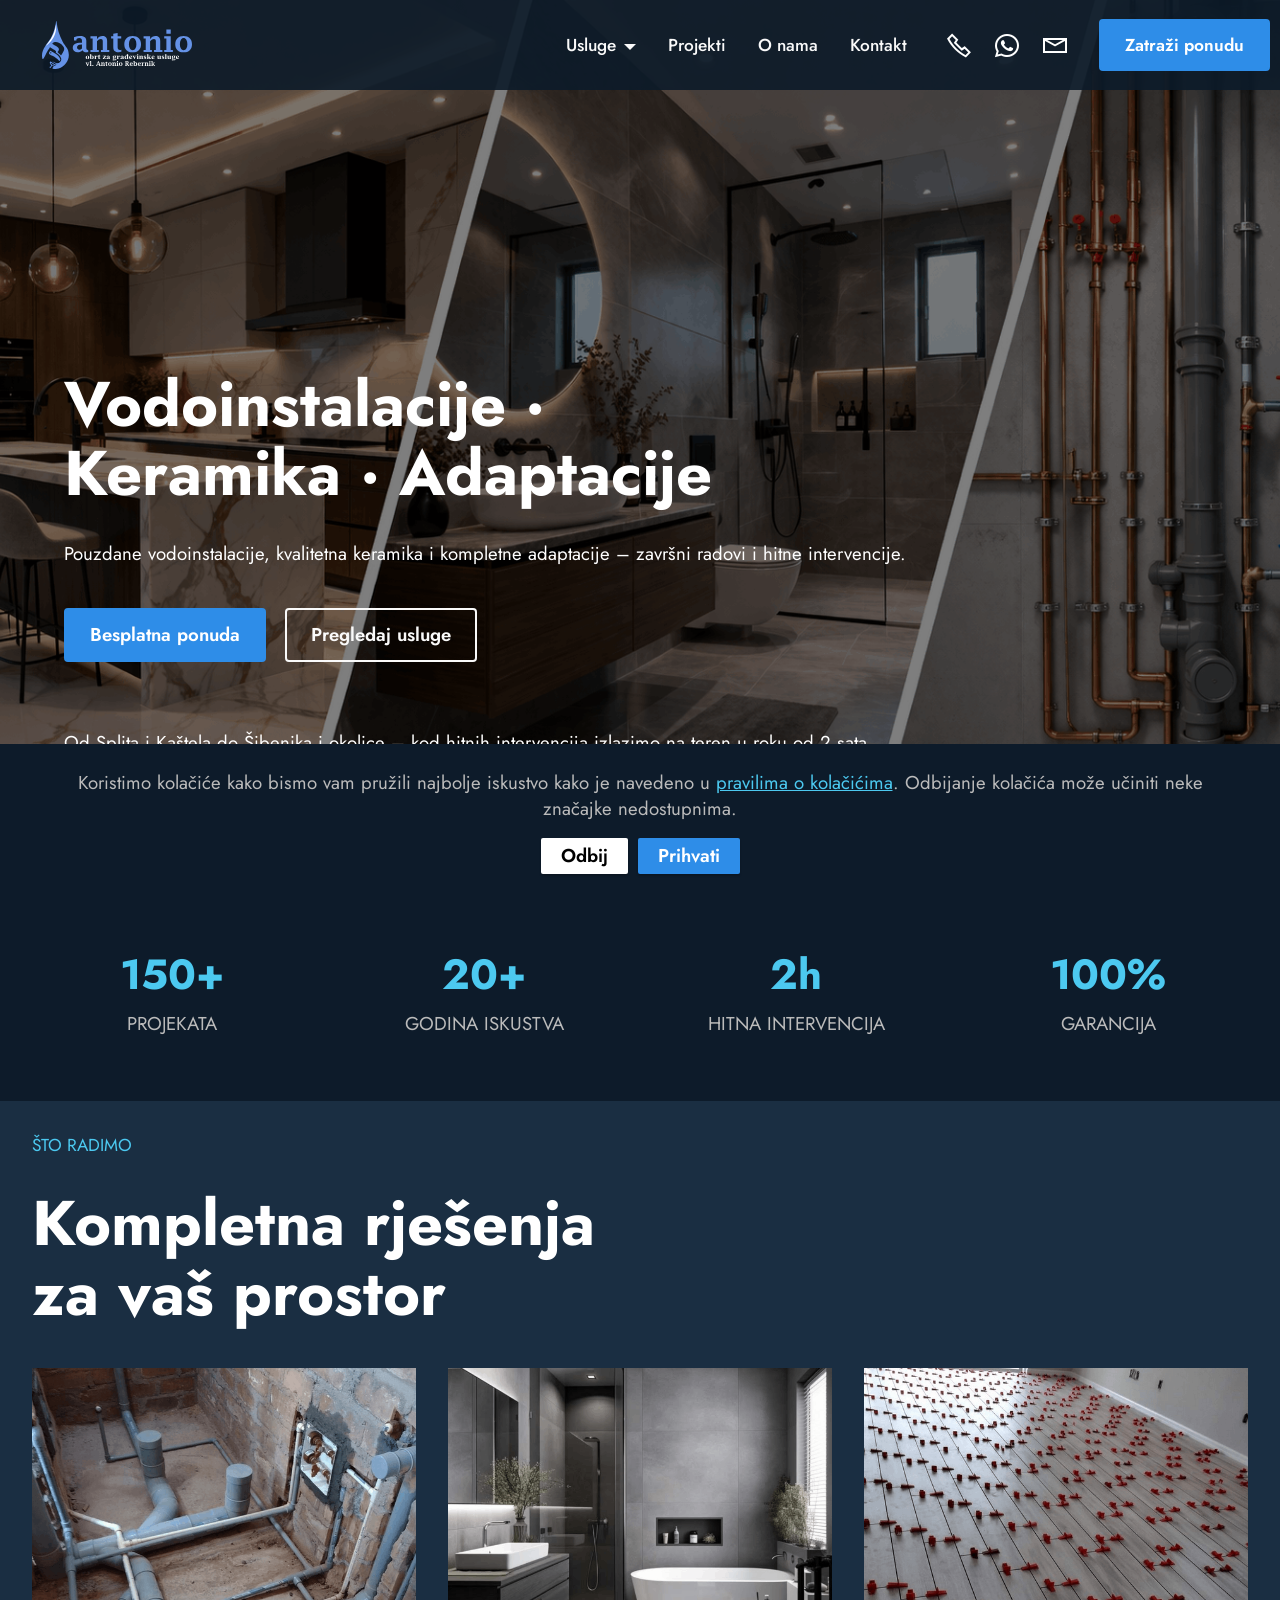
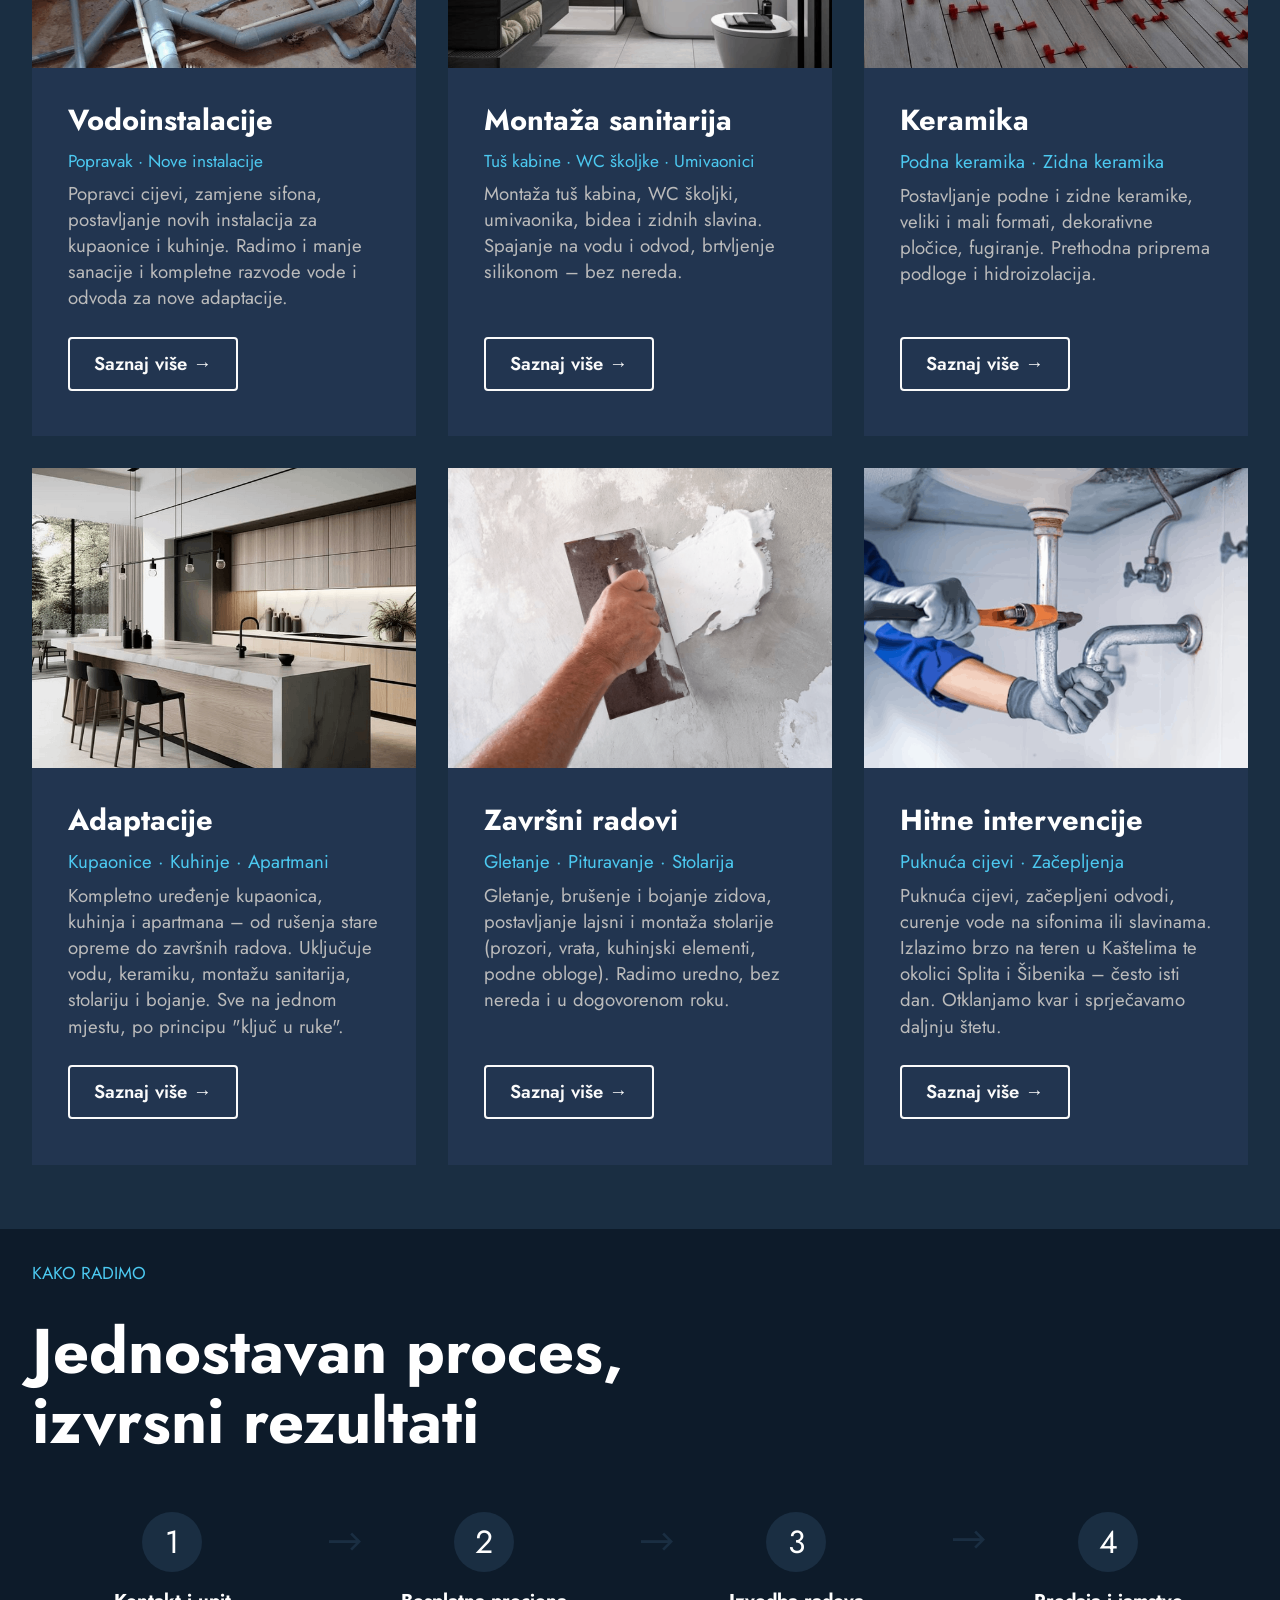
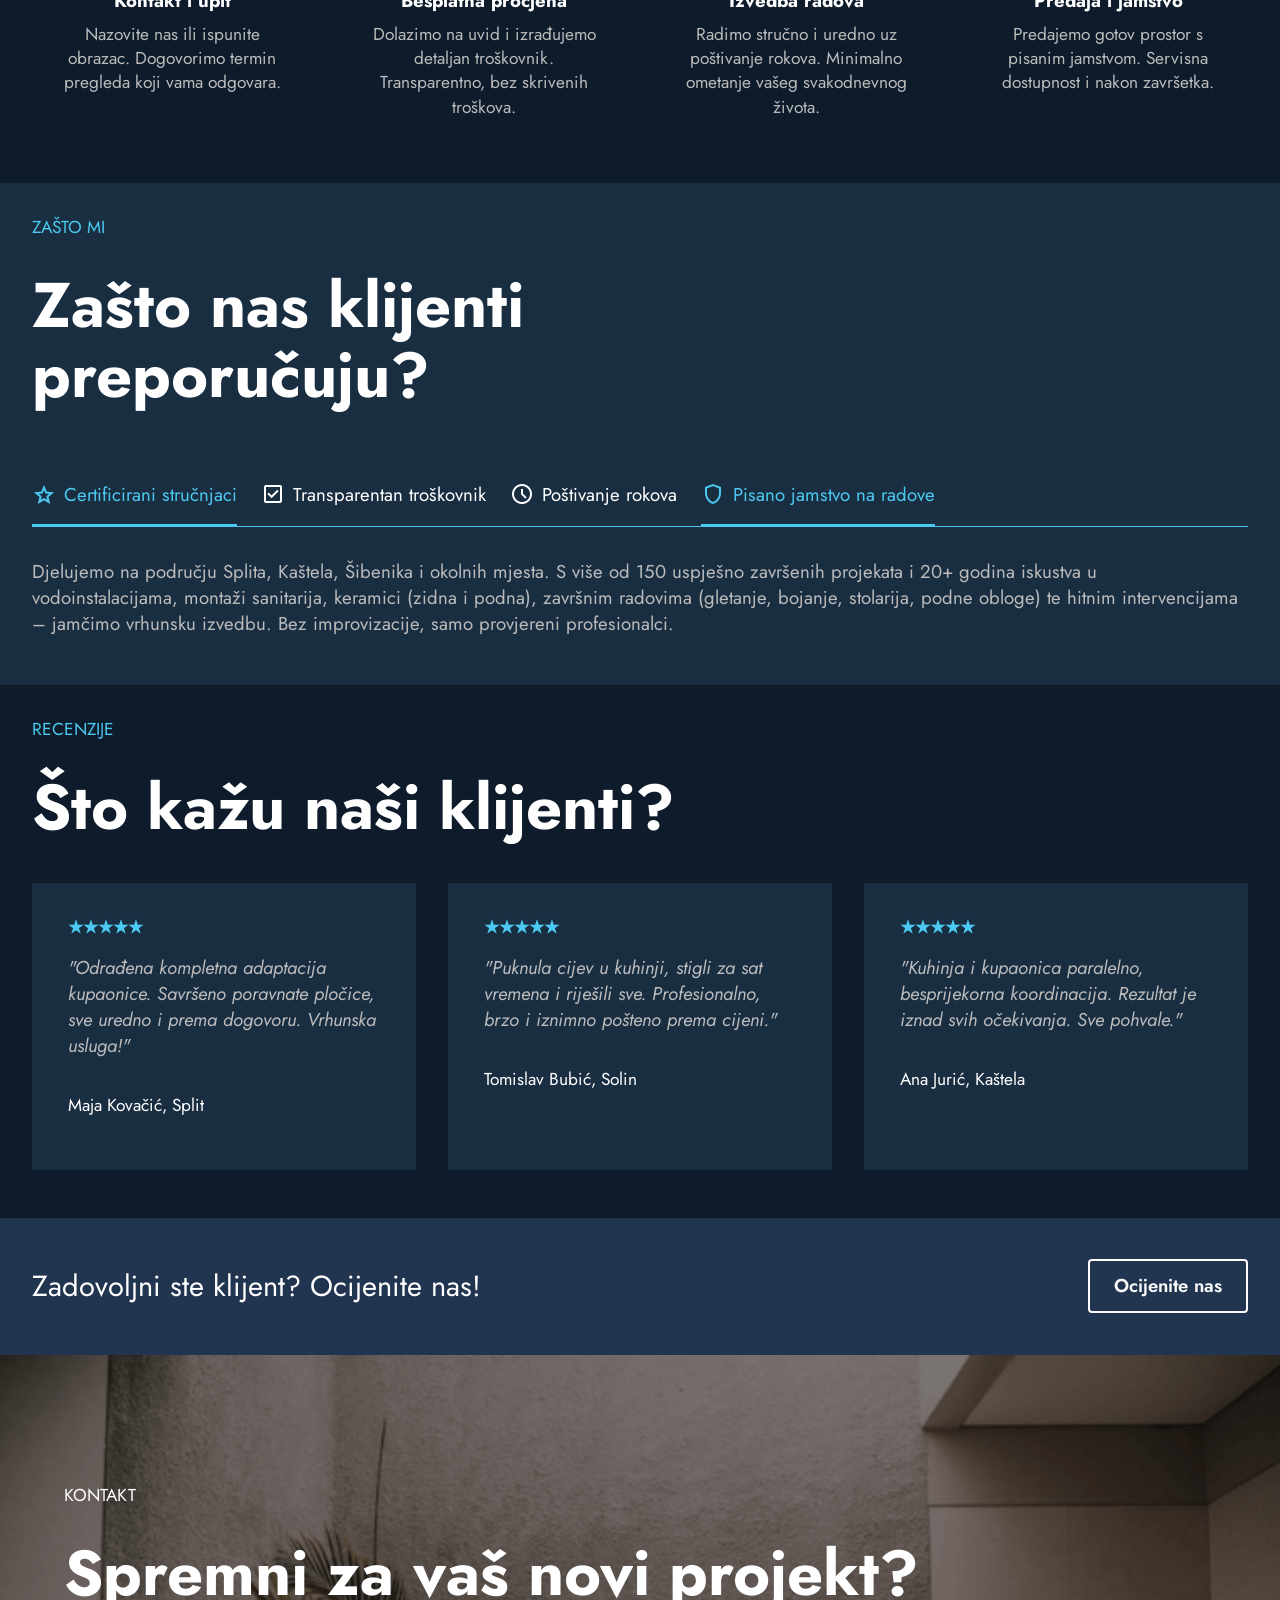
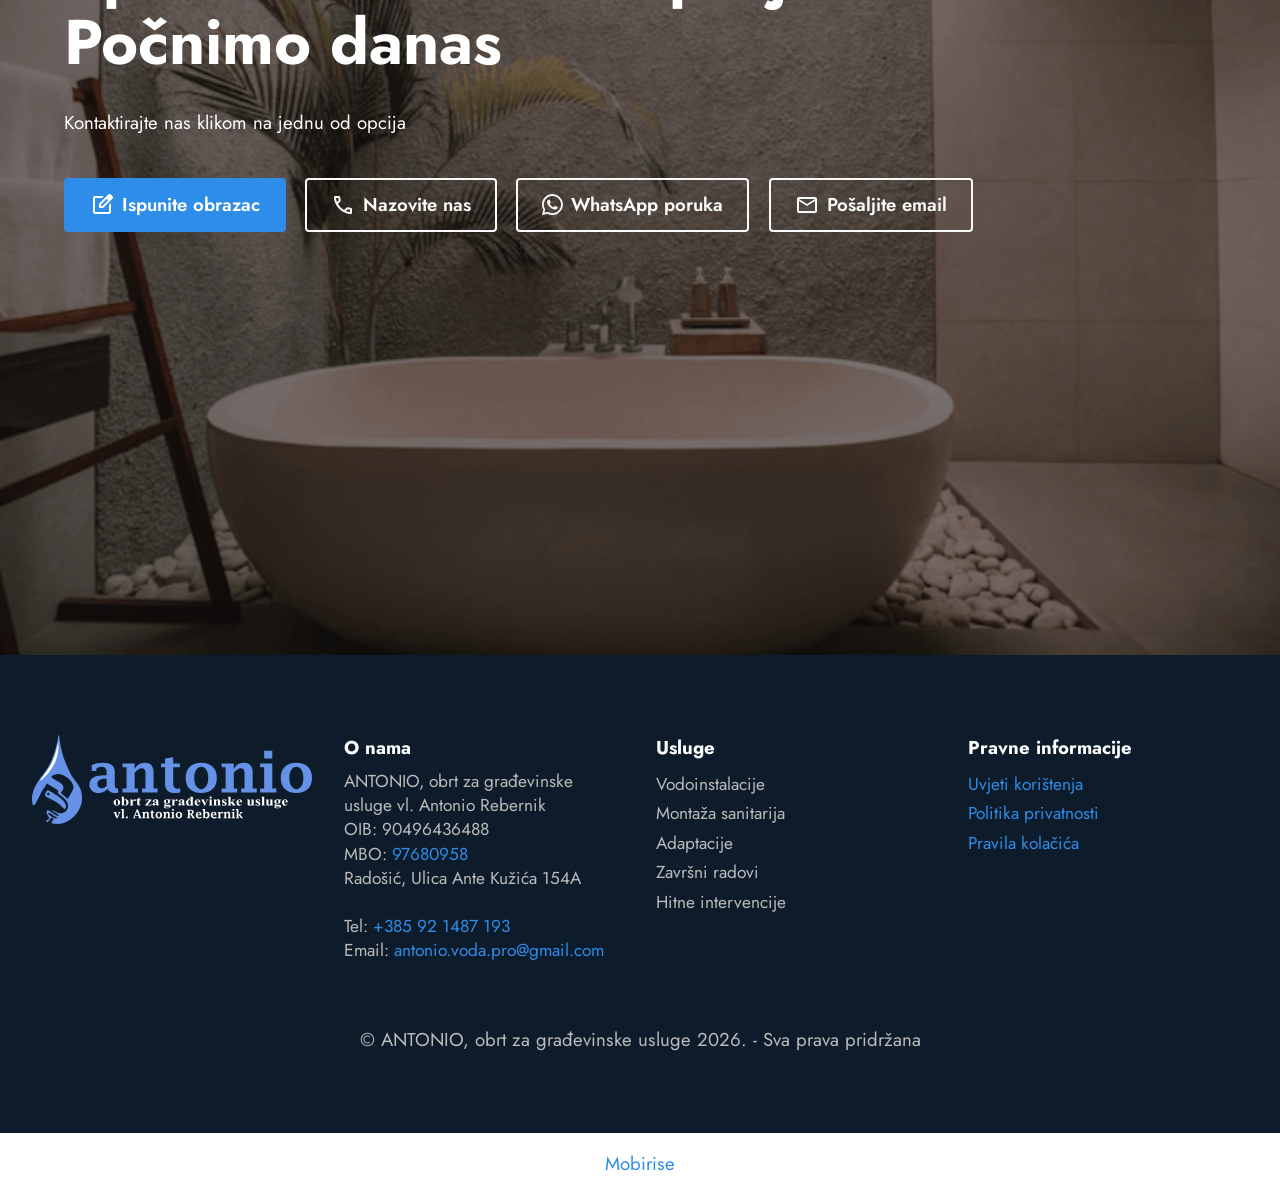
<file: index.html>
<!DOCTYPE html>
<html  >
<head>
  <!-- Site made with Mobirise Website Builder v6.1.12, https://mobirise.com -->
  <meta charset="UTF-8">
  <meta http-equiv="X-UA-Compatible" content="IE=edge">
  <meta name="generator" content="Mobirise v6.1.12, mobirise.com">
  <meta name="viewport" content="width=device-width, initial-scale=1, minimum-scale=1">
  <link rel="shortcut icon" href="assets/images/favicon2.svg" type="image/x-icon">
  <meta name="description" content="Pouzdane vodoinstalacije, keramika i adaptacije kupaonica od Splita do Šibenika. Hitne intervencije za 2 sata, pisano jamstvo, besplatna procjena. Pregledajte našu ponudu!">
  
  
  <title>Antonio | Građevinske usluge, vodoinstalacije, keramika i kompletne adaptacije</title>
  <link rel="stylesheet" href="assets/web/assets/mobirise-icons2/mobirise2.css">
  <link rel="stylesheet" href="assets/bootstrap/css/bootstrap.min.css">
  <link rel="stylesheet" href="assets/web/assets/gdpr-plugin/gdpr-styles.css">
  <link rel="stylesheet" href="assets/animatecss/animate.css">
  <link rel="stylesheet" href="assets/dropdown/css/style.css">
  <link rel="stylesheet" href="assets/socicon/css/styles.css">
  <link rel="stylesheet" href="assets/theme/css/style.css">
  <link rel="preload" href="https://fonts.googleapis.com/css?family=Jost:100,200,300,400,500,600,700,800,900,100i,200i,300i,400i,500i,600i,700i,800i,900i&display=swap" as="style" onload="this.onload=null;this.rel='stylesheet'">
  <noscript><link rel="stylesheet" href="https://fonts.googleapis.com/css?family=Jost:100,200,300,400,500,600,700,800,900,100i,200i,300i,400i,500i,600i,700i,800i,900i&display=swap"></noscript>
  <link rel="preload" as="style" href="assets/mobirise/css/mbr-additional.css?v=5uCg8o"><link rel="stylesheet" href="assets/mobirise/css/mbr-additional.css?v=5uCg8o" type="text/css">
  <link href="https://fonts.googleapis.com/css2?family=Material+Symbols+Outlined:opsz,wght,FILL,GRAD@20..48,100..700,0..1,-50..200" rel="stylesheet">
  <link rel="stylesheet" href="https://cdnjs.cloudflare.com/ajax/libs/font-awesome/6.0.0-beta3/css/all.min.css">
  
  
</head>
<body>
  
  <section data-bs-version="5.1" class="menu menu6 cid-vfQd8qtDej" once="menu" id="menu06-13">
	

	<nav class="navbar navbar-dropdown opacityScrollOff navbar-fixed-top navbar-expand-lg">
		<div class="container">
			<div class="navbar-brand">
				<span class="navbar-logo">
					<a href="index.html">
						<img src="assets/images/main-logo-simple-no-stroke-2-white-description.svg" alt="Antonio | Obrt za Građevinske Usluge" style="height: 3rem;">
					</a>
				</span>
				
			</div>
			<button class="navbar-toggler" type="button" data-toggle="collapse" data-bs-toggle="collapse" data-target="#navbarSupportedContent" data-bs-target="#navbarSupportedContent" aria-controls="navbarNavAltMarkup" aria-expanded="false" aria-label="Toggle navigation">
				<div class="hamburger">
					<span></span>
					<span></span>
					<span></span>
					<span></span>
				</div>
			</button>
			<div class="collapse navbar-collapse opacityScrollOff" id="navbarSupportedContent">
				<ul class="navbar-nav nav-dropdown" data-app-modern-menu="true"><li class="nav-item dropdown">
						<a class="nav-link link text-white text-primary dropdown-toggle show display-4" href="index.html#article11-8" data-toggle="dropdown-submenu" data-bs-toggle="dropdown" data-bs-auto-close="outside" aria-expanded="false">Usluge<br></a><div class="dropdown-menu show" aria-labelledby="dropdown-453" data-bs-popper="none"><a class="text-white text-primary dropdown-item display-4" href="index.html#pricing02-7">Vodoinstalacije</a><a class="text-white text-primary dropdown-item display-4" href="index.html#pricing02-7">Montaža sanitarija</a><a class="text-white text-primary dropdown-item display-4" href="index.html#pricing02-7">Keramika</a><a class="text-white text-primary dropdown-item display-4" href="index.html#pricing02-7" aria-expanded="false">Adaptacije</a><a class="text-white text-primary dropdown-item display-4" href="index.html#pricing02-7">Završni radovi</a><a class="text-white text-primary dropdown-item display-4" href="index.html#pricing02-7">Hitne intervencije</a></div>
					</li>
					<li class="nav-item">
						<a class="nav-link link text-white text-primary display-4" href="uskoro.html" aria-expanded="false">Projekti</a>
					</li>
					<li class="nav-item">
						<a class="nav-link link text-white text-primary display-4" href="index.html#footer4-6">O nama</a>
					</li><li class="nav-item"><a class="nav-link link text-white text-primary display-4" href="kontakt.html">Kontakt</a></li></ul>
				<div class="icons-menu">
					<a class="iconfont-wrapper" href="tel:+385921487193">
						<span class="p-2 mbr-iconfont mobi-mbri-phone mobi-mbri"></span>
					</a>
					<a class="iconfont-wrapper" href="https://wa.me/385921487193">
						<span class="p-2 mbr-iconfont socicon-whatsapp socicon"></span>
					</a>
					<a class="iconfont-wrapper" href="mailto:antonio.voda.pro@gmail.com">
						<span class="p-2 mbr-iconfont mobi-mbri-letter mobi-mbri"></span>
					</a>
					
				</div>
				<div class="navbar-buttons mbr-section-btn"><a class="btn btn-primary display-4" href="https://mobiri.se">Zatraži ponudu</a></div>
			</div>
		</div>
	</nav>
</section>

<section data-bs-version="5.1" class="header19 cid-vfP6U2oGlw mbr-fullscreen" id="header19-1">
  

  
  <div class="mbr-overlay" style="opacity: 0.5; background-color: rgb(0, 0, 0);"></div>
  <div class="container">
    <div class="row">
      <div class="content-wrap col-12 col-md-12">
        <h1 class="mbr-section-title mbr-fonts-style mb-4 display-1">
          <strong>Vodoinstalacije ·</strong><br><strong>Keramika · Adaptacije</strong></h1>
        <p class="mbr-fonts-style mbr-text mb-4 display-7">Pouzdane vodoinstalacije, kvalitetna keramika i kompletne adaptacije – završni radovi i hitne intervencije.</p>
        <div class="mbr-section-btn"><a class="btn btn-primary display-7" href="kontakt.html">Besplatna ponuda</a> <a class="btn btn-white-outline display-7" href="index.html#article11-8">Pregledaj usluge</a></div>
        <p class="mbr-fonts-style mbr-description mt-4 display-7">
          <br>Od Splita i Kaštela do Šibenika i okolice&nbsp;– kod hitnih intervencija izlazimo na teren u roku od 2 sata.</p>
      </div>
    </div>
  </div>
</section>

<section data-bs-version="5.1" class="features10 cid-vfP9pmUP8W" id="features010-2">
  

  
  
  <div class="container">
    
    <div class="row">
      <div class="item features-without-image col-12 col-md-6 col-lg-3">
        <div class="item-wrapper">
          <div class="card-box align-left">
            
            <h5 class="card-title mbr-fonts-style display-2">
              <strong>150+</strong></h5>
            <p class="card-text mbr-fonts-style mb-3 display-7">
              PROJEKATA</p>
            
          </div>
        </div>
      </div>
      <div class="item features-without-image col-12 col-md-6 col-lg-3">
        <div class="item-wrapper">
          <div class="card-box align-left">
            
            <h5 class="card-title mbr-fonts-style display-2">
              <strong>20+</strong></h5>
            <p class="card-text mbr-fonts-style mb-3 display-7">
              GODINA ISKUSTVA</p>
            
          </div>
        </div>
      </div>
      <div class="item features-without-image col-12 col-md-6 col-lg-3">
        <div class="item-wrapper">
          <div class="card-box align-left">
            
            <h5 class="card-title mbr-fonts-style display-2">
              <strong>2h</strong></h5>
            <p class="card-text mbr-fonts-style mb-3 display-7">
              HITNA INTERVENCIJA</p>
            
          </div>
        </div>
      </div><div class="item features-without-image col-12 col-md-6 col-lg-3">
        <div class="item-wrapper">
          <div class="card-box align-left">
            
            <h5 class="card-title mbr-fonts-style display-2">
              <strong>100%</strong></h5>
            <p class="card-text mbr-fonts-style mb-3 display-7">
              GARANCIJA</p>
            
          </div>
        </div>
      </div>
    </div>
  </div>
</section>

<section data-bs-version="5.1" class="article11 cid-vfPnu5j3Fj" id="article11-8">
    

    
    
    <div class="container">
        <div class="row justify-content-center">
            <div class="title col-md-12 col-lg-12">
                <h1 class="mbr-section-title mbr-fonts-style align-center mt-0 mb-0 display-4">
                ŠTO RADIMO</h1>
                <h2 class="mbr-section-subtitle align-center mbr-fonts-style mt-4 display-1"><strong>Kompletna rješenja</strong><br><strong>za vaš prostor</strong></h2>
                
            </div>
        </div>
    </div>
</section>

<section data-bs-version="5.1" class="pricing02 cid-vfPn6MyIRq" id="pricing02-7">
  
  
  <div class="container">
    <div class="row justify-content-center">
      <div class="col-12 content-head">
        
      </div>
    </div>
    <div class="row">
      <div class="item features-image col-12 col-md-6 col-lg-4">
        <div class="item-wrapper">
          <div class="item-img">
            <img src="assets/images/postavljanje-vodoinstalacija-608x638.webp" alt="Antonio | Vodoinstalacije" data-slide-to="0" data-bs-slide-to="0">
          </div>
          <div class="item-content">
            <h5 class="item-title mbr-fonts-style display-5">
              <strong>Vodoinstalacije</strong></h5>
            <h6 class="item-subtitle mbr-fonts-style display-4">Popravak · Nove instalacije</h6>
            <p class="mbr-text mbr-fonts-style display-7">
              Popravci cijevi, zamjene sifona, postavljanje novih instalacija za kupaonice i kuhinje. Radimo i manje sanacije i kompletne razvode vode i odvoda za nove adaptacije.
            </p>
            <div class="mbr-section-btn item-footer"><a href="uskoro.html" class="btn item-btn btn-white-outline display-7">Saznaj više&nbsp;→</a></div>
          </div>

        </div>
      </div>
      <div class="item features-image col-12 col-md-6 col-lg-4">
        <div class="item-wrapper">
          <div class="item-img">
            <img src="assets/images/kupaonica-adaptacija-2-706x706.webp" alt="Antonio | Montaža sanitarija" data-slide-to="1" data-bs-slide-to="1">
          </div>
          <div class="item-content">
            <h5 class="item-title mbr-fonts-style display-5">
              <strong>Montaža sanitarija</strong></h5>
            <h6 class="item-subtitle mbr-fonts-style display-4">Tuš kabine · WC školjke · Umivaonici</h6>
            <p class="mbr-text mbr-fonts-style display-7">
              Montaža tuš kabina, WC školjki, umivaonika, bidea i zidnih slavina. Spajanje na vodu i odvod, brtvljenje silikonom&nbsp;– bez nereda.</p>
            <div class="mbr-section-btn item-footer"><a href="uskoro.html" class="btn item-btn btn-white-outline display-7">Saznaj više →</a></div>
          </div>
        </div>
      </div>
      <div class="item features-image col-12 col-md-6 col-lg-4">
        <div class="item-wrapper">
          <div class="item-img">
            <img src="assets/images/keramika-postavljanje-608x608.webp" alt="Antonio | Postavljanje keramike" data-slide-to="2" data-bs-slide-to="2">
          </div>
          <div class="item-content">
            <h5 class="item-title mbr-fonts-style display-5"><strong>Keramika</strong></h5>
            <h6 class="item-subtitle mbr-fonts-style display-7">Podna keramika · Zidna keramika</h6>
            <p class="mbr-text mbr-fonts-style display-7">
              Postavljanje podne i zidne keramike, veliki i mali formati, dekorativne pločice, fugiranje. Prethodna priprema podloge i hidroizolacija.<br>
            </p>
            <div class="mbr-section-btn item-footer"><a href="uskoro.html" class="btn item-btn btn-white-outline display-7">Saznaj više →</a></div>
          </div>
        </div>
      </div><div class="item features-image col-12 col-md-6 col-lg-4">
        <div class="item-wrapper">
          <div class="item-img">
            <img src="assets/images/kuhinja-adaptacija-608x497.webp" alt="Antonio | Kompletne adaptacije" data-slide-to="3" data-bs-slide-to="3">
          </div>
          <div class="item-content">
            <h5 class="item-title mbr-fonts-style display-5"><strong>Adaptacije</strong></h5>
            <h6 class="item-subtitle mbr-fonts-style display-7">Kupaonice · Kuhinje · Apartmani</h6>
            <p class="mbr-text mbr-fonts-style display-7">
              Kompletno uređenje kupaonica, kuhinja i apartmana – od rušenja stare opreme do završnih radova. Uključuje vodu, keramiku, montažu sanitarija, stolariju i bojanje. Sve na jednom mjestu, po principu "ključ u ruke".<br>
            </p>
            <div class="mbr-section-btn item-footer"><a href="uskoro.html" class="btn item-btn btn-white-outline display-7">Saznaj više →</a></div>
          </div>
        </div>
      </div><div class="item features-image col-12 col-md-6 col-lg-4">
        <div class="item-wrapper">
          <div class="item-img">
            <img src="assets/images/zavrsni-radovi-2-960x720.webp" alt="Antonio | Završni radovi" data-slide-to="4" data-bs-slide-to="4">
          </div>
          <div class="item-content">
            <h5 class="item-title mbr-fonts-style display-5">
              <strong>Završni radovi</strong></h5>
            <h6 class="item-subtitle mbr-fonts-style display-7">Gletanje · Pituravanje · Stolarija</h6>
            <p class="mbr-text mbr-fonts-style display-7">
              Gletanje, brušenje i bojanje zidova, postavljanje lajsni i montaža stolarije (prozori, vrata, kuhinjski elementi, podne obloge). Radimo uredno, bez nereda i u dogovorenom roku.<br>
            </p>
            <div class="mbr-section-btn item-footer"><a href="uskoro.html" class="btn item-btn btn-white-outline display-7">Saznaj više →</a></div>
          </div>
        </div>
      </div><div class="item features-image col-12 col-md-6 col-lg-4">
        <div class="item-wrapper">
          <div class="item-img">
            <img src="assets/images/hitne-intervencije-782x521.webp" alt="Antonio | Hitne intervencije" data-slide-to="5" data-bs-slide-to="5">
          </div>
          <div class="item-content">
            <h5 class="item-title mbr-fonts-style display-5">
              <strong>Hitne intervencije</strong></h5>
            <h6 class="item-subtitle mbr-fonts-style display-7">Puknuća cijevi · Začepljenja</h6>
            <p class="mbr-text mbr-fonts-style display-7">
              Puknuća cijevi, začepljeni odvodi, curenje vode na sifonima ili slavinama. Izlazimo brzo na teren u Kaštelima te okolici Splita i Šibenika – često isti dan. Otklanjamo kvar i sprječavamo daljnju štetu.<br>
            </p>
            <div class="mbr-section-btn item-footer"><a href="uskoro.html" class="btn item-btn btn-white-outline display-7">Saznaj više →</a></div>
          </div>
        </div>
      </div>
    </div>
  </div>
</section>

<section data-bs-version="5.1" class="features24 cid-vfPrTa1lAM" id="features24-9">

    

    
    
    <div class="container">
        <div class="row justify-content-center">
            <div class="col-12">
                <div class="card-wrapper mb-4">
                    <div class="card-box align-center">
                        <h1 class="card-title mbr-fonts-style mb-4 display-4">
                            KAKO RADIMO</h1>
                        <p class="mbr-text mbr-fonts-style mb-4 display-1"><strong>Jednostavan proces,
<br>izvrsni rezultati</strong></p>
                        
                    </div>
                </div>
            </div>
            <div class="col-12 col-md-6 col-lg-3">
                <div class="item first mbr-flex p-4">
                    <div class="icon-wrap w-100">
                        <div class="icon-box">
                            <span class="step-number mbr-fonts-style display-5">1</span>
                        </div>
                    </div>

                    <div class="text-box">
                        <h4 class="icon-title card-title mbr-black mbr-fonts-style display-7"><strong>Kontakt i upit</strong></h4>
                        <h5 class="mbr-text mbr-black mbr-fonts-style display-4">Nazovite nas ili ispunite obrazac. Dogovorimo termin pregleda koji vama odgovara.</h5>
                    </div>
                </div>
                <!-- <span mbr-icon class="mbr-iconfont mobi-mbri-devices mobi-mbri"></span> -->
            </div>
            <div class="col-12 col-md-6 col-lg-3">
                <div class="item mbr-flex p-4">
                    <div class="icon-wrap w-100">
                        <div class="icon-box">
                            <span class="step-number mbr-fonts-style display-5">2</span>
                        </div>
                    </div>
                    <div class="text-box">
                        <h4 class="icon-title card-title mbr-black mbr-fonts-style display-7"><strong>Besplatna procjena</strong></h4>
                        <h5 class="mbr-text mbr-black mbr-fonts-style display-4">Dolazimo na uvid i izrađujemo detaljan troškovnik. Transparentno, bez skrivenih troškova.</h5>
                    </div>
                </div>
            </div>
            <div class="col-12 col-md-6 col-lg-3">
                <div class="item mbr-flex p-4">
                    <div class="icon-wrap w-100">
                        <div class="icon-box">
                            <span class="step-number mbr-fonts-style display-5">3</span>
                        </div>
                    </div>
                    <div class="text-box">
                        <h4 class="icon-title card-title mbr-black mbr-fonts-style display-7"><strong>Izvedba radova</strong></h4>
                        <h5 class="mbr-text mbr-black mbr-fonts-style display-4">Radimo stručno i uredno uz poštivanje rokova. Minimalno ometanje vašeg svakodnevnog života.</h5>
                    </div>
                </div>
            </div>
            <div class="col-12 col-md-6 col-lg-3">
                <div class="item mbr-flex p-4">
                    <div class="icon-wrap w-100">
                        <div class="icon-box">
                            <span class="step-number mbr-fonts-style display-5">4</span>
                        </div>
                    </div>
                    <div class="text-box">
                        <h4 class="icon-title card-title mbr-black mbr-fonts-style display-7"><strong>Predaja i jamstvo</strong></h4>
                        <h5 class="mbr-text mbr-black mbr-fonts-style display-4">Predajemo gotov prostor s pisanim jamstvom. Servisna dostupnost i nakon završetka.</h5>
                    </div>
                </div>
            </div>
            
            
            
            
        </div>
    </div>
</section>

<section data-bs-version="5.1" class="article11 cid-vfPuQ7lJDP" id="article11-d">
    

    
    
    <div class="container">
        <div class="row justify-content-center">
            <div class="title col-md-12 col-lg-12">
                <h1 class="mbr-section-title mbr-fonts-style align-center mt-0 mb-0 display-4">
                ZAŠTO MI</h1>
                <h2 class="mbr-section-subtitle align-center mbr-fonts-style mt-4 display-1"><strong>Zašto nas klijenti</strong><br><strong>preporučuju?</strong></h2>
                
            </div>
        </div>
    </div>
</section>

<section data-bs-version="5.1" class="tabs content18 cid-vfPucexfcT" id="tabs1-b">

    

    
    
    <div class="container">
        
        <div class="row justify-content-center mt-4">
            <div class="col-12 col-md-12">
                <ul class="nav nav-tabs mb-4" role="tablist">
                    <li class="nav-item first mbr-fonts-style"><a class="nav-link mbr-fonts-style show active display-7" role="tab" data-toggle="tab" data-bs-toggle="tab" href="#tabs1-b_tab0" aria-selected="true"><i class="material-symbols-outlined" style="margin-right: 8px; vertical-align: top; font-size: 1.5rem;">star</i>Certificirani stručnjaci</a></li>
                    <li class="nav-item"><a class="nav-link mbr-fonts-style display-7" role="tab" data-toggle="tab" data-bs-toggle="tab" href="#tabs1-b_tab1" aria-selected="false"><i class="material-symbols-outlined" style="margin-right: 8px; vertical-align: top; font-size: 1.5rem;">check_box</i>Transparentan troškovnik</a></li>
                    <li class="nav-item"><a class="nav-link mbr-fonts-style display-7" role="tab" data-toggle="tab" data-bs-toggle="tab" href="#tabs1-b_tab2" aria-selected="false"><i class="material-symbols-outlined" style="margin-right: 8px; vertical-align: top; font-size: 1.5rem;">schedule</i>Poštivanje rokova</a></li>
                    <li class="nav-item"><a class="nav-link mbr-fonts-style active display-7" role="tab" data-toggle="tab" data-bs-toggle="tab" href="#tabs1-b_tab3" aria-selected="true"><i class="material-symbols-outlined" style="margin-right: 8px; vertical-align: top; font-size: 1.5rem;">shield</i>Pisano jamstvo na radove
                        </a></li>
                    
                    
                </ul>
                <div class="tab-content">
                    <div id="tab1" class="tab-pane in active" role="tabpanel">
                        <div class="row">
                            <div class="col-md-12">
                                <p class="mbr-text mbr-fonts-style display-7">
                                    Djelujemo na području Splita, Kaštela, Šibenika i okolnih mjesta. S više od 150 uspješno završenih projekata i 20+ godina iskustva u vodoinstalacijama, montaži sanitarija, keramici (zidna i podna), završnim radovima (gletanje, bojanje, stolarija, podne obloge) te hitnim intervencijama – jamčimo vrhunsku izvedbu. Bez improvizacije, samo provjereni profesionalci.
                                </p>
                            </div>
                        </div>
                    </div>
                    <div id="tab2" class="tab-pane" role="tabpanel">
                        <div class="row">
                            <div class="col-md-12">
                                <p class="mbr-text mbr-fonts-style display-7">
                                    Prije svakog zahvata dobivate detaljan, pismeni troškovnik s jasno navedenim cijenama materijala i ruku. Bez obzira radili mi adaptaciju kupaonice, postavljanje keramike, montažu sanitarija, stolarije, gletanje i bojanje ili hitnu intervenciju – znate točno što plaćate. Bez iznenađenja, bez skrivenih stavki. </p>
                            </div>
                        </div>
                    </div>
                    <div id="tab3" class="tab-pane" role="tabpanel">
                        <div class="row">
                            <div class="col-md-12">
                                <p class="mbr-text mbr-fonts-style display-7">
                                    Od manjih popravaka do kompletnih adaptacija kupaonica, kuhinja i apartmana – svaki projekt planiramo precizno s realnim vremenskim okvirom. Rokove koje dogovorimo držimo dosljedno. Bez odugovlačenja, bez isprika. Vaš dom ili apartman bit će gotovi točno kada vam obećamo.
                                </p>
                            </div>
                        </div>
                    </div>
                    <div id="tab4" class="tab-pane" role="tabpanel">
                        <div class="row">
                            <div class="col-md-12">
                                <p class="mbr-text mbr-fonts-style display-7">Nakon svake izvedene usluge – vodoinstalacije, montaže sanitarija, keramike, završnih radova (gletanje, bojanje, stolarija, podne obloge), adaptacija pa čak i hitnih intervencija – izdajemo vam pisano jamstvo. To vrijedi za svaki od više od 150 projekata koje smo izveli tijekom 20+ godina. Sigurnost, povjerenje i brza reakcija ako zatreba.</p>
                            </div>
                        </div>
                    </div>
                    
                    
                </div>
            </div>
        </div>
    </div>
</section>

<section data-bs-version="5.1" class="article11 cid-vfPz6PslmP" id="article11-g">
    

    
    
    <div class="container">
        <div class="row justify-content-center">
            <div class="title col-md-12 col-lg-12">
                <h1 class="mbr-section-title mbr-fonts-style align-center mt-0 mb-0 display-4">
                RECENZIJE</h1>
                <h2 class="mbr-section-subtitle align-center mbr-fonts-style mt-4 display-1"><strong>Što kažu naši&nbsp;</strong><strong>klijenti?</strong></h2>
                
            </div>
        </div>
    </div>
</section>

<section data-bs-version="5.1" class="numbers01 cid-vfPxvGNyI8" id="numbers01-f">
	
	
	<div class="container">
		<div class="row justify-content-center">
			<div class="col-12 content-head">
				
			</div>
		</div>
		<div class="row">
			<div class="item features-without-image col-12 col-md-6 col-lg-4 active">
				<div class="item-wrapper">
					<div class="item-content">
						<h5 class="mbr-card-title mbr-fonts-style mt-0 mb-3 mbr-number display-4"><strong>★★★★★</strong></h5>
						<h4 class="card-title mbr-fonts-style display-7"><em>"Odrađena kompletna adaptacija kupaonice. Savršeno poravnate pločice, sve uredno i prema dogovoru. Vrhunska usluga!"<br></em><br></h4>
						<p class="card-text mbr-fonts-style mt-0 mb-3 display-4">
							Maja Kovačić, Split
						</p>
						
					</div>

				</div>
			</div><div class="item features-without-image col-12 col-md-6 col-lg-4">
				<div class="item-wrapper">
					<div class="item-content">
						<h5 class="mbr-card-title mbr-fonts-style mt-0 mb-3 mbr-number display-4"><strong>★★★★★</strong></h5>
						<h4 class="card-title mbr-fonts-style display-7"><em>"Puknula cijev u kuhinji, stigli za sat vremena i riješili sve. Profesionalno, brzo i iznimno pošteno prema cijeni."</em><br><em><br></em></h4>
						<p class="card-text mbr-fonts-style mt-0 mb-3 display-4">
							Tomislav Bubić, Solin
						</p>
						
					</div>

				</div>
			</div><div class="item features-without-image col-12 col-md-6 col-lg-4">
				<div class="item-wrapper">
					<div class="item-content">
						<h5 class="mbr-card-title mbr-fonts-style mt-0 mb-3 mbr-number display-4"><strong>★★★★★</strong></h5>
						<h4 class="card-title mbr-fonts-style display-7"><em>"Kuhinja i kupaonica paralelno, besprijekorna koordinacija. Rezultat je iznad svih očekivanja. Sve pohvale."</em><br><em><br></em></h4>
						<p class="card-text mbr-fonts-style mt-0 mb-3 display-4">
							Ana Jurić, Kaštela
						</p>
						
					</div>

				</div>
			</div>
			
			
		</div>
	</div>
</section>

<section data-bs-version="5.1" class="features035 cid-vfPztG2sS2" id="features035-h">
	

	
	
	<div class="container">
		<div class="row">
			<div class="col-12 col-lg-9 active">
				<div class="item-wrapper">
					<div class="card-box">
						<h4 class="card-text mbr-fonts-style display-5">Zadovoljni ste klijent? Ocijenite nas!</h4>
					</div>
				</div>
			</div>
			<div class="col-12 col-lg-3 active">
				<div class="mbr-section-btn"><a class="btn btn-white-outline display-7" href="index.html">Ocijenite nas</a></div>
			</div>
		</div>
	</div>
</section>

<section data-bs-version="5.1" class="header09 startm5 cid-vfPCVOBN5b mbr-fullscreen" id="header09-m">	
    
	<div class="mbr-overlay" style="opacity: 0.5; background-color: rgb(0, 0, 0);"></div>
	
	<div class="container-fluid">
		<div class="row">
			<div class="content-wrap col-12 col-md-12">
				<h4 class="mbr-section-title mbr-fonts-style mbr-white mb-4 display-4">
					KONTAKT</h4>
				<h1 class="mbr-section-title mbr-fonts-style mbr-white mb-4 display-1"><strong>
					Spremni za vaš novi projekt?<br>Počnimo danas</strong></h1>
				<p class="mbr-fonts-style mbr-text mbr-white mb-4 display-7">
					Kontaktirajte nas klikom na jednu od opcija</p>
				<div class="mbr-section-btn"><a class="btn btn-primary display-7" href="kontakt.html"><i class="material-symbols-outlined" style="margin-right: 8px; vertical-align: top; font-size: 1.5rem;">edit_square</i>Ispunite obrazac</a> <a class="btn btn-white-outline display-7" href="tel:+385921487193"><i class="material-symbols-outlined" style="margin-right: 8px; vertical-align: top; font-size: 1.5rem;">call</i>Nazovite nas</a> <a class="btn btn-white-outline display-7" href="https://wa.me/385921487193"><i class="fab fa-whatsapp" style="margin-right: 8px; vertical-align: top; font-size: 1.5rem;"></i>WhatsApp poruka</a> <a class="btn btn-white-outline display-7" href="mailto:antonio.voda.pro@gmail.com"><i class="material-symbols-outlined" style="margin-right: 8px; vertical-align: top; font-size: 1.5rem;">mail</i>Pošaljite email</a></div>
			</div>
		</div>
	</div>
</section>

<section data-bs-version="5.1" class="footer4 cid-vfPmTUb1UZ" once="footers" id="footer4-6">

    

    
    
    <div class="container">
        <div class="row mbr-white">
            <div class="col-6 col-lg-3">
                <div class="media-wrap col-md-12 col-12">
                    <a href="index.html">
                        <img src="assets/images/main-logo-simple-no-stroke-2-white-description.svg" alt="Antonio | Obrt za građevinske usluge">
                    </a>
                </div>
            </div>
            <div class="col-12 col-md-6 col-lg-3">
                <h5 class="mbr-section-subtitle mbr-fonts-style mb-2 display-7">
                    <strong>O nama</strong></h5>
                <p class="mbr-text mbr-fonts-style mb-4 display-4">ANTONIO, obrt za građevinske usluge vl. Antonio Rebernik<br>OIB: 90496436488<br>MBO: <a href="https://pretrazivac-obrta.gov.hr/detalji.htm?id=1774368" class="text-primary" target="_blank">97680958</a><br>Radošić, Ulica Ante Kužića 154A<br><br>Tel: <a href="tel:+385921487193" class="text-primary">+385 92 1487 193</a><br>Email: <a href="mailto:antonio.voda.pro@gmail.com" class="text-primary">antonio.voda.pro@gmail.com</a></p>
                
                
            </div>
            <div class="col-12 col-md-6 col-lg-3">
                <h5 class="mbr-section-subtitle mbr-fonts-style mb-2 display-7">
                    <strong>Usluge</strong></h5>
                <ul class="list mbr-fonts-style display-4">
                    <li class="mbr-text item-wrap">Vodoinstalacije</li><li class="mbr-text item-wrap">Montaža sanitarija</li><li class="mbr-text item-wrap">Adaptacije</li><li class="mbr-text item-wrap">Završni radovi</li><li class="mbr-text item-wrap">Hitne intervencije</li>
                </ul>
            </div>
            <div class="col-12 col-md-6 col-lg-3">
                <h5 class="mbr-section-subtitle mbr-fonts-style mb-2 display-7">
                    <strong>Pravne informacije</strong></h5>
                <ul class="list mbr-fonts-style display-4">
                    <li class="mbr-text item-wrap"><a href="uvjeti-koristenja.html" class="text-primary">Uvjeti korištenja</a></li><li class="mbr-text item-wrap"><a href="privatnost.html" class="text-primary">Politika privatnosti</a></li><li class="mbr-text item-wrap"><a href="kolacici.html" class="text-primary">Pravila kolačića</a></li>
                </ul>
            </div>
            <div class="col-12 mt-4">
                <p class="mbr-text mb-0 mbr-fonts-style copyright align-center display-7">
                    © ANTONIO, obrt za građevinske usluge 2026. - Sva prava pridržana
                </p>
            </div>
        </div>
    </div>
</section><section class="display-7" style="padding: 0;align-items: center;justify-content: center;flex-wrap: wrap;    align-content: center;display: flex;position: relative;height: 4rem;"><a href="https://mobiri.se/" style="flex: 1 1;height: 4rem;position: absolute;width: 100%;z-index: 1;"><img alt="" style="height: 4rem;" src="[data-uri]"></a><p style="margin: 0;text-align: center;" class="display-7">&#8204;</p><a style="z-index:1" href="https://mobirise.com">Mobirise </a></section><script type="text/plain" data-src="assets/bootstrap/js/bootstrap.bundle.min.js"></script><script src="assets/web/assets/cookies-alert-plugin/cookies-alert-core.js"></script><script src="assets/web/assets/cookies-alert-plugin/cookies-alert-script.js"></script><script type="text/plain" data-src="assets/smoothscroll/smooth-scroll.js"></script><script type="text/plain" data-src="assets/ytplayer/index.js"></script><script type="text/plain" data-src="assets/dropdown/js/navbar-dropdown.js"></script><script type="text/plain" data-src="assets/mbr-tabs/mbr-tabs.js"></script><script type="text/plain" data-src="assets/theme/js/script.js"></script>
  
  
<input name="cookieData" type="hidden" data-cookie-cookiesAlertType='2' data-cookie-customDialogSelector='null' data-cookie-colorText='#bbbbbb' data-cookie-colorBg='rgb(13, 27, 42)' data-cookie-opacityOverlay='0' data-cookie-bgOpacity='100' data-cookie-textButton='Prihvati' data-cookie-rejectText='Odbij' data-cookie-colorButton='#2e8de8' data-cookie-rejectColor='#ffffff' data-cookie-colorLink='#4cc9f0' data-cookie-underlineLink='true' data-cookie-text="Koristimo kolačiće kako bismo vam pružili najbolje iskustvo kako je navedeno u <a href='kolacici.html'>pravilima o kolačićima</a>. Odbijanje kolačića može učiniti neke značajke nedostupnima.">
    <input name="animation" type="hidden">
  </body>
</html>
</file>
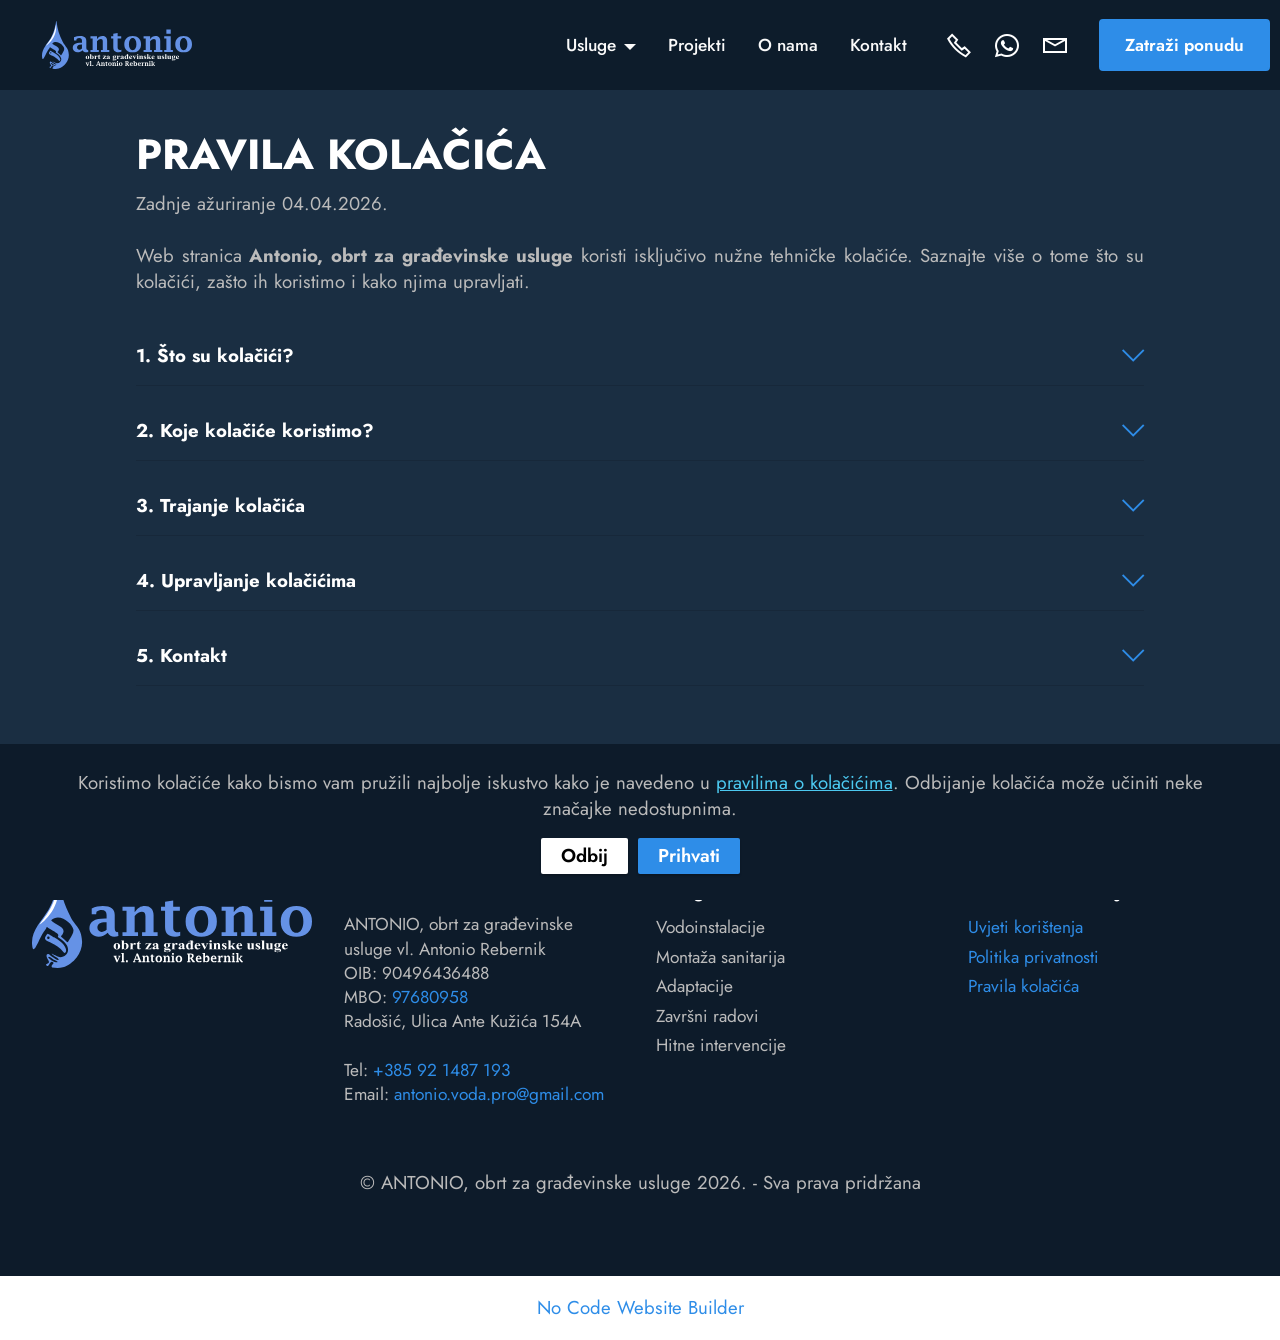
<file: kolacici.html>
<!DOCTYPE html>
<html  >
<head>
  <!-- Site made with Mobirise Website Builder v6.1.12, https://mobirise.com -->
  <meta charset="UTF-8">
  <meta http-equiv="X-UA-Compatible" content="IE=edge">
  <meta name="generator" content="Mobirise v6.1.12, mobirise.com">
  <meta name="viewport" content="width=device-width, initial-scale=1, minimum-scale=1">
  <link rel="shortcut icon" href="assets/images/favicon2.svg" type="image/x-icon">
  <meta name="description" content="Web stranica obrta za građevinske usluge Antonio koristi isključivo nužne tehničke kolačiće. Saznajte više o tome što su kolačići, zašto ih koristimo i kako njima upravljati.">
  
  
  <title>Pravila kolačića | Antonio, obrt za građevinske usluge</title>
  <link rel="stylesheet" href="assets/web/assets/mobirise-icons2/mobirise2.css">
  <link rel="stylesheet" href="assets/web/assets/mobirise-icons/mobirise-icons.css">
  <link rel="stylesheet" href="assets/bootstrap/css/bootstrap.min.css">
  <link rel="stylesheet" href="assets/web/assets/gdpr-plugin/gdpr-styles.css">
  <link rel="stylesheet" href="assets/animatecss/animate.css">
  <link rel="stylesheet" href="assets/dropdown/css/style.css">
  <link rel="stylesheet" href="assets/socicon/css/styles.css">
  <link rel="stylesheet" href="assets/theme/css/style.css">
  <link rel="preload" href="https://fonts.googleapis.com/css?family=Jost:100,200,300,400,500,600,700,800,900,100i,200i,300i,400i,500i,600i,700i,800i,900i&display=swap" as="style" onload="this.onload=null;this.rel='stylesheet'">
  <noscript><link rel="stylesheet" href="https://fonts.googleapis.com/css?family=Jost:100,200,300,400,500,600,700,800,900,100i,200i,300i,400i,500i,600i,700i,800i,900i&display=swap"></noscript>
  <link rel="preload" as="style" href="assets/mobirise/css/mbr-additional.css?v=GTCQvU"><link rel="stylesheet" href="assets/mobirise/css/mbr-additional.css?v=GTCQvU" type="text/css">

  
  
  
</head>
<body>
  
  <section data-bs-version="5.1" class="menu menu6 cid-vfQd8qtDej" once="menu" id="menu06-13">
	

	<nav class="navbar navbar-dropdown opacityScrollOff navbar-fixed-top navbar-expand-lg">
		<div class="container">
			<div class="navbar-brand">
				<span class="navbar-logo">
					<a href="index.html">
						<img src="assets/images/main-logo-simple-no-stroke-2-white-description.svg" alt="Antonio | Obrt za Građevinske Usluge" style="height: 3rem;">
					</a>
				</span>
				
			</div>
			<button class="navbar-toggler" type="button" data-toggle="collapse" data-bs-toggle="collapse" data-target="#navbarSupportedContent" data-bs-target="#navbarSupportedContent" aria-controls="navbarNavAltMarkup" aria-expanded="false" aria-label="Toggle navigation">
				<div class="hamburger">
					<span></span>
					<span></span>
					<span></span>
					<span></span>
				</div>
			</button>
			<div class="collapse navbar-collapse opacityScrollOff" id="navbarSupportedContent">
				<ul class="navbar-nav nav-dropdown" data-app-modern-menu="true"><li class="nav-item dropdown">
						<a class="nav-link link text-white text-primary dropdown-toggle show display-4" href="index.html#article11-8" data-toggle="dropdown-submenu" data-bs-toggle="dropdown" data-bs-auto-close="outside" aria-expanded="false">Usluge<br></a><div class="dropdown-menu show" aria-labelledby="dropdown-453" data-bs-popper="none"><a class="text-white text-primary dropdown-item display-4" href="index.html#pricing02-7">Vodoinstalacije</a><a class="text-white text-primary dropdown-item display-4" href="index.html#pricing02-7">Montaža sanitarija</a><a class="text-white text-primary dropdown-item display-4" href="index.html#pricing02-7">Keramika</a><a class="text-white text-primary dropdown-item display-4" href="index.html#pricing02-7" aria-expanded="false">Adaptacije</a><a class="text-white text-primary dropdown-item display-4" href="index.html#pricing02-7">Završni radovi</a><a class="text-white text-primary dropdown-item display-4" href="index.html#pricing02-7">Hitne intervencije</a></div>
					</li>
					<li class="nav-item">
						<a class="nav-link link text-white text-primary display-4" href="uskoro.html" aria-expanded="false">Projekti</a>
					</li>
					<li class="nav-item">
						<a class="nav-link link text-white text-primary display-4" href="index.html#footer4-6">O nama</a>
					</li><li class="nav-item"><a class="nav-link link text-white text-primary display-4" href="kontakt.html">Kontakt</a></li></ul>
				<div class="icons-menu">
					<a class="iconfont-wrapper" href="tel:+385921487193">
						<span class="p-2 mbr-iconfont mobi-mbri-phone mobi-mbri"></span>
					</a>
					<a class="iconfont-wrapper" href="https://wa.me/385921487193">
						<span class="p-2 mbr-iconfont socicon-whatsapp socicon"></span>
					</a>
					<a class="iconfont-wrapper" href="mailto:antonio.voda.pro@gmail.com">
						<span class="p-2 mbr-iconfont mobi-mbri-letter mobi-mbri"></span>
					</a>
					
				</div>
				<div class="navbar-buttons mbr-section-btn"><a class="btn btn-primary display-4" href="https://mobiri.se">Zatraži ponudu</a></div>
			</div>
		</div>
	</nav>
</section>

<section data-bs-version="5.1" class="content16 cid-vfPOfG60P6" id="content16-y">

    

    
    
    <div class="container">
        <div class="row justify-content-center">
            <div class="col-12 col-md-10">
                <div class="mbr-section-head align-center mb-4">
                    <h3 class="mbr-section-title mb-0 mbr-fonts-style display-2"><strong>PRAVILA KOLAČIĆA</strong></h3>
                    <h4 class="mbr-section-subtitle mb-0 mt-2 mbr-fonts-style display-7">Zadnje ažuriranje 04.04.2026.<br><br>Web stranica <strong>Antonio, obrt za građevinske usluge</strong>&nbsp;koristi isključivo nužne tehničke kolačiće. Saznajte više o tome što su kolačići, zašto ih koristimo i kako njima upravljati.</h4>
                </div>
                <div id="bootstrap-accordion_34" class="panel-group accordionStyles accordion" role="tablist" aria-multiselectable="true">
                    <div class="card mb-3">
                        <div class="card-header" role="tab" id="headingOne">
                            <a role="button" class="panel-title collapsed" data-toggle="collapse" data-bs-toggle="collapse" data-core="" href="#collapse1_34" aria-expanded="false" aria-controls="collapse1">
                                <h6 class="panel-title-edit mbr-fonts-style mb-0 display-7"><strong>1. Što su kolačići?</strong></h6>
                                <span class="sign mbr-iconfont mbri-arrow-down"></span>
                            </a>
                        </div>
                        <div id="collapse1_34" class="panel-collapse noScroll collapse" role="tabpanel" aria-labelledby="headingOne" data-parent="#accordion" data-bs-parent="#bootstrap-accordion_34">
                            <div class="panel-body">
                                <p class="mbr-fonts-style panel-text display-4">Kolačići su male tekstualne datoteke koje web stranica pohranjuje na vaš uređaj kako bi zapamtila određene postavke i poboljšala vaše iskustvo.</p>
                            </div>
                        </div>
                    </div>
                    <div class="card mb-3">
                        <div class="card-header" role="tab" id="headingOne">
                            <a role="button" class="panel-title collapsed" data-toggle="collapse" data-bs-toggle="collapse" data-core="" href="#collapse2_34" aria-expanded="false" aria-controls="collapse2">
                                <h6 class="panel-title-edit mbr-fonts-style mb-0 display-7"><strong>2. Koje kolačiće koristimo?</strong></h6>
                                <span class="sign mbr-iconfont mbri-arrow-down"></span>
                            </a>
                        </div>
                        <div id="collapse2_34" class="panel-collapse noScroll collapse" role="tabpanel" aria-labelledby="headingOne" data-parent="#accordion" data-bs-parent="#bootstrap-accordion_34">
                            <div class="panel-body">
                                <p class="mbr-fonts-style panel-text display-4">Koristimo isključivo nužne (tehničke) kolačiće koji su potrebni za osnovno funkcioniranje stranice, uključujući:<br><br>-&nbsp;Pamćenje vašeg odabira o prihvaćanju kolačića<br>-&nbsp;Osiguravanje stabilnosti i sigurnosti stranice<br><br>Ne koristimo kolačiće za praćenje, analitiku, oglašavanje niti druge svrhe.<br></p>
                            </div>
                        </div>
                    </div>
                    <div class="card mb-3">
                        <div class="card-header" role="tab" id="headingOne">
                            <a role="button" class="panel-title collapsed" data-toggle="collapse" data-bs-toggle="collapse" data-core="" href="#collapse3_34" aria-expanded="false" aria-controls="collapse3">
                                <h6 class="panel-title-edit mbr-fonts-style mb-0 display-7"><strong>3. Trajanje kolačića</strong></h6>
                                <span class="sign mbr-iconfont mbri-arrow-down"></span>
                            </a>
                        </div>
                        <div id="collapse3_34" class="panel-collapse noScroll collapse" role="tabpanel" aria-labelledby="headingOne" data-parent="#accordion" data-bs-parent="#bootstrap-accordion_34">
                            <div class="panel-body">
                                <p class="mbr-fonts-style panel-text display-4">Nužni kolačići obično traju do kraja sesije (zatvaranja preglednika) ili nekoliko dana, ovisno o vrsti.</p>
                            </div>
                        </div>
                    </div>
                    <div class="card mb-3">
                        <div class="card-header" role="tab" id="headingOne">
                            <a role="button" class="panel-title collapsed" data-toggle="collapse" data-bs-toggle="collapse" data-core="" href="#collapse4_34" aria-expanded="false" aria-controls="collapse4">
                                <h6 class="panel-title-edit mbr-fonts-style mb-0 display-7"><strong>4. Upravljanje kolačićima</strong></h6>
                                <span class="sign mbr-iconfont mbri-arrow-down"></span>
                            </a>
                        </div>
                        <div id="collapse4_34" class="panel-collapse noScroll collapse" role="tabpanel" aria-labelledby="headingOne" data-parent="#accordion" data-bs-parent="#bootstrap-accordion_34">
                            <div class="panel-body">
                                <p class="mbr-fonts-style panel-text display-4">
                                    Većina preglednika omogućuje brisanje ili blokiranje kolačića. Upute potražite u izborniku "Pomoć" vašeg preglednika. Napomena: blokiranje nužnih kolačića može utjecati na rad stranice.</p>
                            </div>
                        </div>
                    </div>
                    <div class="card mb-3">
                        <div class="card-header" role="tab" id="headingOne">
                            <a role="button" class="panel-title collapsed" data-toggle="collapse" data-bs-toggle="collapse" data-core="" href="#collapse5_34" aria-expanded="false" aria-controls="collapse5">
                                <h6 class="panel-title-edit mbr-fonts-style mb-0 display-7"><strong>5. Kontakt</strong></h6>
                                <span class="sign mbr-iconfont mbri-arrow-down"></span>
                            </a>
                        </div>
                        <div id="collapse5_34" class="panel-collapse noScroll collapse" role="tabpanel" aria-labelledby="headingOne" data-parent="#accordion" data-bs-parent="#bootstrap-accordion_34">
                            <div class="panel-body">
                                <p class="mbr-fonts-style panel-text display-4">
                                    Za pitanja o kolačićima, pišite na <a href="mailto:antonio.voda.pro@gmail.com" class="text-primary">antonio.voda.pro@gmail.com</a>.</p>
                            </div>
                        </div>
                    </div>
                    
                </div>
            </div>
        </div>
    </div>
</section>

<section data-bs-version="5.1" class="footer4 cid-vfPOfGYuPV" once="footers" id="footer4-z">

    

    
    
    <div class="container">
        <div class="row mbr-white">
            <div class="col-6 col-lg-3">
                <div class="media-wrap col-md-12 col-12">
                    <a href="index.html">
                        <img src="assets/images/main-logo-simple-no-stroke-2-white-description.svg" alt="Antonio | Obrt za građevinske usluge">
                    </a>
                </div>
            </div>
            <div class="col-12 col-md-6 col-lg-3">
                <h5 class="mbr-section-subtitle mbr-fonts-style mb-2 display-7">
                    <strong>O nama</strong></h5>
                <p class="mbr-text mbr-fonts-style mb-4 display-4">ANTONIO, obrt za građevinske usluge vl. Antonio Rebernik<br>OIB: 90496436488<br>MBO: <a href="https://pretrazivac-obrta.gov.hr/detalji.htm?id=1774368" class="text-primary" target="_blank">97680958</a><br>Radošić, Ulica Ante Kužića 154A<br><br>Tel: <a href="tel:+385921487193" class="text-primary">+385 92 1487 193</a><br>Email: <a href="mailto:antonio.voda.pro@gmail.com" class="text-primary">antonio.voda.pro@gmail.com</a></p>
                
                
            </div>
            <div class="col-12 col-md-6 col-lg-3">
                <h5 class="mbr-section-subtitle mbr-fonts-style mb-2 display-7">
                    <strong>Usluge</strong></h5>
                <ul class="list mbr-fonts-style display-4">
                    <li class="mbr-text item-wrap">Vodoinstalacije</li><li class="mbr-text item-wrap">Montaža sanitarija</li><li class="mbr-text item-wrap">Adaptacije</li><li class="mbr-text item-wrap">Završni radovi</li><li class="mbr-text item-wrap">Hitne intervencije</li>
                </ul>
            </div>
            <div class="col-12 col-md-6 col-lg-3">
                <h5 class="mbr-section-subtitle mbr-fonts-style mb-2 display-7">
                    <strong>Pravne informacije</strong></h5>
                <ul class="list mbr-fonts-style display-4">
                    <li class="mbr-text item-wrap"><a href="uvjeti-koristenja.html" class="text-primary">Uvjeti korištenja</a></li><li class="mbr-text item-wrap"><a href="privatnost.html" class="text-primary">Politika privatnosti</a></li><li class="mbr-text item-wrap"><a href="kolacici.html" class="text-primary">Pravila kolačića</a></li>
                </ul>
            </div>
            <div class="col-12 mt-4">
                <p class="mbr-text mb-0 mbr-fonts-style copyright align-center display-7">
                    © ANTONIO, obrt za građevinske usluge 2026. - Sva prava pridržana
                </p>
            </div>
        </div>
    </div>
</section><section class="display-7" style="padding: 0;align-items: center;justify-content: center;flex-wrap: wrap;    align-content: center;display: flex;position: relative;height: 4rem;"><a href="https://mobiri.se/" style="flex: 1 1;height: 4rem;position: absolute;width: 100%;z-index: 1;"><img alt="" style="height: 4rem;" src="[data-uri]"></a><p style="margin: 0;text-align: center;" class="display-7">&#8204;</p><a style="z-index:1" href="https://mobirise.com/builder/no-code-website-builder.html">No Code Website Builder</a></section><script type="text/plain" data-src="assets/bootstrap/js/bootstrap.bundle.min.js"></script><script src="assets/web/assets/cookies-alert-plugin/cookies-alert-core.js"></script><script src="assets/web/assets/cookies-alert-plugin/cookies-alert-script.js"></script><script type="text/plain" data-src="assets/smoothscroll/smooth-scroll.js"></script><script type="text/plain" data-src="assets/ytplayer/index.js"></script><script type="text/plain" data-src="assets/mbr-switch-arrow/mbr-switch-arrow.js"></script><script type="text/plain" data-src="assets/dropdown/js/navbar-dropdown.js"></script><script type="text/plain" data-src="assets/theme/js/script.js"></script>
  
  
<input name="cookieData" type="hidden" data-cookie-cookiesAlertType='2' data-cookie-customDialogSelector='null' data-cookie-colorText='#bbbbbb' data-cookie-colorBg='rgb(13, 27, 42)' data-cookie-opacityOverlay='0' data-cookie-bgOpacity='100' data-cookie-textButton='Prihvati' data-cookie-rejectText='Odbij' data-cookie-colorButton='#2e8de8' data-cookie-rejectColor='#ffffff' data-cookie-colorLink='#4cc9f0' data-cookie-underlineLink='true' data-cookie-text="Koristimo kolačiće kako bismo vam pružili najbolje iskustvo kako je navedeno u <a href='kolacici.html'>pravilima o kolačićima</a>. Odbijanje kolačića može učiniti neke značajke nedostupnima.">
    <input name="animation" type="hidden">
  </body>
</html>
</file>
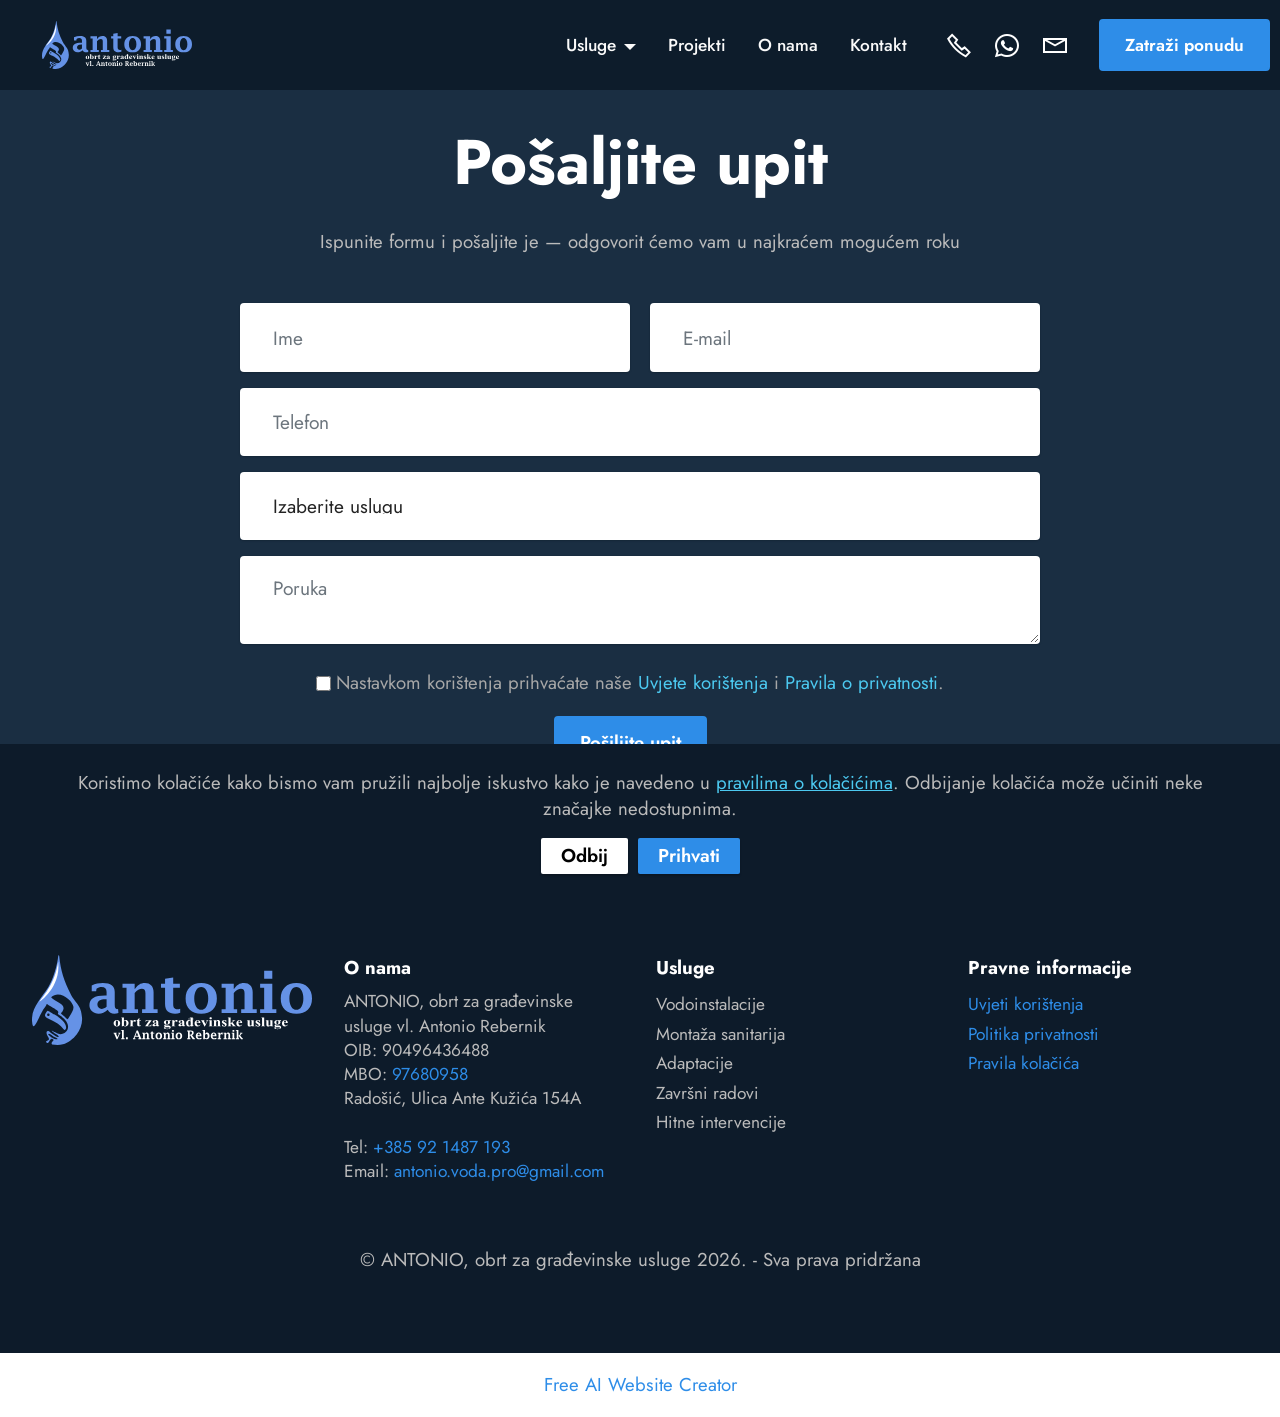
<file: kontakt.html>
<!DOCTYPE html>
<html  >
<head>
  <!-- Site made with Mobirise Website Builder v6.1.12, https://mobirise.com -->
  <meta charset="UTF-8">
  <meta http-equiv="X-UA-Compatible" content="IE=edge">
  <meta name="generator" content="Mobirise v6.1.12, mobirise.com">
  <meta name="viewport" content="width=device-width, initial-scale=1, minimum-scale=1">
  <link rel="shortcut icon" href="assets/images/favicon2.svg" type="image/x-icon">
  <meta name="description" content="Kontaktirajte nas za vodoinstalacije, keramiku i adaptacije, od Splita do Šibenika. Pozovite nas ili pošaljite upit – odgovaramo brzo, besplatna procjena.">
  
  
  <title>Kontakt | Antonio - Građevinske usluge, vodoinstalacije, keramika i kompletne adaptacije</title>
  <link rel="stylesheet" href="assets/web/assets/mobirise-icons2/mobirise2.css">
  <link rel="stylesheet" href="assets/bootstrap/css/bootstrap.min.css">
  <link rel="stylesheet" href="assets/web/assets/gdpr-plugin/gdpr-styles.css">
  <link rel="stylesheet" href="assets/animatecss/animate.css">
  <link rel="stylesheet" href="assets/dropdown/css/style.css">
  <link rel="stylesheet" href="assets/socicon/css/styles.css">
  <link rel="stylesheet" href="assets/theme/css/style.css">
  <link rel="preload" href="https://fonts.googleapis.com/css?family=Jost:100,200,300,400,500,600,700,800,900,100i,200i,300i,400i,500i,600i,700i,800i,900i&display=swap" as="style" onload="this.onload=null;this.rel='stylesheet'">
  <noscript><link rel="stylesheet" href="https://fonts.googleapis.com/css?family=Jost:100,200,300,400,500,600,700,800,900,100i,200i,300i,400i,500i,600i,700i,800i,900i&display=swap"></noscript>
  <link rel="preload" as="style" href="assets/mobirise/css/mbr-additional.css?v=GSb7uT"><link rel="stylesheet" href="assets/mobirise/css/mbr-additional.css?v=GSb7uT" type="text/css">

  
  
  
</head>
<body>
  
  <section data-bs-version="5.1" class="menu menu6 cid-vfQd8qtDej" once="menu" id="menu06-13">
	

	<nav class="navbar navbar-dropdown opacityScrollOff navbar-fixed-top navbar-expand-lg">
		<div class="container">
			<div class="navbar-brand">
				<span class="navbar-logo">
					<a href="index.html">
						<img src="assets/images/main-logo-simple-no-stroke-2-white-description.svg" alt="Antonio | Obrt za Građevinske Usluge" style="height: 3rem;">
					</a>
				</span>
				
			</div>
			<button class="navbar-toggler" type="button" data-toggle="collapse" data-bs-toggle="collapse" data-target="#navbarSupportedContent" data-bs-target="#navbarSupportedContent" aria-controls="navbarNavAltMarkup" aria-expanded="false" aria-label="Toggle navigation">
				<div class="hamburger">
					<span></span>
					<span></span>
					<span></span>
					<span></span>
				</div>
			</button>
			<div class="collapse navbar-collapse opacityScrollOff" id="navbarSupportedContent">
				<ul class="navbar-nav nav-dropdown" data-app-modern-menu="true"><li class="nav-item dropdown">
						<a class="nav-link link text-white text-primary dropdown-toggle show display-4" href="index.html#article11-8" data-toggle="dropdown-submenu" data-bs-toggle="dropdown" data-bs-auto-close="outside" aria-expanded="false">Usluge<br></a><div class="dropdown-menu show" aria-labelledby="dropdown-453" data-bs-popper="none"><a class="text-white text-primary dropdown-item display-4" href="index.html#pricing02-7">Vodoinstalacije</a><a class="text-white text-primary dropdown-item display-4" href="index.html#pricing02-7">Montaža sanitarija</a><a class="text-white text-primary dropdown-item display-4" href="index.html#pricing02-7">Keramika</a><a class="text-white text-primary dropdown-item display-4" href="index.html#pricing02-7" aria-expanded="false">Adaptacije</a><a class="text-white text-primary dropdown-item display-4" href="index.html#pricing02-7">Završni radovi</a><a class="text-white text-primary dropdown-item display-4" href="index.html#pricing02-7">Hitne intervencije</a></div>
					</li>
					<li class="nav-item">
						<a class="nav-link link text-white text-primary display-4" href="uskoro.html" aria-expanded="false">Projekti</a>
					</li>
					<li class="nav-item">
						<a class="nav-link link text-white text-primary display-4" href="index.html#footer4-6">O nama</a>
					</li><li class="nav-item"><a class="nav-link link text-white text-primary display-4" href="kontakt.html">Kontakt</a></li></ul>
				<div class="icons-menu">
					<a class="iconfont-wrapper" href="tel:+385921487193">
						<span class="p-2 mbr-iconfont mobi-mbri-phone mobi-mbri"></span>
					</a>
					<a class="iconfont-wrapper" href="https://wa.me/385921487193">
						<span class="p-2 mbr-iconfont socicon-whatsapp socicon"></span>
					</a>
					<a class="iconfont-wrapper" href="mailto:antonio.voda.pro@gmail.com">
						<span class="p-2 mbr-iconfont mobi-mbri-letter mobi-mbri"></span>
					</a>
					
				</div>
				<div class="navbar-buttons mbr-section-btn"><a class="btn btn-primary display-4" href="https://mobiri.se">Zatraži ponudu</a></div>
			</div>
		</div>
	</nav>
</section>

<section data-bs-version="5.1" class="form5 cid-vfPHFAt8PH" id="form02-p">
    
    
    <div class="container">
        <div class="row justify-content-center">
            <div class="col-12 content-head">
                <div class="mbr-section-head mb-5">
                    <h2 class="mbr-section-title mbr-fonts-style align-center mb-0 display-1"><strong>Pošaljite upit</strong></h2>
                    <h4 class="mbr-section-subtitle mbr-fonts-style align-center mb-0 mt-4 display-7">Ispunite formu i pošaljite je — odgovorit ćemo vam u najkraćem mogućem roku</h4>
                </div>
            </div>
        </div>
        <div class="row justify-content-center">
            <div class="col-lg-8 mx-auto mbr-form" data-form-type="formoid">
                <form action="https://formspree.io/f/mkopprjq" method="POST" class="mbr-form form-with-styler">
                    <div class="row">
                        <div hidden="hidden" data-form-alert="" class="alert alert-success col-12">Vaša poruka je poslana! Odgovorit ćemo vam u najkraćem mogućem roku</div>
                        <div hidden="hidden" data-form-alert-danger="" class="alert alert-danger col-12">
                            Oops...! some problem!
                        </div>
                    </div>
                    <div class="dragArea row">
                        <div class="col-md col-sm-6 form-group mb-3" data-for="name">
                            <input type="text" name="name" placeholder="Ime" data-form-field="name" class="form-control" value="" id="name-form02-p">
                        </div>
                        <div class="col-md col-sm-6 form-group mb-3" data-for="email">
                            <input type="email" name="email" placeholder="E-mail" data-form-field="email" class="form-control" value="" id="email-form02-p">
                        </div>
                        <div class="col-12 form-group mb-3" data-for="phone">
                            <input type="tel" name="phone" placeholder="Telefon" data-form-field="phone" class="form-control" value="" id="phone-form02-p">
                        </div>
                        <div class="col-12 form-group mb-3" data-for="usluga">
                            <select name="usluga" placeholder="Usluga" data-form-field="usluga" class="form-control" value="" id="usluga-form02-p" style="height: 67.5px">
                                <option value="default" disabled selected>Izaberite uslugu</option>
                                <option value="Vodoinstalacije">Vodoinstalacije</option>
                                <option value="Montaža sanitarije">Montaža sanitarija</option>
                                <option value="Keramika">Keramika</option>
                                <option value="Adaptacija">Adaptacija</option>
                                <option value="Završni radovi">Završni radovi</option>
                            </select>
                        </div>
                        <div class="col-12 form-group mb-3" data-for="textarea">
                            <textarea name="textarea" placeholder="Poruka" data-form-field="textarea" class="form-control" id="textarea-form02-p"></textarea>
                        </div>
                        <span class="gdpr-block">
                            <label><span class="textGDPR display-7" style="color: #a7a7a7"><input type="checkbox" name="gdpr" id="gdpr-form02-p" required="">Nastavkom korištenja prihvaćate naše <a style="color: #4cc9f0; text-decoration: none;" href="uvjeti-koristenja.html">Uvjete korištenja</a> i <a style="color: #4cc9f0; text-decoration: none;" href="privatnost.html">Pravila o privatnosti</a>.</span></label>
                        </span>
                        <div class="col-lg-12 col-md-12 col-sm-12 align-center mbr-section-btn"><button type="submit" class="btn btn-primary display-7">Pošiljite upit</button></div>
                    </div>
                    <input type="hidden" name="_next" value="index.html">
				    <input type="hidden" name="_subject" value="Antonio Voda - Upit">
				    <input type="hidden" name="_replyto" value="email">
                </form>
            </div>
        </div>
    </div>
</section>

<section data-bs-version="5.1" class="footer4 cid-vfPmTUb1UZ" once="footers" id="footer4-o">

    

    
    
    <div class="container">
        <div class="row mbr-white">
            <div class="col-6 col-lg-3">
                <div class="media-wrap col-md-12 col-12">
                    <a href="index.html">
                        <img src="assets/images/main-logo-simple-no-stroke-2-white-description.svg" alt="Antonio | Obrt za građevinske usluge">
                    </a>
                </div>
            </div>
            <div class="col-12 col-md-6 col-lg-3">
                <h5 class="mbr-section-subtitle mbr-fonts-style mb-2 display-7">
                    <strong>O nama</strong></h5>
                <p class="mbr-text mbr-fonts-style mb-4 display-4">ANTONIO, obrt za građevinske usluge vl. Antonio Rebernik<br>OIB: 90496436488<br>MBO: <a href="https://pretrazivac-obrta.gov.hr/detalji.htm?id=1774368" class="text-primary" target="_blank">97680958</a><br>Radošić, Ulica Ante Kužića 154A<br><br>Tel: <a href="tel:+385921487193" class="text-primary">+385 92 1487 193</a><br>Email: <a href="mailto:antonio.voda.pro@gmail.com" class="text-primary">antonio.voda.pro@gmail.com</a></p>
                
                
            </div>
            <div class="col-12 col-md-6 col-lg-3">
                <h5 class="mbr-section-subtitle mbr-fonts-style mb-2 display-7">
                    <strong>Usluge</strong></h5>
                <ul class="list mbr-fonts-style display-4">
                    <li class="mbr-text item-wrap">Vodoinstalacije</li><li class="mbr-text item-wrap">Montaža sanitarija</li><li class="mbr-text item-wrap">Adaptacije</li><li class="mbr-text item-wrap">Završni radovi</li><li class="mbr-text item-wrap">Hitne intervencije</li>
                </ul>
            </div>
            <div class="col-12 col-md-6 col-lg-3">
                <h5 class="mbr-section-subtitle mbr-fonts-style mb-2 display-7">
                    <strong>Pravne informacije</strong></h5>
                <ul class="list mbr-fonts-style display-4">
                    <li class="mbr-text item-wrap"><a href="uvjeti-koristenja.html" class="text-primary">Uvjeti korištenja</a></li><li class="mbr-text item-wrap"><a href="privatnost.html" class="text-primary">Politika privatnosti</a></li><li class="mbr-text item-wrap"><a href="kolacici.html" class="text-primary">Pravila kolačića</a></li>
                </ul>
            </div>
            <div class="col-12 mt-4">
                <p class="mbr-text mb-0 mbr-fonts-style copyright align-center display-7">
                    © ANTONIO, obrt za građevinske usluge 2026. - Sva prava pridržana
                </p>
            </div>
        </div>
    </div>
</section>
<section class="display-7" style="padding: 0;align-items: center;justify-content: center;flex-wrap: wrap;    align-content: center;display: flex;position: relative;height: 4rem;"><a href="https://mobiri.se/" style="flex: 1 1;height: 4rem;position: absolute;width: 100%;z-index: 1;"><img alt="" style="height: 4rem;" src="[data-uri]"></a><p style="margin: 0;text-align: center;" class="display-7">&#8204;</p><a style="z-index:1" href="https://mobirise.com/builder/ai-website-creator.html">Free AI Website Creator</a></section>

<script type="text/plain" data-src="assets/bootstrap/js/bootstrap.bundle.min.js"></script>
<script src="assets/web/assets/cookies-alert-plugin/cookies-alert-core.js"></script>
<script src="assets/web/assets/cookies-alert-plugin/cookies-alert-script.js"></script>
<script type="text/plain" data-src="assets/smoothscroll/smooth-scroll.js"></script>
<script type="text/plain" data-src="assets/ytplayer/index.js"></script>
<script type="text/plain" data-src="assets/dropdown/js/navbar-dropdown.js"></script>
<script type="text/plain" data-src="assets/theme/js/script.js"></script>
<!--<script type="text/plain" data-src="assets/formoid/formoid.min.js"></script>-->
  
  
<input name="cookieData" type="hidden" data-cookie-cookiesAlertType='2' data-cookie-customDialogSelector='null' data-cookie-colorText='#bbbbbb' data-cookie-colorBg='rgb(13, 27, 42)' data-cookie-opacityOverlay='0' data-cookie-bgOpacity='100' data-cookie-textButton='Prihvati' data-cookie-rejectText='Odbij' data-cookie-colorButton='#2e8de8' data-cookie-rejectColor='#ffffff' data-cookie-colorLink='#4cc9f0' data-cookie-underlineLink='true' data-cookie-text="Koristimo kolačiće kako bismo vam pružili najbolje iskustvo kako je navedeno u <a href='kolacici.html'>pravilima o kolačićima</a>. Odbijanje kolačića može učiniti neke značajke nedostupnima.">
    <input name="animation" type="hidden">
  </body>
</html>
</file>
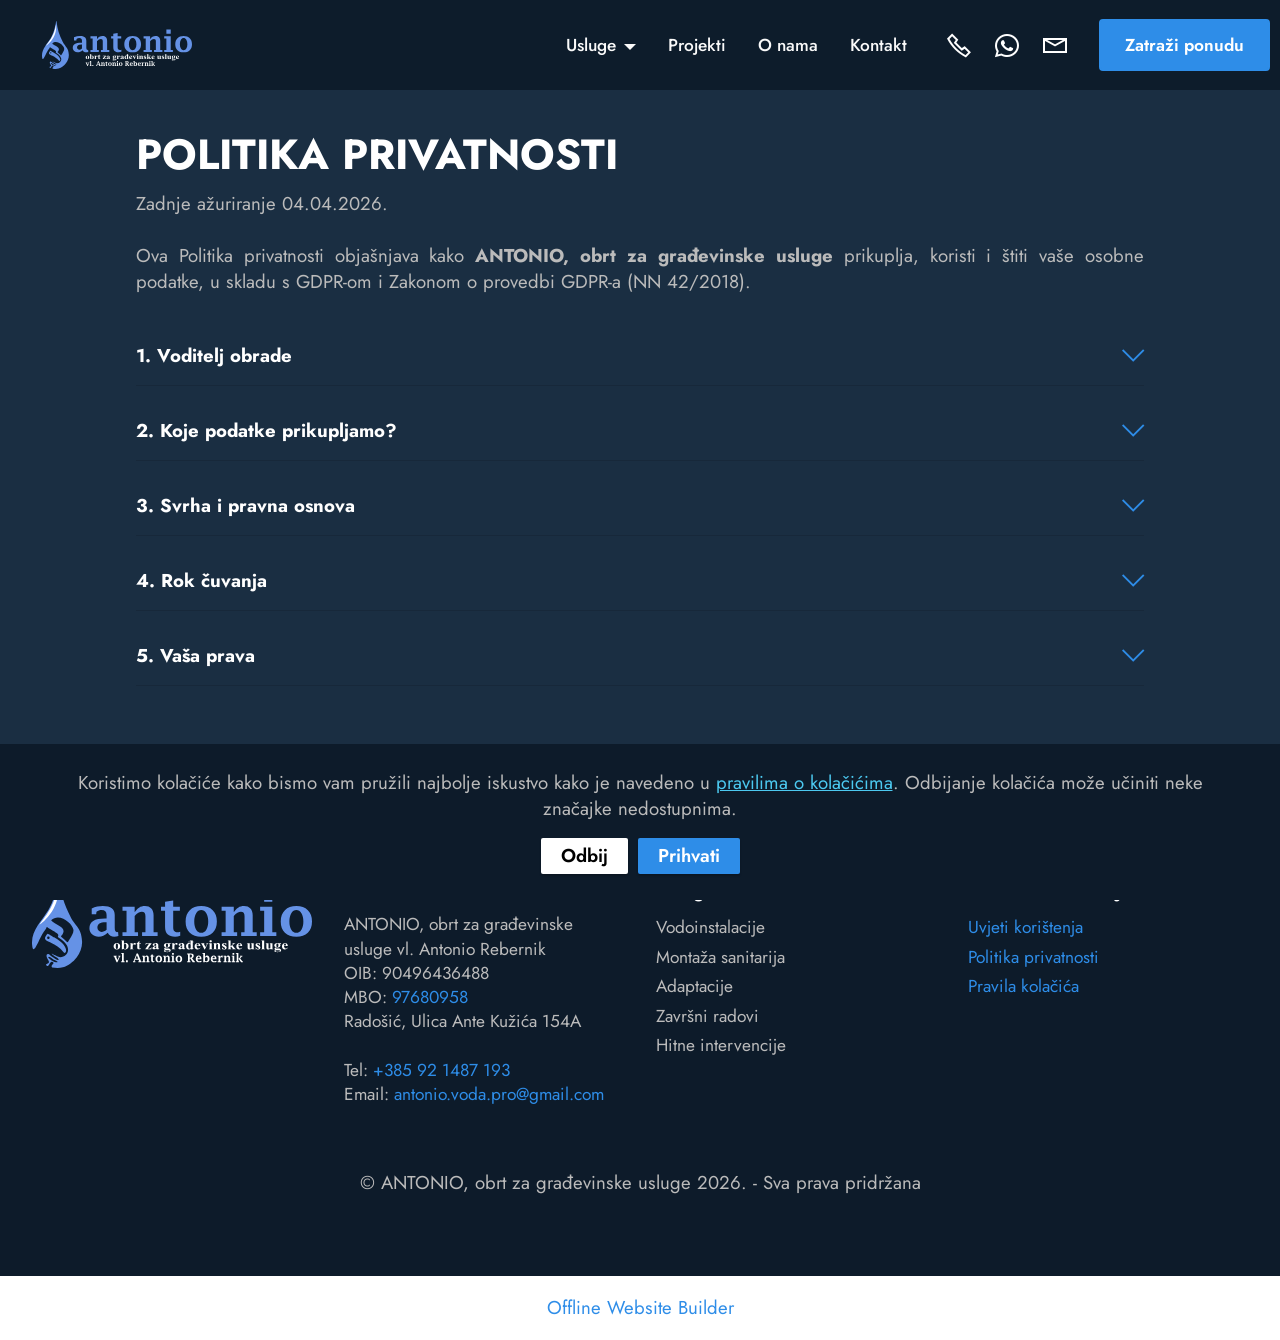
<file: privatnost.html>
<!DOCTYPE html>
<html  >
<head>
  <!-- Site made with Mobirise Website Builder v6.1.12, https://mobirise.com -->
  <meta charset="UTF-8">
  <meta http-equiv="X-UA-Compatible" content="IE=edge">
  <meta name="generator" content="Mobirise v6.1.12, mobirise.com">
  <meta name="viewport" content="width=device-width, initial-scale=1, minimum-scale=1">
  <link rel="shortcut icon" href="assets/images/favicon2.svg" type="image/x-icon">
  <meta name="description" content="Kako štitimo vaše osobne podatke na stranici obrta za građevinske usluge Antonio. Saznajte koje podatke prikupljamo putem kontakt forme, zašto, koliko dugo ih čuvamo i koja su vaša prava.">
  
  
  <title>Politika privatnosti | Antonio, obrt za građevinske usluge</title>
  <link rel="stylesheet" href="assets/web/assets/mobirise-icons2/mobirise2.css">
  <link rel="stylesheet" href="assets/web/assets/mobirise-icons/mobirise-icons.css">
  <link rel="stylesheet" href="assets/bootstrap/css/bootstrap.min.css">
  <link rel="stylesheet" href="assets/web/assets/gdpr-plugin/gdpr-styles.css">
  <link rel="stylesheet" href="assets/animatecss/animate.css">
  <link rel="stylesheet" href="assets/dropdown/css/style.css">
  <link rel="stylesheet" href="assets/socicon/css/styles.css">
  <link rel="stylesheet" href="assets/theme/css/style.css">
  <link rel="preload" href="https://fonts.googleapis.com/css?family=Jost:100,200,300,400,500,600,700,800,900,100i,200i,300i,400i,500i,600i,700i,800i,900i&display=swap" as="style" onload="this.onload=null;this.rel='stylesheet'">
  <noscript><link rel="stylesheet" href="https://fonts.googleapis.com/css?family=Jost:100,200,300,400,500,600,700,800,900,100i,200i,300i,400i,500i,600i,700i,800i,900i&display=swap"></noscript>
  <link rel="preload" as="style" href="assets/mobirise/css/mbr-additional.css?v=qObJV6"><link rel="stylesheet" href="assets/mobirise/css/mbr-additional.css?v=qObJV6" type="text/css">

  
  
  
</head>
<body>
  
  <section data-bs-version="5.1" class="menu menu6 cid-vfQd8qtDej" once="menu" id="menu06-13">
	

	<nav class="navbar navbar-dropdown opacityScrollOff navbar-fixed-top navbar-expand-lg">
		<div class="container">
			<div class="navbar-brand">
				<span class="navbar-logo">
					<a href="index.html">
						<img src="assets/images/main-logo-simple-no-stroke-2-white-description.svg" alt="Antonio | Obrt za Građevinske Usluge" style="height: 3rem;">
					</a>
				</span>
				
			</div>
			<button class="navbar-toggler" type="button" data-toggle="collapse" data-bs-toggle="collapse" data-target="#navbarSupportedContent" data-bs-target="#navbarSupportedContent" aria-controls="navbarNavAltMarkup" aria-expanded="false" aria-label="Toggle navigation">
				<div class="hamburger">
					<span></span>
					<span></span>
					<span></span>
					<span></span>
				</div>
			</button>
			<div class="collapse navbar-collapse opacityScrollOff" id="navbarSupportedContent">
				<ul class="navbar-nav nav-dropdown" data-app-modern-menu="true"><li class="nav-item dropdown">
						<a class="nav-link link text-white text-primary dropdown-toggle show display-4" href="index.html#article11-8" data-toggle="dropdown-submenu" data-bs-toggle="dropdown" data-bs-auto-close="outside" aria-expanded="false">Usluge<br></a><div class="dropdown-menu show" aria-labelledby="dropdown-453" data-bs-popper="none"><a class="text-white text-primary dropdown-item display-4" href="index.html#pricing02-7">Vodoinstalacije</a><a class="text-white text-primary dropdown-item display-4" href="index.html#pricing02-7">Montaža sanitarija</a><a class="text-white text-primary dropdown-item display-4" href="index.html#pricing02-7">Keramika</a><a class="text-white text-primary dropdown-item display-4" href="index.html#pricing02-7" aria-expanded="false">Adaptacije</a><a class="text-white text-primary dropdown-item display-4" href="index.html#pricing02-7">Završni radovi</a><a class="text-white text-primary dropdown-item display-4" href="index.html#pricing02-7">Hitne intervencije</a></div>
					</li>
					<li class="nav-item">
						<a class="nav-link link text-white text-primary display-4" href="uskoro.html" aria-expanded="false">Projekti</a>
					</li>
					<li class="nav-item">
						<a class="nav-link link text-white text-primary display-4" href="index.html#footer4-6">O nama</a>
					</li><li class="nav-item"><a class="nav-link link text-white text-primary display-4" href="kontakt.html">Kontakt</a></li></ul>
				<div class="icons-menu">
					<a class="iconfont-wrapper" href="tel:+385921487193">
						<span class="p-2 mbr-iconfont mobi-mbri-phone mobi-mbri"></span>
					</a>
					<a class="iconfont-wrapper" href="https://wa.me/385921487193">
						<span class="p-2 mbr-iconfont socicon-whatsapp socicon"></span>
					</a>
					<a class="iconfont-wrapper" href="mailto:antonio.voda.pro@gmail.com">
						<span class="p-2 mbr-iconfont mobi-mbri-letter mobi-mbri"></span>
					</a>
					
				</div>
				<div class="navbar-buttons mbr-section-btn"><a class="btn btn-primary display-4" href="https://mobiri.se">Zatraži ponudu</a></div>
			</div>
		</div>
	</nav>
</section>

<section data-bs-version="5.1" class="content16 cid-vfPO35Lcr9" id="content16-v">

    

    
    
    <div class="container">
        <div class="row justify-content-center">
            <div class="col-12 col-md-10">
                <div class="mbr-section-head align-center mb-4">
                    <h3 class="mbr-section-title mb-0 mbr-fonts-style display-2"><strong>POLITIKA PRIVATNOSTI</strong></h3>
                    <h4 class="mbr-section-subtitle mb-0 mt-2 mbr-fonts-style display-7">Zadnje ažuriranje 04.04.2026.<br><br>Ova Politika privatnosti objašnjava kako <strong>ANTONIO, obrt za građevinske usluge</strong> prikuplja, koristi i štiti vaše osobne podatke, u skladu s GDPR-om i Zakonom o provedbi GDPR-a (NN 42/2018).</h4>
                </div>
                <div id="bootstrap-accordion_31" class="panel-group accordionStyles accordion" role="tablist" aria-multiselectable="true">
                    <div class="card mb-3">
                        <div class="card-header" role="tab" id="headingOne">
                            <a role="button" class="panel-title collapsed" data-toggle="collapse" data-bs-toggle="collapse" data-core="" href="#collapse1_31" aria-expanded="false" aria-controls="collapse1">
                                <h6 class="panel-title-edit mbr-fonts-style mb-0 display-7"><strong>1. Voditelj obrade</strong></h6>
                                <span class="sign mbr-iconfont mbri-arrow-down"></span>
                            </a>
                        </div>
                        <div id="collapse1_31" class="panel-collapse noScroll collapse" role="tabpanel" aria-labelledby="headingOne" data-parent="#accordion" data-bs-parent="#bootstrap-accordion_31">
                            <div class="panel-body">
                                <p class="mbr-fonts-style panel-text display-4">ANTONIO, obrt za građevinske usluge<br>Adresa: Ulica Ante Kužića 154A, Radošić, općina Lečevica, Splitsko-dalmatinska županija<br>OIB: 90496436488<br>MBO:&nbsp;<a href="https://pretrazivac-obrta.gov.hr/detalji.htm?id=1774368" class="text-primary" target="_blank">97680958</a><br>E-mail: <a href="mailto:antonio.voda.pro@gmail.com" class="text-primary">antonio.voda.pro@gmail.com</a><br>Telefon:&nbsp;<a href="tel:+385921487193" class="text-primary">+385 92 1487 193</a></p>
                            </div>
                        </div>
                    </div>
                    <div class="card mb-3">
                        <div class="card-header" role="tab" id="headingOne">
                            <a role="button" class="panel-title collapsed" data-toggle="collapse" data-bs-toggle="collapse" data-core="" href="#collapse2_31" aria-expanded="false" aria-controls="collapse2">
                                <h6 class="panel-title-edit mbr-fonts-style mb-0 display-7"><strong>2. Koje podatke prikupljamo?</strong></h6>
                                <span class="sign mbr-iconfont mbri-arrow-down"></span>
                            </a>
                        </div>
                        <div id="collapse2_31" class="panel-collapse noScroll collapse" role="tabpanel" aria-labelledby="headingOne" data-parent="#accordion" data-bs-parent="#bootstrap-accordion_31">
                            <div class="panel-body">
                                <p class="mbr-fonts-style panel-text display-4">Kada ispunite kontakt formu, prikupljamo:<br><br>-&nbsp;Ime i prezime (ili samo ime)<br>-&nbsp;Email adresu<br>- Kontakt telefon<br>-&nbsp;Vrsta usluge koja vas zanima</p>
                            </div>
                        </div>
                    </div>
                    <div class="card mb-3">
                        <div class="card-header" role="tab" id="headingOne">
                            <a role="button" class="panel-title collapsed" data-toggle="collapse" data-bs-toggle="collapse" data-core="" href="#collapse3_31" aria-expanded="false" aria-controls="collapse3">
                                <h6 class="panel-title-edit mbr-fonts-style mb-0 display-7"><strong>3. Svrha i pravna osnova</strong></h6>
                                <span class="sign mbr-iconfont mbri-arrow-down"></span>
                            </a>
                        </div>
                        <div id="collapse3_31" class="panel-collapse noScroll collapse" role="tabpanel" aria-labelledby="headingOne" data-parent="#accordion" data-bs-parent="#bootstrap-accordion_31">
                            <div class="panel-body">
                                <p class="mbr-fonts-style panel-text display-4">Podaci se obrađuju isključivo za:<br><br>-&nbsp;Odgovor na vaš upit<br>-&nbsp;Slanje ponude i računa (ako dođe do dogovora)<br><br>Pravna osnova: legitimni interes (čl. 6. st. 1.f GDPR) za pružanje tražene usluge. Podaci se ne koriste u marketinške svrhe niti se prosljeđuju trećim stranama.<br></p>
                            </div>
                        </div>
                    </div>
                    <div class="card mb-3">
                        <div class="card-header" role="tab" id="headingOne">
                            <a role="button" class="panel-title collapsed" data-toggle="collapse" data-bs-toggle="collapse" data-core="" href="#collapse4_31" aria-expanded="false" aria-controls="collapse4">
                                <h6 class="panel-title-edit mbr-fonts-style mb-0 display-7"><strong>4. Rok čuvanja</strong></h6>
                                <span class="sign mbr-iconfont mbri-arrow-down"></span>
                            </a>
                        </div>
                        <div id="collapse4_31" class="panel-collapse noScroll collapse" role="tabpanel" aria-labelledby="headingOne" data-parent="#accordion" data-bs-parent="#bootstrap-accordion_31">
                            <div class="panel-body">
                                <p class="mbr-fonts-style panel-text display-4">
                                    Podaci iz kontakt forme čuvaju se do završetka komunikacije, najduže 2 godine od zadnje poruke.</p>
                            </div>
                        </div>
                    </div>
                    <div class="card mb-3">
                        <div class="card-header" role="tab" id="headingOne">
                            <a role="button" class="panel-title collapsed" data-toggle="collapse" data-bs-toggle="collapse" data-core="" href="#collapse5_31" aria-expanded="false" aria-controls="collapse5">
                                <h6 class="panel-title-edit mbr-fonts-style mb-0 display-7"><strong>5. Vaša prava</strong></h6>
                                <span class="sign mbr-iconfont mbri-arrow-down"></span>
                            </a>
                        </div>
                        <div id="collapse5_31" class="panel-collapse noScroll collapse" role="tabpanel" aria-labelledby="headingOne" data-parent="#accordion" data-bs-parent="#bootstrap-accordion_31">
                            <div class="panel-body">
                                <p class="mbr-fonts-style panel-text display-4">
                                    Imate pravo na pristup, ispravak, brisanje, ograničenje obrade, prigovor i prijenos podataka. Zahtjev pošaljite na&nbsp;<a href="mailto:antonio.voda.pro@gmail.com" class="text-primary">antonio.voda.pro@gmail.com</a>.</p>
                            </div>
                        </div>
                    </div>
                    
                </div>
            </div>
        </div>
    </div>
</section>

<section data-bs-version="5.1" class="footer4 cid-vfPO36rh4F" once="footers" id="footer4-w">

    

    
    
    <div class="container">
        <div class="row mbr-white">
            <div class="col-6 col-lg-3">
                <div class="media-wrap col-md-12 col-12">
                    <a href="index.html">
                        <img src="assets/images/main-logo-simple-no-stroke-2-white-description.svg" alt="Antonio | Obrt za građevinske usluge">
                    </a>
                </div>
            </div>
            <div class="col-12 col-md-6 col-lg-3">
                <h5 class="mbr-section-subtitle mbr-fonts-style mb-2 display-7">
                    <strong>O nama</strong></h5>
                <p class="mbr-text mbr-fonts-style mb-4 display-4">ANTONIO, obrt za građevinske usluge vl. Antonio Rebernik<br>OIB: 90496436488<br>MBO: <a href="https://pretrazivac-obrta.gov.hr/detalji.htm?id=1774368" class="text-primary" target="_blank">97680958</a><br>Radošić, Ulica Ante Kužića 154A<br><br>Tel: <a href="tel:+385921487193" class="text-primary">+385 92 1487 193</a><br>Email: <a href="mailto:antonio.voda.pro@gmail.com" class="text-primary">antonio.voda.pro@gmail.com</a></p>
                
                
            </div>
            <div class="col-12 col-md-6 col-lg-3">
                <h5 class="mbr-section-subtitle mbr-fonts-style mb-2 display-7">
                    <strong>Usluge</strong></h5>
                <ul class="list mbr-fonts-style display-4">
                    <li class="mbr-text item-wrap">Vodoinstalacije</li><li class="mbr-text item-wrap">Montaža sanitarija</li><li class="mbr-text item-wrap">Adaptacije</li><li class="mbr-text item-wrap">Završni radovi</li><li class="mbr-text item-wrap">Hitne intervencije</li>
                </ul>
            </div>
            <div class="col-12 col-md-6 col-lg-3">
                <h5 class="mbr-section-subtitle mbr-fonts-style mb-2 display-7">
                    <strong>Pravne informacije</strong></h5>
                <ul class="list mbr-fonts-style display-4">
                    <li class="mbr-text item-wrap"><a href="uvjeti-koristenja.html" class="text-primary">Uvjeti korištenja</a></li><li class="mbr-text item-wrap"><a href="privatnost.html" class="text-primary">Politika privatnosti</a></li><li class="mbr-text item-wrap"><a href="kolacici.html" class="text-primary">Pravila kolačića</a></li>
                </ul>
            </div>
            <div class="col-12 mt-4">
                <p class="mbr-text mb-0 mbr-fonts-style copyright align-center display-7">
                    © ANTONIO, obrt za građevinske usluge 2026. - Sva prava pridržana
                </p>
            </div>
        </div>
    </div>
</section><section class="display-7" style="padding: 0;align-items: center;justify-content: center;flex-wrap: wrap;    align-content: center;display: flex;position: relative;height: 4rem;"><a href="https://mobiri.se/" style="flex: 1 1;height: 4rem;position: absolute;width: 100%;z-index: 1;"><img alt="" style="height: 4rem;" src="[data-uri]"></a><p style="margin: 0;text-align: center;" class="display-7">&#8204;</p><a style="z-index:1" href="https://mobirise.com/offline-website-builder.html">Offline Website Builder</a></section><script type="text/plain" data-src="assets/bootstrap/js/bootstrap.bundle.min.js"></script><script src="assets/web/assets/cookies-alert-plugin/cookies-alert-core.js"></script><script src="assets/web/assets/cookies-alert-plugin/cookies-alert-script.js"></script><script type="text/plain" data-src="assets/smoothscroll/smooth-scroll.js"></script><script type="text/plain" data-src="assets/ytplayer/index.js"></script><script type="text/plain" data-src="assets/mbr-switch-arrow/mbr-switch-arrow.js"></script><script type="text/plain" data-src="assets/dropdown/js/navbar-dropdown.js"></script><script type="text/plain" data-src="assets/theme/js/script.js"></script>
  
  
<input name="cookieData" type="hidden" data-cookie-cookiesAlertType='2' data-cookie-customDialogSelector='null' data-cookie-colorText='#bbbbbb' data-cookie-colorBg='rgb(13, 27, 42)' data-cookie-opacityOverlay='0' data-cookie-bgOpacity='100' data-cookie-textButton='Prihvati' data-cookie-rejectText='Odbij' data-cookie-colorButton='#2e8de8' data-cookie-rejectColor='#ffffff' data-cookie-colorLink='#4cc9f0' data-cookie-underlineLink='true' data-cookie-text="Koristimo kolačiće kako bismo vam pružili najbolje iskustvo kako je navedeno u <a href='kolacici.html'>pravilima o kolačićima</a>. Odbijanje kolačića može učiniti neke značajke nedostupnima.">
    <input name="animation" type="hidden">
  </body>
</html>
</file>
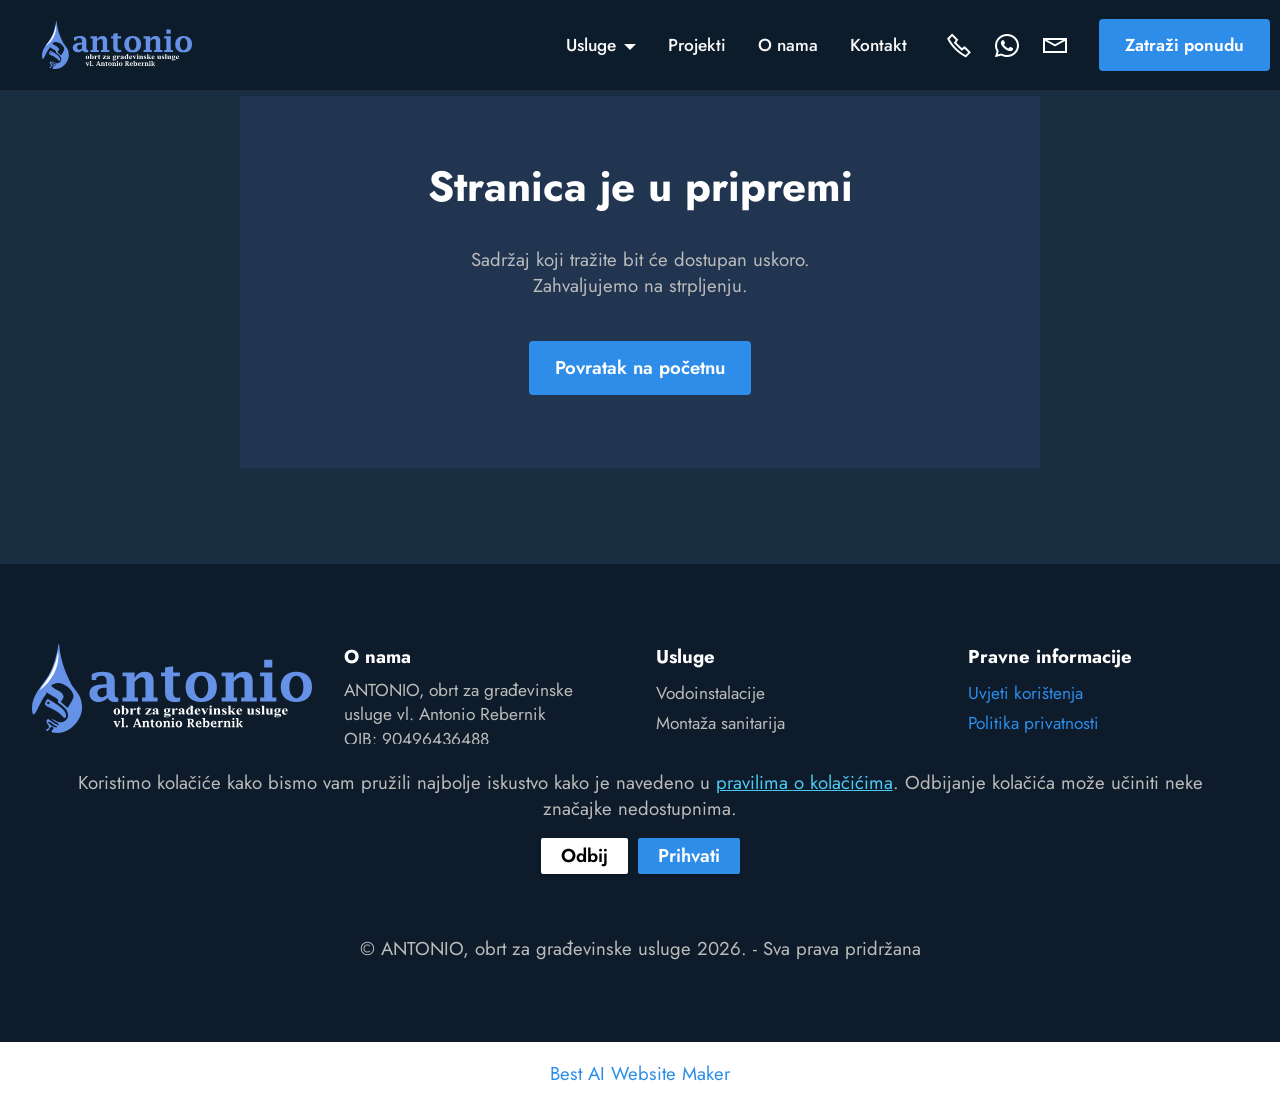
<file: uskoro.html>
<!DOCTYPE html>
<html  >
<head>
  <!-- Site made with Mobirise Website Builder v6.1.12, https://mobirise.com -->
  <meta charset="UTF-8">
  <meta http-equiv="X-UA-Compatible" content="IE=edge">
  <meta name="generator" content="Mobirise v6.1.12, mobirise.com">
  <meta name="viewport" content="width=device-width, initial-scale=1, minimum-scale=1">
  <link rel="shortcut icon" href="assets/images/favicon2.svg" type="image/x-icon">
  <meta name="description" content="Ova stranica je trenutno u izradi i biti će ukoro dostupna">
  
  
  <title>Stiže uskoro | Antonio - Građevinske usluge, vodoinstalacije, keramika i kompletne adaptacije</title>
  <link rel="stylesheet" href="assets/web/assets/mobirise-icons2/mobirise2.css">
  <link rel="stylesheet" href="assets/bootstrap/css/bootstrap.min.css">
  <link rel="stylesheet" href="assets/web/assets/gdpr-plugin/gdpr-styles.css">
  <link rel="stylesheet" href="assets/animatecss/animate.css">
  <link rel="stylesheet" href="assets/dropdown/css/style.css">
  <link rel="stylesheet" href="assets/socicon/css/styles.css">
  <link rel="stylesheet" href="assets/theme/css/style.css">
  <link rel="preload" href="https://fonts.googleapis.com/css?family=Jost:100,200,300,400,500,600,700,800,900,100i,200i,300i,400i,500i,600i,700i,800i,900i&display=swap" as="style" onload="this.onload=null;this.rel='stylesheet'">
  <noscript><link rel="stylesheet" href="https://fonts.googleapis.com/css?family=Jost:100,200,300,400,500,600,700,800,900,100i,200i,300i,400i,500i,600i,700i,800i,900i&display=swap"></noscript>
  <link rel="preload" as="style" href="assets/mobirise/css/mbr-additional.css?v=q2TouX"><link rel="stylesheet" href="assets/mobirise/css/mbr-additional.css?v=q2TouX" type="text/css">

  
  
  
</head>
<body>
  
  <section data-bs-version="5.1" class="menu menu6 cid-vfQd8qtDej" once="menu" id="menu06-13">
	

	<nav class="navbar navbar-dropdown opacityScrollOff navbar-fixed-top navbar-expand-lg">
		<div class="container">
			<div class="navbar-brand">
				<span class="navbar-logo">
					<a href="index.html">
						<img src="assets/images/main-logo-simple-no-stroke-2-white-description.svg" alt="Antonio | Obrt za Građevinske Usluge" style="height: 3rem;">
					</a>
				</span>
				
			</div>
			<button class="navbar-toggler" type="button" data-toggle="collapse" data-bs-toggle="collapse" data-target="#navbarSupportedContent" data-bs-target="#navbarSupportedContent" aria-controls="navbarNavAltMarkup" aria-expanded="false" aria-label="Toggle navigation">
				<div class="hamburger">
					<span></span>
					<span></span>
					<span></span>
					<span></span>
				</div>
			</button>
			<div class="collapse navbar-collapse opacityScrollOff" id="navbarSupportedContent">
				<ul class="navbar-nav nav-dropdown" data-app-modern-menu="true"><li class="nav-item dropdown">
						<a class="nav-link link text-white text-primary dropdown-toggle show display-4" href="index.html#article11-8" data-toggle="dropdown-submenu" data-bs-toggle="dropdown" data-bs-auto-close="outside" aria-expanded="false">Usluge<br></a><div class="dropdown-menu show" aria-labelledby="dropdown-453" data-bs-popper="none"><a class="text-white text-primary dropdown-item display-4" href="index.html#pricing02-7">Vodoinstalacije</a><a class="text-white text-primary dropdown-item display-4" href="index.html#pricing02-7">Montaža sanitarija</a><a class="text-white text-primary dropdown-item display-4" href="index.html#pricing02-7">Keramika</a><a class="text-white text-primary dropdown-item display-4" href="index.html#pricing02-7" aria-expanded="false">Adaptacije</a><a class="text-white text-primary dropdown-item display-4" href="index.html#pricing02-7">Završni radovi</a><a class="text-white text-primary dropdown-item display-4" href="index.html#pricing02-7">Hitne intervencije</a></div>
					</li>
					<li class="nav-item">
						<a class="nav-link link text-white text-primary display-4" href="uskoro.html" aria-expanded="false">Projekti</a>
					</li>
					<li class="nav-item">
						<a class="nav-link link text-white text-primary display-4" href="index.html#footer4-6">O nama</a>
					</li><li class="nav-item"><a class="nav-link link text-white text-primary display-4" href="kontakt.html">Kontakt</a></li></ul>
				<div class="icons-menu">
					<a class="iconfont-wrapper" href="tel:+385921487193">
						<span class="p-2 mbr-iconfont mobi-mbri-phone mobi-mbri"></span>
					</a>
					<a class="iconfont-wrapper" href="https://wa.me/385921487193">
						<span class="p-2 mbr-iconfont socicon-whatsapp socicon"></span>
					</a>
					<a class="iconfont-wrapper" href="mailto:antonio.voda.pro@gmail.com">
						<span class="p-2 mbr-iconfont mobi-mbri-letter mobi-mbri"></span>
					</a>
					
				</div>
				<div class="navbar-buttons mbr-section-btn"><a class="btn btn-primary display-4" href="https://mobiri.se">Zatraži ponudu</a></div>
			</div>
		</div>
	</nav>
</section>

<section data-bs-version="5.1" class="header14 cid-vfPSwgSZsV" id="header14-12">
	

	
	
	<div class="container">
		<div class="row justify-content-center">
			<div class="card col-12 col-md-12 col-lg-8">
				<div class="card-wrapper">
					<div class="card-box align-center">
						<h1 class="card-title mbr-fonts-style mb-4 display-2"><strong>Stranica je u pripremi</strong></h1>
						<p class="mbr-text mbr-fonts-style mb-4 display-7">Sadržaj koji tražite bit će dostupan uskoro.
<br>Zahvaljujemo na strpljenju.</p>
						<div class="mbr-section-btn mt-4"><a class="btn btn-primary display-7" href="index.html">Povratak na početnu</a></div>
					</div>
				</div>
			</div>
		</div>
	</div>
</section>

<section data-bs-version="5.1" class="footer4 cid-vfPOfGYuPV" once="footers" id="footer4-11">

    

    
    
    <div class="container">
        <div class="row mbr-white">
            <div class="col-6 col-lg-3">
                <div class="media-wrap col-md-12 col-12">
                    <a href="index.html">
                        <img src="assets/images/main-logo-simple-no-stroke-2-white-description.svg" alt="Antonio | Obrt za građevinske usluge">
                    </a>
                </div>
            </div>
            <div class="col-12 col-md-6 col-lg-3">
                <h5 class="mbr-section-subtitle mbr-fonts-style mb-2 display-7">
                    <strong>O nama</strong></h5>
                <p class="mbr-text mbr-fonts-style mb-4 display-4">ANTONIO, obrt za građevinske usluge vl. Antonio Rebernik<br>OIB: 90496436488<br>MBO: <a href="https://pretrazivac-obrta.gov.hr/detalji.htm?id=1774368" class="text-primary" target="_blank">97680958</a><br>Radošić, Ulica Ante Kužića 154A<br><br>Tel: <a href="tel:+385921487193" class="text-primary">+385 92 1487 193</a><br>Email: <a href="mailto:antonio.voda.pro@gmail.com" class="text-primary">antonio.voda.pro@gmail.com</a></p>
                
                
            </div>
            <div class="col-12 col-md-6 col-lg-3">
                <h5 class="mbr-section-subtitle mbr-fonts-style mb-2 display-7">
                    <strong>Usluge</strong></h5>
                <ul class="list mbr-fonts-style display-4">
                    <li class="mbr-text item-wrap">Vodoinstalacije</li><li class="mbr-text item-wrap">Montaža sanitarija</li><li class="mbr-text item-wrap">Adaptacije</li><li class="mbr-text item-wrap">Završni radovi</li><li class="mbr-text item-wrap">Hitne intervencije</li>
                </ul>
            </div>
            <div class="col-12 col-md-6 col-lg-3">
                <h5 class="mbr-section-subtitle mbr-fonts-style mb-2 display-7">
                    <strong>Pravne informacije</strong></h5>
                <ul class="list mbr-fonts-style display-4">
                    <li class="mbr-text item-wrap"><a href="uvjeti-koristenja.html" class="text-primary">Uvjeti korištenja</a></li><li class="mbr-text item-wrap"><a href="privatnost.html" class="text-primary">Politika privatnosti</a></li><li class="mbr-text item-wrap"><a href="kolacici.html" class="text-primary">Pravila kolačića</a></li>
                </ul>
            </div>
            <div class="col-12 mt-4">
                <p class="mbr-text mb-0 mbr-fonts-style copyright align-center display-7">
                    © ANTONIO, obrt za građevinske usluge 2026. - Sva prava pridržana
                </p>
            </div>
        </div>
    </div>
</section><section class="display-7" style="padding: 0;align-items: center;justify-content: center;flex-wrap: wrap;    align-content: center;display: flex;position: relative;height: 4rem;"><a href="https://mobiri.se/" style="flex: 1 1;height: 4rem;position: absolute;width: 100%;z-index: 1;"><img alt="" style="height: 4rem;" src="[data-uri]"></a><p style="margin: 0;text-align: center;" class="display-7">&#8204;</p><a style="z-index:1" href="https://mobirise.com/builder/ai-website-maker.html">Best AI Website Maker</a></section><script type="text/plain" data-src="assets/bootstrap/js/bootstrap.bundle.min.js"></script><script src="assets/web/assets/cookies-alert-plugin/cookies-alert-core.js"></script><script src="assets/web/assets/cookies-alert-plugin/cookies-alert-script.js"></script><script type="text/plain" data-src="assets/smoothscroll/smooth-scroll.js"></script><script type="text/plain" data-src="assets/ytplayer/index.js"></script><script type="text/plain" data-src="assets/dropdown/js/navbar-dropdown.js"></script><script type="text/plain" data-src="assets/theme/js/script.js"></script>
  
  
<input name="cookieData" type="hidden" data-cookie-cookiesAlertType='2' data-cookie-customDialogSelector='null' data-cookie-colorText='#bbbbbb' data-cookie-colorBg='rgb(13, 27, 42)' data-cookie-opacityOverlay='0' data-cookie-bgOpacity='100' data-cookie-textButton='Prihvati' data-cookie-rejectText='Odbij' data-cookie-colorButton='#2e8de8' data-cookie-rejectColor='#ffffff' data-cookie-colorLink='#4cc9f0' data-cookie-underlineLink='true' data-cookie-text="Koristimo kolačiće kako bismo vam pružili najbolje iskustvo kako je navedeno u <a href='kolacici.html'>pravilima o kolačićima</a>. Odbijanje kolačića može učiniti neke značajke nedostupnima.">
    <input name="animation" type="hidden">
  </body>
</html>
</file>
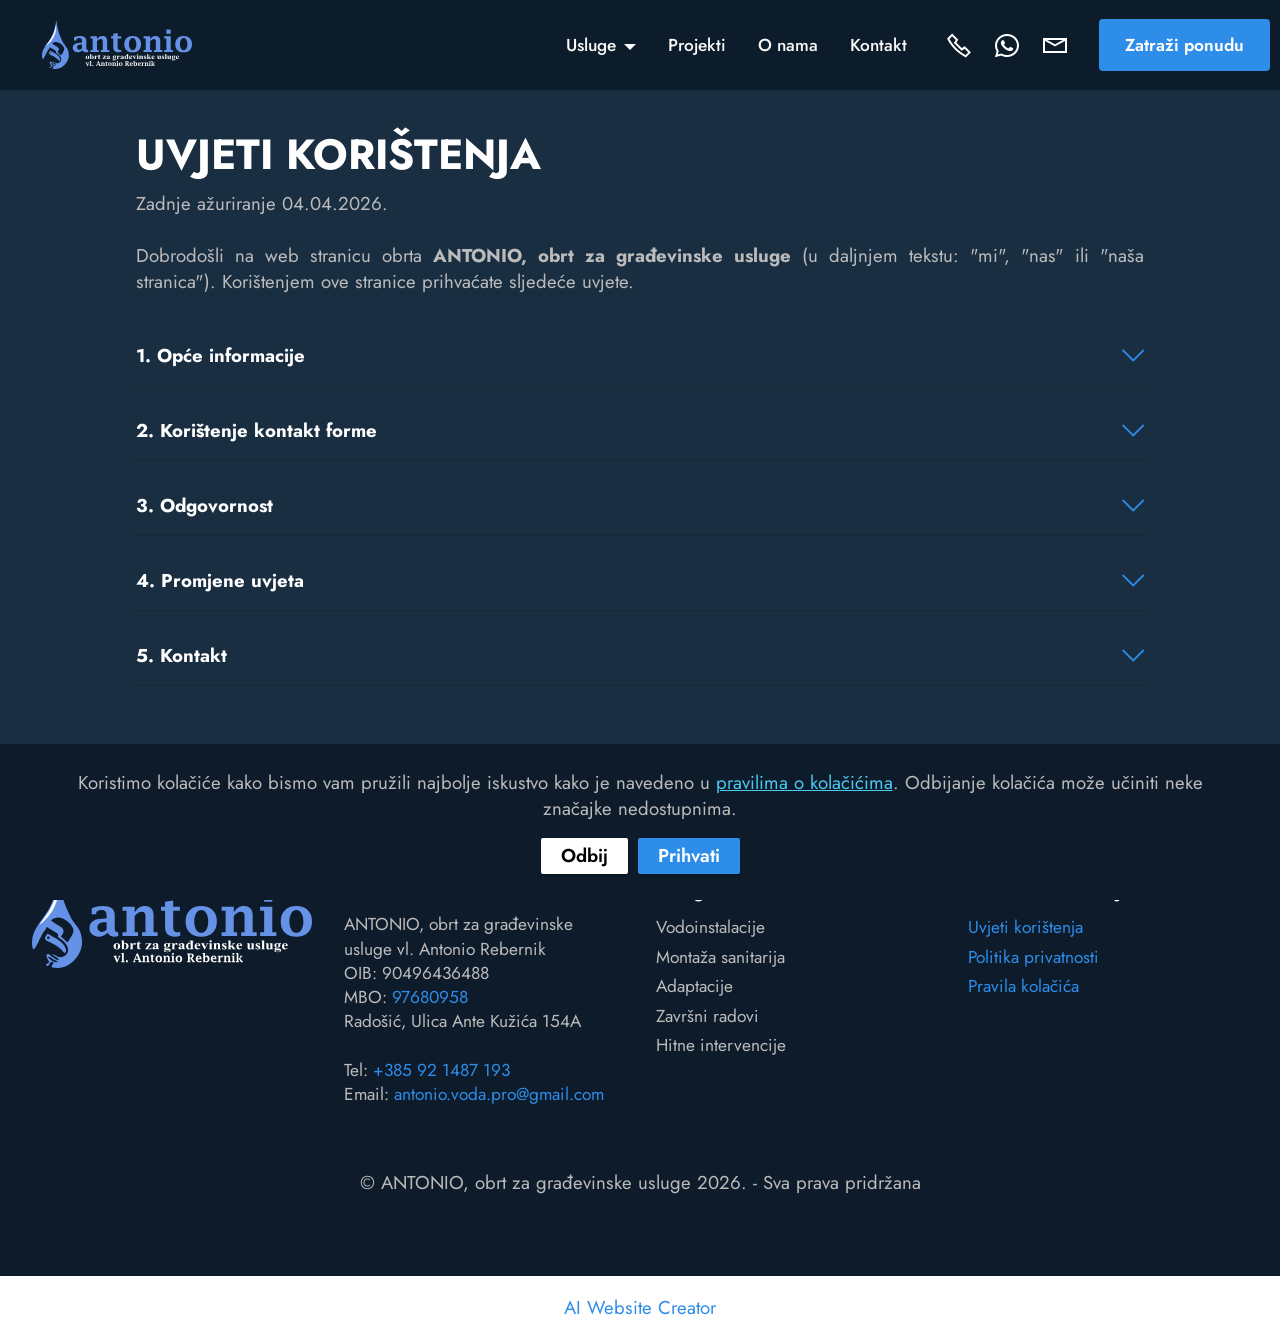
<file: uvjeti-koristenja.html>
<!DOCTYPE html>
<html  >
<head>
  <!-- Site made with Mobirise Website Builder v6.1.12, https://mobirise.com -->
  <meta charset="UTF-8">
  <meta http-equiv="X-UA-Compatible" content="IE=edge">
  <meta name="generator" content="Mobirise v6.1.12, mobirise.com">
  <meta name="viewport" content="width=device-width, initial-scale=1, minimum-scale=1">
  <link rel="shortcut icon" href="assets/images/favicon2.svg" type="image/x-icon">
  <meta name="description" content="Pravila korištenja web stranice obrta za građevinske usluge Antonio. Informacije o odgovornosti, korištenju kontakt forme i vašim obvezama prilikom korištenja naše stranice.">
  
  
  <title>Uvjeti korištenja | Antonio, obrt za građevinske usluge</title>
  <link rel="stylesheet" href="assets/web/assets/mobirise-icons2/mobirise2.css">
  <link rel="stylesheet" href="assets/web/assets/mobirise-icons/mobirise-icons.css">
  <link rel="stylesheet" href="assets/bootstrap/css/bootstrap.min.css">
  <link rel="stylesheet" href="assets/web/assets/gdpr-plugin/gdpr-styles.css">
  <link rel="stylesheet" href="assets/animatecss/animate.css">
  <link rel="stylesheet" href="assets/dropdown/css/style.css">
  <link rel="stylesheet" href="assets/socicon/css/styles.css">
  <link rel="stylesheet" href="assets/theme/css/style.css">
  <link rel="preload" href="https://fonts.googleapis.com/css?family=Jost:100,200,300,400,500,600,700,800,900,100i,200i,300i,400i,500i,600i,700i,800i,900i&display=swap" as="style" onload="this.onload=null;this.rel='stylesheet'">
  <noscript><link rel="stylesheet" href="https://fonts.googleapis.com/css?family=Jost:100,200,300,400,500,600,700,800,900,100i,200i,300i,400i,500i,600i,700i,800i,900i&display=swap"></noscript>
  <link rel="preload" as="style" href="assets/mobirise/css/mbr-additional.css?v=ePmSlN"><link rel="stylesheet" href="assets/mobirise/css/mbr-additional.css?v=ePmSlN" type="text/css">

  
  
  
</head>
<body>
  
  <section data-bs-version="5.1" class="menu menu6 cid-vfQd8qtDej" once="menu" id="menu06-13">
	

	<nav class="navbar navbar-dropdown opacityScrollOff navbar-fixed-top navbar-expand-lg">
		<div class="container">
			<div class="navbar-brand">
				<span class="navbar-logo">
					<a href="index.html">
						<img src="assets/images/main-logo-simple-no-stroke-2-white-description.svg" alt="Antonio | Obrt za Građevinske Usluge" style="height: 3rem;">
					</a>
				</span>
				
			</div>
			<button class="navbar-toggler" type="button" data-toggle="collapse" data-bs-toggle="collapse" data-target="#navbarSupportedContent" data-bs-target="#navbarSupportedContent" aria-controls="navbarNavAltMarkup" aria-expanded="false" aria-label="Toggle navigation">
				<div class="hamburger">
					<span></span>
					<span></span>
					<span></span>
					<span></span>
				</div>
			</button>
			<div class="collapse navbar-collapse opacityScrollOff" id="navbarSupportedContent">
				<ul class="navbar-nav nav-dropdown" data-app-modern-menu="true"><li class="nav-item dropdown">
						<a class="nav-link link text-white text-primary dropdown-toggle show display-4" href="index.html#article11-8" data-toggle="dropdown-submenu" data-bs-toggle="dropdown" data-bs-auto-close="outside" aria-expanded="false">Usluge<br></a><div class="dropdown-menu show" aria-labelledby="dropdown-453" data-bs-popper="none"><a class="text-white text-primary dropdown-item display-4" href="index.html#pricing02-7">Vodoinstalacije</a><a class="text-white text-primary dropdown-item display-4" href="index.html#pricing02-7">Montaža sanitarija</a><a class="text-white text-primary dropdown-item display-4" href="index.html#pricing02-7">Keramika</a><a class="text-white text-primary dropdown-item display-4" href="index.html#pricing02-7" aria-expanded="false">Adaptacije</a><a class="text-white text-primary dropdown-item display-4" href="index.html#pricing02-7">Završni radovi</a><a class="text-white text-primary dropdown-item display-4" href="index.html#pricing02-7">Hitne intervencije</a></div>
					</li>
					<li class="nav-item">
						<a class="nav-link link text-white text-primary display-4" href="uskoro.html" aria-expanded="false">Projekti</a>
					</li>
					<li class="nav-item">
						<a class="nav-link link text-white text-primary display-4" href="index.html#footer4-6">O nama</a>
					</li><li class="nav-item"><a class="nav-link link text-white text-primary display-4" href="kontakt.html">Kontakt</a></li></ul>
				<div class="icons-menu">
					<a class="iconfont-wrapper" href="tel:+385921487193">
						<span class="p-2 mbr-iconfont mobi-mbri-phone mobi-mbri"></span>
					</a>
					<a class="iconfont-wrapper" href="https://wa.me/385921487193">
						<span class="p-2 mbr-iconfont socicon-whatsapp socicon"></span>
					</a>
					<a class="iconfont-wrapper" href="mailto:antonio.voda.pro@gmail.com">
						<span class="p-2 mbr-iconfont mobi-mbri-letter mobi-mbri"></span>
					</a>
					
				</div>
				<div class="navbar-buttons mbr-section-btn"><a class="btn btn-primary display-4" href="https://mobiri.se">Zatraži ponudu</a></div>
			</div>
		</div>
	</nav>
</section>

<section data-bs-version="5.1" class="content16 cid-vfPNbfRVRe" id="content16-t">

    

    
    
    <div class="container">
        <div class="row justify-content-center">
            <div class="col-12 col-md-10">
                <div class="mbr-section-head align-center mb-4">
                    <h3 class="mbr-section-title mb-0 mbr-fonts-style display-2"><strong>UVJETI KORIŠTENJA</strong></h3>
                    <h4 class="mbr-section-subtitle mb-0 mt-2 mbr-fonts-style display-7">Zadnje ažuriranje 04.04.2026.<br><br>Dobrodošli na web stranicu obrta <strong>ANTONIO, obrt za građevinske usluge</strong> (u daljnjem tekstu: "mi", "nas" ili "naša stranica"). Korištenjem ove stranice prihvaćate sljedeće uvjete.</h4>
                </div>
                <div id="bootstrap-accordion_29" class="panel-group accordionStyles accordion" role="tablist" aria-multiselectable="true">
                    <div class="card mb-3">
                        <div class="card-header" role="tab" id="headingOne">
                            <a role="button" class="panel-title collapsed" data-toggle="collapse" data-bs-toggle="collapse" data-core="" href="#collapse1_29" aria-expanded="false" aria-controls="collapse1">
                                <h6 class="panel-title-edit mbr-fonts-style mb-0 display-7"><strong>1. Opće informacije</strong></h6>
                                <span class="sign mbr-iconfont mbri-arrow-down"></span>
                            </a>
                        </div>
                        <div id="collapse1_29" class="panel-collapse noScroll collapse" role="tabpanel" aria-labelledby="headingOne" data-parent="#accordion" data-bs-parent="#bootstrap-accordion_29">
                            <div class="panel-body">
                                <p class="mbr-fonts-style panel-text display-4">Ova web stranica služi isključivo za informiranje o našim uslugama (vodoinstalacije, keramika, adaptacije, hitne intervencije) i omogućavanje kontakta putem obrasca.
<br>
<br>Sve informacije na stranici su informativnog karaktera i ne predstavljaju javnu ponudu u smislu obveznog prava.</p>
                            </div>
                        </div>
                    </div>
                    <div class="card mb-3">
                        <div class="card-header" role="tab" id="headingOne">
                            <a role="button" class="panel-title collapsed" data-toggle="collapse" data-bs-toggle="collapse" data-core="" href="#collapse2_29" aria-expanded="false" aria-controls="collapse2">
                                <h6 class="panel-title-edit mbr-fonts-style mb-0 display-7"><strong>2. Korištenje kontakt forme</strong></h6>
                                <span class="sign mbr-iconfont mbri-arrow-down"></span>
                            </a>
                        </div>
                        <div id="collapse2_29" class="panel-collapse noScroll collapse" role="tabpanel" aria-labelledby="headingOne" data-parent="#accordion" data-bs-parent="#bootstrap-accordion_29">
                            <div class="panel-body">
                                <p class="mbr-fonts-style panel-text display-4">Putem kontakt forme možete poslati upit. Slanjem upita ne nastaje ugovorni odnos dok vam mi ne dostavimo ponudu, a vi je ne prihvatite.
<br>
<br>Podatke koje unesete (ime, telefon, e-mail, vrsta usluge) koristimo isključivo za pripremu ponude i daljnju komunikaciju.</p>
                            </div>
                        </div>
                    </div>
                    <div class="card mb-3">
                        <div class="card-header" role="tab" id="headingOne">
                            <a role="button" class="panel-title collapsed" data-toggle="collapse" data-bs-toggle="collapse" data-core="" href="#collapse3_29" aria-expanded="false" aria-controls="collapse3">
                                <h6 class="panel-title-edit mbr-fonts-style mb-0 display-7"><strong>3. Odgovornost</strong></h6>
                                <span class="sign mbr-iconfont mbri-arrow-down"></span>
                            </a>
                        </div>
                        <div id="collapse3_29" class="panel-collapse noScroll collapse" role="tabpanel" aria-labelledby="headingOne" data-parent="#accordion" data-bs-parent="#bootstrap-accordion_29">
                            <div class="panel-body">
                                <p class="mbr-fonts-style panel-text display-4">Ne jamčimo da će stranica biti dostupna 100% vremena bez prekida, ali ćemo uložiti razumne napore da to bude tako.
<br>
<br>Ne odgovaramo za štetu nastalu zbog privremene nedostupnosti stranice ili netočnih podataka koje su unijeli korisnici.</p>
                            </div>
                        </div>
                    </div>
                    <div class="card mb-3">
                        <div class="card-header" role="tab" id="headingOne">
                            <a role="button" class="panel-title collapsed" data-toggle="collapse" data-bs-toggle="collapse" data-core="" href="#collapse4_29" aria-expanded="false" aria-controls="collapse4">
                                <h6 class="panel-title-edit mbr-fonts-style mb-0 display-7"><strong>4. Promjene uvjeta</strong></h6>
                                <span class="sign mbr-iconfont mbri-arrow-down"></span>
                            </a>
                        </div>
                        <div id="collapse4_29" class="panel-collapse noScroll collapse" role="tabpanel" aria-labelledby="headingOne" data-parent="#accordion" data-bs-parent="#bootstrap-accordion_29">
                            <div class="panel-body">
                                <p class="mbr-fonts-style panel-text display-4">
                                    Zadržavamo pravo izmjene ovih uvjeta bez najave. Izmjene stupaju na snagu objavom na ovoj stranici.</p>
                            </div>
                        </div>
                    </div>
                    <div class="card mb-3">
                        <div class="card-header" role="tab" id="headingOne">
                            <a role="button" class="panel-title collapsed" data-toggle="collapse" data-bs-toggle="collapse" data-core="" href="#collapse5_29" aria-expanded="false" aria-controls="collapse5">
                                <h6 class="panel-title-edit mbr-fonts-style mb-0 display-7"><strong>5. Kontakt</strong></h6>
                                <span class="sign mbr-iconfont mbri-arrow-down"></span>
                            </a>
                        </div>
                        <div id="collapse5_29" class="panel-collapse noScroll collapse" role="tabpanel" aria-labelledby="headingOne" data-parent="#accordion" data-bs-parent="#bootstrap-accordion_29">
                            <div class="panel-body">
                                <p class="mbr-fonts-style panel-text display-4">
                                    Za sva pitanja u vezi s ovim uvjetima, pišite na <a href="mailto:antonio.voda.pro@gmail.com" class="text-primary">antonio.voda.pro@gmail.com</a>.</p>
                            </div>
                        </div>
                    </div>
                    
                </div>
            </div>
        </div>
    </div>
</section>

<section data-bs-version="5.1" class="footer4 cid-vfPmTUb1UZ" once="footers" id="footer4-r">

    

    
    
    <div class="container">
        <div class="row mbr-white">
            <div class="col-6 col-lg-3">
                <div class="media-wrap col-md-12 col-12">
                    <a href="index.html">
                        <img src="assets/images/main-logo-simple-no-stroke-2-white-description.svg" alt="Antonio | Obrt za građevinske usluge">
                    </a>
                </div>
            </div>
            <div class="col-12 col-md-6 col-lg-3">
                <h5 class="mbr-section-subtitle mbr-fonts-style mb-2 display-7">
                    <strong>O nama</strong></h5>
                <p class="mbr-text mbr-fonts-style mb-4 display-4">ANTONIO, obrt za građevinske usluge vl. Antonio Rebernik<br>OIB: 90496436488<br>MBO: <a href="https://pretrazivac-obrta.gov.hr/detalji.htm?id=1774368" class="text-primary" target="_blank">97680958</a><br>Radošić, Ulica Ante Kužića 154A<br><br>Tel: <a href="tel:+385921487193" class="text-primary">+385 92 1487 193</a><br>Email: <a href="mailto:antonio.voda.pro@gmail.com" class="text-primary">antonio.voda.pro@gmail.com</a></p>
                
                
            </div>
            <div class="col-12 col-md-6 col-lg-3">
                <h5 class="mbr-section-subtitle mbr-fonts-style mb-2 display-7">
                    <strong>Usluge</strong></h5>
                <ul class="list mbr-fonts-style display-4">
                    <li class="mbr-text item-wrap">Vodoinstalacije</li><li class="mbr-text item-wrap">Montaža sanitarija</li><li class="mbr-text item-wrap">Adaptacije</li><li class="mbr-text item-wrap">Završni radovi</li><li class="mbr-text item-wrap">Hitne intervencije</li>
                </ul>
            </div>
            <div class="col-12 col-md-6 col-lg-3">
                <h5 class="mbr-section-subtitle mbr-fonts-style mb-2 display-7">
                    <strong>Pravne informacije</strong></h5>
                <ul class="list mbr-fonts-style display-4">
                    <li class="mbr-text item-wrap"><a href="uvjeti-koristenja.html" class="text-primary">Uvjeti korištenja</a></li><li class="mbr-text item-wrap"><a href="privatnost.html" class="text-primary">Politika privatnosti</a></li><li class="mbr-text item-wrap"><a href="kolacici.html" class="text-primary">Pravila kolačića</a></li>
                </ul>
            </div>
            <div class="col-12 mt-4">
                <p class="mbr-text mb-0 mbr-fonts-style copyright align-center display-7">
                    © ANTONIO, obrt za građevinske usluge 2026. - Sva prava pridržana
                </p>
            </div>
        </div>
    </div>
</section><section class="display-7" style="padding: 0;align-items: center;justify-content: center;flex-wrap: wrap;    align-content: center;display: flex;position: relative;height: 4rem;"><a href="https://mobiri.se/" style="flex: 1 1;height: 4rem;position: absolute;width: 100%;z-index: 1;"><img alt="" style="height: 4rem;" src="[data-uri]"></a><p style="margin: 0;text-align: center;" class="display-7">&#8204;</p><a style="z-index:1" href="https://mobirise.com/builder/ai-website-creator.html">AI Website Creator</a></section><script type="text/plain" data-src="assets/bootstrap/js/bootstrap.bundle.min.js"></script><script src="assets/web/assets/cookies-alert-plugin/cookies-alert-core.js"></script><script src="assets/web/assets/cookies-alert-plugin/cookies-alert-script.js"></script><script type="text/plain" data-src="assets/smoothscroll/smooth-scroll.js"></script><script type="text/plain" data-src="assets/ytplayer/index.js"></script><script type="text/plain" data-src="assets/mbr-switch-arrow/mbr-switch-arrow.js"></script><script type="text/plain" data-src="assets/dropdown/js/navbar-dropdown.js"></script><script type="text/plain" data-src="assets/theme/js/script.js"></script>
  
  
<input name="cookieData" type="hidden" data-cookie-cookiesAlertType='2' data-cookie-customDialogSelector='null' data-cookie-colorText='#bbbbbb' data-cookie-colorBg='rgb(13, 27, 42)' data-cookie-opacityOverlay='0' data-cookie-bgOpacity='100' data-cookie-textButton='Prihvati' data-cookie-rejectText='Odbij' data-cookie-colorButton='#2e8de8' data-cookie-rejectColor='#ffffff' data-cookie-colorLink='#4cc9f0' data-cookie-underlineLink='true' data-cookie-text="Koristimo kolačiće kako bismo vam pružili najbolje iskustvo kako je navedeno u <a href='kolacici.html'>pravilima o kolačićima</a>. Odbijanje kolačića može učiniti neke značajke nedostupnima.">
    <input name="animation" type="hidden">
  </body>
</html>
</file>
<file: assets/web/assets/mobirise-icons2/mobirise2.css>
@font-face {
  font-family: 'Moririse2';
  font-display: swap;
  src:  url('mobirise2.eot?f2bix4');
  src:  url('mobirise2.eot?f2bix4#iefix') format('embedded-opentype'),
    url('mobirise2.woff2?f2bix4') format('woff2'),
    url('mobirise2.woff?f2bix4') format('woff'),
    url('mobirise2.ttf?f2bix4') format('truetype'),
    url('mobirise2.svg?f2bix4#mobirise2') format('svg');
  font-weight: normal;
  font-style: normal;
}

[class^="mobi-"], [class*=" mobi-"] {
  /* use !important to prevent issues with browser extensions that change fonts */
  font-family: 'Moririse2' !important;
  speak: none;
  font-style: normal;
  font-weight: normal;
  font-variant: normal;
  text-transform: none;
  line-height: 1;

  /* Better Font Rendering =========== */
  -webkit-font-smoothing: antialiased;
  -moz-osx-font-smoothing: grayscale;
}

.mobi-mbri-add-submenu:before {
  content: "\e900";
}
.mobi-mbri-alert:before {
  content: "\e901";
}
.mobi-mbri-align-center:before {
  content: "\e902";
}
.mobi-mbri-align-justify:before {
  content: "\e903";
}
.mobi-mbri-align-left:before {
  content: "\e904";
}
.mobi-mbri-align-right:before {
  content: "\e905";
}
.mobi-mbri-android:before {
  content: "\e906";
}
.mobi-mbri-apple:before {
  content: "\e907";
}
.mobi-mbri-arrow-down:before {
  content: "\e908";
}
.mobi-mbri-arrow-next:before {
  content: "\e909";
}
.mobi-mbri-arrow-prev:before {
  content: "\e90a";
}
.mobi-mbri-arrow-up:before {
  content: "\e90b";
}
.mobi-mbri-bold:before {
  content: "\e90c";
}
.mobi-mbri-bookmark:before {
  content: "\e90d";
}
.mobi-mbri-bootstrap:before {
  content: "\e90e";
}
.mobi-mbri-briefcase:before {
  content: "\e90f";
}
.mobi-mbri-browse:before {
  content: "\e910";
}
.mobi-mbri-bulleted-list:before {
  content: "\e911";
}
.mobi-mbri-calendar:before {
  content: "\e912";
}
.mobi-mbri-camera:before {
  content: "\e913";
}
.mobi-mbri-cart-add:before {
  content: "\e914";
}
.mobi-mbri-cart-full:before {
  content: "\e915";
}
.mobi-mbri-cash:before {
  content: "\e916";
}
.mobi-mbri-change-style:before {
  content: "\e917";
}
.mobi-mbri-chat:before {
  content: "\e918";
}
.mobi-mbri-clock:before {
  content: "\e919";
}
.mobi-mbri-close:before {
  content: "\e91a";
}
.mobi-mbri-cloud:before {
  content: "\e91b";
}
.mobi-mbri-code:before {
  content: "\e91c";
}
.mobi-mbri-contact-form:before {
  content: "\e91d";
}
.mobi-mbri-credit-card:before {
  content: "\e91e";
}
.mobi-mbri-cursor-click:before {
  content: "\e91f";
}
.mobi-mbri-cust-feedback:before {
  content: "\e920";
}
.mobi-mbri-database:before {
  content: "\e921";
}
.mobi-mbri-delivery:before {
  content: "\e922";
}
.mobi-mbri-desktop:before {
  content: "\e923";
}
.mobi-mbri-devices:before {
  content: "\e924";
}
.mobi-mbri-down:before {
  content: "\e925";
}
.mobi-mbri-download-2:before {
  content: "\e926";
}
.mobi-mbri-download:before {
  content: "\e927";
}
.mobi-mbri-drag-n-drop-2:before {
  content: "\e928";
}
.mobi-mbri-drag-n-drop:before {
  content: "\e929";
}
.mobi-mbri-edit-2:before {
  content: "\e92a";
}
.mobi-mbri-edit:before {
  content: "\e92b";
}
.mobi-mbri-error:before {
  content: "\e92c";
}
.mobi-mbri-extension:before {
  content: "\e92d";
}
.mobi-mbri-features:before {
  content: "\e92e";
}
.mobi-mbri-file:before {
  content: "\e92f";
}
.mobi-mbri-flag:before {
  content: "\e930";
}
.mobi-mbri-folder:before {
  content: "\e931";
}
.mobi-mbri-gift:before {
  content: "\e932";
}
.mobi-mbri-github:before {
  content: "\e933";
}
.mobi-mbri-globe-2:before {
  content: "\e934";
}
.mobi-mbri-globe:before {
  content: "\e935";
}
.mobi-mbri-growing-chart:before {
  content: "\e936";
}
.mobi-mbri-hearth:before {
  content: "\e937";
}
.mobi-mbri-help:before {
  content: "\e938";
}
.mobi-mbri-home:before {
  content: "\e939";
}
.mobi-mbri-hot-cup:before {
  content: "\e93a";
}
.mobi-mbri-idea:before {
  content: "\e93b";
}
.mobi-mbri-image-gallery:before {
  content: "\e93c";
}
.mobi-mbri-image-slider:before {
  content: "\e93d";
}
.mobi-mbri-info:before {
  content: "\e93e";
}
.mobi-mbri-italic:before {
  content: "\e93f";
}
.mobi-mbri-key:before {
  content: "\e940";
}
.mobi-mbri-laptop:before {
  content: "\e941";
}
.mobi-mbri-layers:before {
  content: "\e942";
}
.mobi-mbri-left-right:before {
  content: "\e943";
}
.mobi-mbri-left:before {
  content: "\e944";
}
.mobi-mbri-letter:before {
  content: "\e945";
}
.mobi-mbri-like:before {
  content: "\e946";
}
.mobi-mbri-link:before {
  content: "\e947";
}
.mobi-mbri-lock:before {
  content: "\e948";
}
.mobi-mbri-login:before {
  content: "\e949";
}
.mobi-mbri-logout:before {
  content: "\e94a";
}
.mobi-mbri-magic-stick:before {
  content: "\e94b";
}
.mobi-mbri-map-pin:before {
  content: "\e94c";
}
.mobi-mbri-menu:before {
  content: "\e94d";
}
.mobi-mbri-mobile-2:before {
  content: "\e94e";
}
.mobi-mbri-mobile-horizontal:before {
  content: "\e94f";
}
.mobi-mbri-mobile:before {
  content: "\e950";
}
.mobi-mbri-mobirise:before {
  content: "\e951";
}
.mobi-mbri-more-horizontal:before {
  content: "\e952";
}
.mobi-mbri-more-vertical:before {
  content: "\e953";
}
.mobi-mbri-music:before {
  content: "\e954";
}
.mobi-mbri-new-file:before {
  content: "\e955";
}
.mobi-mbri-numbered-list:before {
  content: "\e956";
}
.mobi-mbri-opened-folder:before {
  content: "\e957";
}
.mobi-mbri-pages:before {
  content: "\e958";
}
.mobi-mbri-paper-plane:before {
  content: "\e959";
}
.mobi-mbri-paperclip:before {
  content: "\e95a";
}
.mobi-mbri-phone:before {
  content: "\e95b";
}
.mobi-mbri-photo:before {
  content: "\e95c";
}
.mobi-mbri-photos:before {
  content: "\e95d";
}
.mobi-mbri-pin:before {
  content: "\e95e";
}
.mobi-mbri-play:before {
  content: "\e95f";
}
.mobi-mbri-plus:before {
  content: "\e960";
}
.mobi-mbri-preview:before {
  content: "\e961";
}
.mobi-mbri-print:before {
  content: "\e962";
}
.mobi-mbri-protect:before {
  content: "\e963";
}
.mobi-mbri-question:before {
  content: "\e964";
}
.mobi-mbri-quote-left:before {
  content: "\e965";
}
.mobi-mbri-quote-right:before {
  content: "\e966";
}
.mobi-mbri-redo:before {
  content: "\e967";
}
.mobi-mbri-refresh:before {
  content: "\e968";
}
.mobi-mbri-responsive-2:before {
  content: "\e969";
}
.mobi-mbri-responsive:before {
  content: "\e96a";
}
.mobi-mbri-right:before {
  content: "\e96b";
}
.mobi-mbri-rocket:before {
  content: "\e96c";
}
.mobi-mbri-sad-face:before {
  content: "\e96d";
}
.mobi-mbri-sale:before {
  content: "\e96e";
}
.mobi-mbri-save:before {
  content: "\e96f";
}
.mobi-mbri-search:before {
  content: "\e970";
}
.mobi-mbri-setting-2:before {
  content: "\e971";
}
.mobi-mbri-setting-3:before {
  content: "\e972";
}
.mobi-mbri-setting:before {
  content: "\e973";
}
.mobi-mbri-share:before {
  content: "\e974";
}
.mobi-mbri-shopping-bag:before {
  content: "\e975";
}
.mobi-mbri-shopping-basket:before {
  content: "\e976";
}
.mobi-mbri-shopping-cart:before {
  content: "\e977";
}
.mobi-mbri-sites:before {
  content: "\e978";
}
.mobi-mbri-smile-face:before {
  content: "\e979";
}
.mobi-mbri-speed:before {
  content: "\e97a";
}
.mobi-mbri-star:before {
  content: "\e97b";
}
.mobi-mbri-success:before {
  content: "\e97c";
}
.mobi-mbri-sun:before {
  content: "\e97d";
}
.mobi-mbri-sun2:before {
  content: "\e97e";
}
.mobi-mbri-tablet-vertical:before {
  content: "\e97f";
}
.mobi-mbri-tablet:before {
  content: "\e980";
}
.mobi-mbri-target:before {
  content: "\e981";
}
.mobi-mbri-timer:before {
  content: "\e982";
}
.mobi-mbri-to-ftp:before {
  content: "\e983";
}
.mobi-mbri-to-local-drive:before {
  content: "\e984";
}
.mobi-mbri-touch-swipe:before {
  content: "\e985";
}
.mobi-mbri-touch:before {
  content: "\e986";
}
.mobi-mbri-trash:before {
  content: "\e987";
}
.mobi-mbri-underline:before {
  content: "\e988";
}
.mobi-mbri-undo:before {
  content: "\e989";
}
.mobi-mbri-unlink:before {
  content: "\e98a";
}
.mobi-mbri-unlock:before {
  content: "\e98b";
}
.mobi-mbri-up-down:before {
  content: "\e98c";
}
.mobi-mbri-up:before {
  content: "\e98d";
}
.mobi-mbri-update:before {
  content: "\e98e";
}
.mobi-mbri-upload-2:before {
  content: "\e98f";
}
.mobi-mbri-upload:before {
  content: "\e990";
}
.mobi-mbri-user-2:before {
  content: "\e991";
}
.mobi-mbri-user:before {
  content: "\e992";
}
.mobi-mbri-users:before {
  content: "\e993";
}
.mobi-mbri-video-play:before {
  content: "\e994";
}
.mobi-mbri-video:before {
  content: "\e995";
}
.mobi-mbri-watch:before {
  content: "\e996";
}
.mobi-mbri-website-theme-2:before {
  content: "\e997";
}
.mobi-mbri-website-theme:before {
  content: "\e998";
}
.mobi-mbri-wifi:before {
  content: "\e999";
}
.mobi-mbri-windows:before {
  content: "\e99a";
}
.mobi-mbri-zoom-in:before {
  content: "\e99b";
}
.mobi-mbri-zoom-out:before {
  content: "\e99c";
}
</file>
<file: assets/web/assets/gdpr-plugin/gdpr-styles.css>
.gdpr-block {
    padding: 10px;
    font-size: 14px;
    display: block;
    width: 100%;
    text-align: center;
}
.gdpr-block.covert {
	display: none;
}
.textGDPR {
    position: relative;
}
.gdpr-block label span.textGDPR input[name='gdpr']{
    width: 15px;
    height: 15px;
    margin: 0;
    position: absolute;
    top: 3px;
    left: -20px;
}
.gdpr-block label {
    color: #a7a7a7;
    vertical-align: middle;
    user-select: none;
    margin-bottom: 0;
}
</file>
<file: assets/dropdown/css/style.css>
.navbar-dropdown {
  left: 0;
  padding: 0;
  position: absolute;
  right: 0;
  top: 0;
  transition: all 0.45s ease;
  z-index: 1030;
  background: #282828; }
  .navbar-dropdown .navbar-logo {
    margin-right: 0.8rem;
    transition: margin 0.3s ease-in-out;
    vertical-align: middle; }
    .navbar-dropdown .navbar-logo img {
      height: 3.125rem;
      transition: all 0.3s ease-in-out; }
    .navbar-dropdown .navbar-logo.mbr-iconfont {
      font-size: 3.125rem;
      line-height: 3.125rem; }
  .navbar-dropdown .navbar-caption {
    font-weight: 700;
    white-space: normal;
    vertical-align: -4px;
    line-height: 3.125rem !important; }
    .navbar-dropdown .navbar-caption, .navbar-dropdown .navbar-caption:hover {
      color: inherit;
      text-decoration: none; }
  .navbar-dropdown .mbr-iconfont + .navbar-caption {
    vertical-align: -1px; }
  .navbar-dropdown.navbar-fixed-top {
    position: fixed; }
  .navbar-dropdown .navbar-brand span {
    vertical-align: -4px; }
  .navbar-dropdown.bg-color.transparent {
    background: none; }
  .navbar-dropdown.navbar-short .navbar-brand {
    padding: 0.625rem 0; }
    .navbar-dropdown.navbar-short .navbar-brand span {
      vertical-align: -1px; }
  .navbar-dropdown.navbar-short .navbar-caption {
    line-height: 2.375rem !important;
    vertical-align: -2px; }
  .navbar-dropdown.navbar-short .navbar-logo {
    margin-right: 0.5rem; }
    .navbar-dropdown.navbar-short .navbar-logo img {
      height: 2.375rem; }
    .navbar-dropdown.navbar-short .navbar-logo.mbr-iconfont {
      font-size: 2.375rem;
      line-height: 2.375rem; }
  .navbar-dropdown.navbar-short .mbr-table-cell {
    height: 3.625rem; }
  .navbar-dropdown .navbar-close {
    left: 0.6875rem;
    position: fixed;
    top: 0.75rem;
    z-index: 1000; }
  .navbar-dropdown .hamburger-icon {
    content: "";
    display: inline-block;
    vertical-align: middle;
    width: 16px;
    -webkit-box-shadow: 0 -6px 0 1px #282828,0 0 0 1px #282828,0 6px 0 1px #282828;
    -moz-box-shadow: 0 -6px 0 1px #282828,0 0 0 1px #282828,0 6px 0 1px #282828;
    box-shadow: 0 -6px 0 1px #282828,0 0 0 1px #282828,0 6px 0 1px #282828; }

.dropdown-menu .dropdown-toggle[data-toggle="dropdown-submenu"]::after {
  border-bottom: 0.35em solid transparent;
  border-left: 0.35em solid;
  border-right: 0;
  border-top: 0.35em solid transparent;
  margin-left: 0.3rem; }

.dropdown-menu .dropdown-item:focus {
  outline: 0; }

.nav-dropdown {
  font-size: 0.75rem;
  font-weight: 500;
  height: auto !important; }
  .nav-dropdown .nav-btn {
    padding-left: 1rem; }
  .nav-dropdown .link {
    margin: .667em 1.667em;
    font-weight: 500;
    padding: 0;
    transition: color .2s ease-in-out; }
    .nav-dropdown .link.dropdown-toggle {
      margin-right: 2.583em; }
      .nav-dropdown .link.dropdown-toggle::after {
        margin-left: .25rem;
        border-top: 0.35em solid;
        border-right: 0.35em solid transparent;
        border-left: 0.35em solid transparent;
        border-bottom: 0; }
      .nav-dropdown .link.dropdown-toggle[aria-expanded="true"] {
        margin: 0;
        padding: 0.667em 3.263em  0.667em 1.667em; }
  .nav-dropdown .link::after,
  .nav-dropdown .dropdown-item::after {
    color: inherit; }
  .nav-dropdown .btn {
    font-size: 0.75rem;
    font-weight: 700;
    letter-spacing: 0;
    margin-bottom: 0;
    padding-left: 1.25rem;
    padding-right: 1.25rem; }
  .nav-dropdown .dropdown-menu {
    border-radius: 0;
    border: 0;
    left: 0;
    margin: 0;
    padding-bottom: 1.25rem;
    padding-top: 1.25rem;
    position: relative; }
  .nav-dropdown .dropdown-submenu {
    margin-left: 0.125rem;
    top: 0; }
  .nav-dropdown .dropdown-item {
    font-weight: 500;
    line-height: 2;
    padding: 0.3846em 4.615em 0.3846em 1.5385em;
    position: relative;
    transition: color .2s ease-in-out, background-color .2s ease-in-out; }
    .nav-dropdown .dropdown-item::after {
      margin-top: -0.3077em;
      position: absolute;
      right: 1.1538em;
      top: 50%; }
    .nav-dropdown .dropdown-item:focus, .nav-dropdown .dropdown-item:hover {
      background: none; }

@media (max-width: 767px) {
  .nav-dropdown.navbar-toggleable-sm {
    bottom: 0;
    display: none;
    left: 0;
    overflow-x: hidden;
    position: fixed;
    top: 0;
    transform: translateX(-100%);
    -ms-transform: translateX(-100%);
    -webkit-transform: translateX(-100%);
    width: 18.75rem;
    z-index: 999; } }
.nav-dropdown.navbar-toggleable-xl {
  bottom: 0;
  display: none;
  left: 0;
  overflow-x: hidden;
  position: fixed;
  top: 0;
  transform: translateX(-100%);
  -ms-transform: translateX(-100%);
  -webkit-transform: translateX(-100%);
  width: 18.75rem;
  z-index: 999; }

.nav-dropdown-sm {
  display: block !important;
  overflow-x: hidden;
  overflow: auto;
  padding-top: 3.875rem; }
  .nav-dropdown-sm::after {
    content: "";
    display: block;
    height: 3rem;
    width: 100%; }
  .nav-dropdown-sm.collapse.in ~ .navbar-close {
    display: block !important; }
  .nav-dropdown-sm.collapsing, .nav-dropdown-sm.collapse.in {
    transform: translateX(0);
    -ms-transform: translateX(0);
    -webkit-transform: translateX(0);
    transition: all 0.25s ease-out;
    -webkit-transition: all 0.25s ease-out;
    background: #282828; }
  .nav-dropdown-sm.collapsing[aria-expanded="false"] {
    transform: translateX(-100%);
    -ms-transform: translateX(-100%);
    -webkit-transform: translateX(-100%); }
  .nav-dropdown-sm .nav-item {
    display: block;
    margin-left: 0 !important;
    padding-left: 0; }
  .nav-dropdown-sm .link,
  .nav-dropdown-sm .dropdown-item {
    border-top: 1px dotted rgba(255, 255, 255, 0.1);
    font-size: 0.8125rem;
    line-height: 1.6;
    margin: 0 !important;
    padding: 0.875rem 2.4rem 0.875rem 1.5625rem !important;
    position: relative;
    white-space: normal; }
    .nav-dropdown-sm .link:focus, .nav-dropdown-sm .link:hover,
    .nav-dropdown-sm .dropdown-item:focus,
    .nav-dropdown-sm .dropdown-item:hover {
      background: rgba(0, 0, 0, 0.2) !important;
      color: #c0a375; }
  .nav-dropdown-sm .nav-btn {
    position: relative;
    padding: 1.5625rem 1.5625rem 0 1.5625rem; }
    .nav-dropdown-sm .nav-btn::before {
      border-top: 1px dotted rgba(255, 255, 255, 0.1);
      content: "";
      left: 0;
      position: absolute;
      top: 0;
      width: 100%; }
    .nav-dropdown-sm .nav-btn + .nav-btn {
      padding-top: 0.625rem; }
      .nav-dropdown-sm .nav-btn + .nav-btn::before {
        display: none; }
  .nav-dropdown-sm .btn {
    padding: 0.625rem 0; }
  .nav-dropdown-sm .dropdown-toggle[data-toggle="dropdown-submenu"]::after {
    margin-left: .25rem;
    border-top: 0.35em solid;
    border-right: 0.35em solid transparent;
    border-left: 0.35em solid transparent;
    border-bottom: 0; }
  .nav-dropdown-sm .dropdown-toggle[data-toggle="dropdown-submenu"][aria-expanded="true"]::after {
    border-top: 0;
    border-right: 0.35em solid transparent;
    border-left: 0.35em solid transparent;
    border-bottom: 0.35em solid; }
  .nav-dropdown-sm .dropdown-menu {
    margin: 0;
    padding: 0;
    position: relative;
    top: 0;
    left: 0;
    width: 100%;
    border: 0;
    float: none;
    border-radius: 0;
    background: none; }
  .nav-dropdown-sm .dropdown-submenu {
    left: 100%;
    margin-left: 0.125rem;
    margin-top: -1.25rem;
    top: 0; }

.navbar-toggleable-sm .nav-dropdown .dropdown-menu {
  position: absolute; }

.navbar-toggleable-sm .nav-dropdown .dropdown-submenu {
  left: 100%;
  margin-left: 0.125rem;
  margin-top: -1.25rem;
  top: 0; }

.navbar-toggleable-sm.opened .nav-dropdown .dropdown-menu {
  position: relative; }

.navbar-toggleable-sm.opened .nav-dropdown .dropdown-submenu {
  left: 0;
  margin-left: 00rem;
  margin-top: 0rem;
  top: 0; }

.is-builder .nav-dropdown.collapsing {
  transition: none !important; }
</file>
<file: assets/socicon/css/styles.css>
@charset "UTF-8";

@font-face {
  font-family: 'Socicon';
  src:  url('../fonts/socicon.eot');
  src:  url('../fonts/socicon.eot?#iefix') format('embedded-opentype'),
    url('../fonts/socicon.woff2') format('woff2'),
    url('../fonts/socicon.ttf') format('truetype'),
    url('../fonts/socicon.woff') format('woff'),
    url('../fonts/socicon.svg#socicon') format('svg');
  font-weight: normal;
  font-style: normal;
  font-display: swap;
}

[data-icon]:before {
  font-family: "socicon" !important;
  content: attr(data-icon);
  font-style: normal !important;
  font-weight: normal !important;
  font-variant: normal !important;
  text-transform: none !important;
  speak: none;
  line-height: 1;
  -webkit-font-smoothing: antialiased;
  -moz-osx-font-smoothing: grayscale;
}

[class^="socicon-"], [class*=" socicon-"] {
  /* use !important to prevent issues with browser extensions that change fonts */
  font-family: 'Socicon' !important;
  speak: none;
  font-style: normal;
  font-weight: normal;
  font-variant: normal;
  text-transform: none;
  line-height: 1;

  /* Better Font Rendering =========== */
  -webkit-font-smoothing: antialiased;
  -moz-osx-font-smoothing: grayscale;
}

.socicon-500px:before {
  content: "\e000";
}
.socicon-8tracks:before {
  content: "\e001";
}
.socicon-airbnb:before {
  content: "\e002";
}
.socicon-alliance:before {
  content: "\e003";
}
.socicon-amazon:before {
  content: "\e004";
}
.socicon-amplement:before {
  content: "\e005";
}
.socicon-android:before {
  content: "\e006";
}
.socicon-angellist:before {
  content: "\e007";
}
.socicon-apple:before {
  content: "\e008";
}
.socicon-appnet:before {
  content: "\e009";
}
.socicon-baidu:before {
  content: "\e00a";
}
.socicon-bandcamp:before {
  content: "\e00b";
}
.socicon-battlenet:before {
  content: "\e00c";
}
.socicon-mixer:before {
  content: "\e00d";
}
.socicon-bebee:before {
  content: "\e00e";
}
.socicon-bebo:before {
  content: "\e00f";
}
.socicon-behance:before {
  content: "\e010";
}
.socicon-blizzard:before {
  content: "\e011";
}
.socicon-blogger:before {
  content: "\e012";
}
.socicon-buffer:before {
  content: "\e013";
}
.socicon-chrome:before {
  content: "\e014";
}
.socicon-coderwall:before {
  content: "\e015";
}
.socicon-curse:before {
  content: "\e016";
}
.socicon-dailymotion:before {
  content: "\e017";
}
.socicon-deezer:before {
  content: "\e018";
}
.socicon-delicious:before {
  content: "\e019";
}
.socicon-deviantart:before {
  content: "\e01a";
}
.socicon-diablo:before {
  content: "\e01b";
}
.socicon-digg:before {
  content: "\e01c";
}
.socicon-discord:before {
  content: "\e01d";
}
.socicon-disqus:before {
  content: "\e01e";
}
.socicon-douban:before {
  content: "\e01f";
}
.socicon-draugiem:before {
  content: "\e020";
}
.socicon-dribbble:before {
  content: "\e021";
}
.socicon-drupal:before {
  content: "\e022";
}
.socicon-ebay:before {
  content: "\e023";
}
.socicon-ello:before {
  content: "\e024";
}
.socicon-endomodo:before {
  content: "\e025";
}
.socicon-envato:before {
  content: "\e026";
}
.socicon-etsy:before {
  content: "\e027";
}
.socicon-facebook:before {
  content: "\e028";
}
.socicon-feedburner:before {
  content: "\e029";
}
.socicon-filmweb:before {
  content: "\e02a";
}
.socicon-firefox:before {
  content: "\e02b";
}
.socicon-flattr:before {
  content: "\e02c";
}
.socicon-flickr:before {
  content: "\e02d";
}
.socicon-formulr:before {
  content: "\e02e";
}
.socicon-forrst:before {
  content: "\e02f";
}
.socicon-foursquare:before {
  content: "\e030";
}
.socicon-friendfeed:before {
  content: "\e031";
}
.socicon-github:before {
  content: "\e032";
}
.socicon-goodreads:before {
  content: "\e033";
}
.socicon-google:before {
  content: "\e034";
}
.socicon-googlescholar:before {
  content: "\e035";
}
.socicon-googlegroups:before {
  content: "\e036";
}
.socicon-googlephotos:before {
  content: "\e037";
}
.socicon-googleplus:before {
  content: "\e038";
}
.socicon-grooveshark:before {
  content: "\e039";
}
.socicon-hackerrank:before {
  content: "\e03a";
}
.socicon-hearthstone:before {
  content: "\e03b";
}
.socicon-hellocoton:before {
  content: "\e03c";
}
.socicon-heroes:before {
  content: "\e03d";
}
.socicon-smashcast:before {
  content: "\e03e";
}
.socicon-horde:before {
  content: "\e03f";
}
.socicon-houzz:before {
  content: "\e040";
}
.socicon-icq:before {
  content: "\e041";
}
.socicon-identica:before {
  content: "\e042";
}
.socicon-imdb:before {
  content: "\e043";
}
.socicon-instagram:before {
  content: "\e044";
}
.socicon-issuu:before {
  content: "\e045";
}
.socicon-istock:before {
  content: "\e046";
}
.socicon-itunes:before {
  content: "\e047";
}
.socicon-keybase:before {
  content: "\e048";
}
.socicon-lanyrd:before {
  content: "\e049";
}
.socicon-lastfm:before {
  content: "\e04a";
}
.socicon-line:before {
  content: "\e04b";
}
.socicon-linkedin:before {
  content: "\e04c";
}
.socicon-livejournal:before {
  content: "\e04d";
}
.socicon-lyft:before {
  content: "\e04e";
}
.socicon-macos:before {
  content: "\e04f";
}
.socicon-mail:before {
  content: "\e050";
}
.socicon-medium:before {
  content: "\e051";
}
.socicon-meetup:before {
  content: "\e052";
}
.socicon-mixcloud:before {
  content: "\e053";
}
.socicon-modelmayhem:before {
  content: "\e054";
}
.socicon-mumble:before {
  content: "\e055";
}
.socicon-myspace:before {
  content: "\e056";
}
.socicon-newsvine:before {
  content: "\e057";
}
.socicon-nintendo:before {
  content: "\e058";
}
.socicon-npm:before {
  content: "\e059";
}
.socicon-odnoklassniki:before {
  content: "\e05a";
}
.socicon-openid:before {
  content: "\e05b";
}
.socicon-opera:before {
  content: "\e05c";
}
.socicon-outlook:before {
  content: "\e05d";
}
.socicon-overwatch:before {
  content: "\e05e";
}
.socicon-patreon:before {
  content: "\e05f";
}
.socicon-paypal:before {
  content: "\e060";
}
.socicon-periscope:before {
  content: "\e061";
}
.socicon-persona:before {
  content: "\e062";
}
.socicon-pinterest:before {
  content: "\e063";
}
.socicon-play:before {
  content: "\e064";
}
.socicon-player:before {
  content: "\e065";
}
.socicon-playstation:before {
  content: "\e066";
}
.socicon-pocket:before {
  content: "\e067";
}
.socicon-qq:before {
  content: "\e068";
}
.socicon-quora:before {
  content: "\e069";
}
.socicon-raidcall:before {
  content: "\e06a";
}
.socicon-ravelry:before {
  content: "\e06b";
}
.socicon-reddit:before {
  content: "\e06c";
}
.socicon-renren:before {
  content: "\e06d";
}
.socicon-researchgate:before {
  content: "\e06e";
}
.socicon-residentadvisor:before {
  content: "\e06f";
}
.socicon-reverbnation:before {
  content: "\e070";
}
.socicon-rss:before {
  content: "\e071";
}
.socicon-sharethis:before {
  content: "\e072";
}
.socicon-skype:before {
  content: "\e073";
}
.socicon-slideshare:before {
  content: "\e074";
}
.socicon-smugmug:before {
  content: "\e075";
}
.socicon-snapchat:before {
  content: "\e076";
}
.socicon-songkick:before {
  content: "\e077";
}
.socicon-soundcloud:before {
  content: "\e078";
}
.socicon-spotify:before {
  content: "\e079";
}
.socicon-stackexchange:before {
  content: "\e07a";
}
.socicon-stackoverflow:before {
  content: "\e07b";
}
.socicon-starcraft:before {
  content: "\e07c";
}
.socicon-stayfriends:before {
  content: "\e07d";
}
.socicon-steam:before {
  content: "\e07e";
}
.socicon-storehouse:before {
  content: "\e07f";
}
.socicon-strava:before {
  content: "\e080";
}
.socicon-streamjar:before {
  content: "\e081";
}
.socicon-stumbleupon:before {
  content: "\e082";
}
.socicon-swarm:before {
  content: "\e083";
}
.socicon-teamspeak:before {
  content: "\e084";
}
.socicon-teamviewer:before {
  content: "\e085";
}
.socicon-technorati:before {
  content: "\e086";
}
.socicon-telegram:before {
  content: "\e087";
}
.socicon-tripadvisor:before {
  content: "\e088";
}
.socicon-tripit:before {
  content: "\e089";
}
.socicon-triplej:before {
  content: "\e08a";
}
.socicon-tumblr:before {
  content: "\e08b";
}
.socicon-twitch:before {
  content: "\e08c";
}
.socicon-twitter:before {
  content: "\e08d";
}
.socicon-uber:before {
  content: "\e08e";
}
.socicon-ventrilo:before {
  content: "\e08f";
}
.socicon-viadeo:before {
  content: "\e090";
}
.socicon-viber:before {
  content: "\e091";
}
.socicon-viewbug:before {
  content: "\e092";
}
.socicon-vimeo:before {
  content: "\e093";
}
.socicon-vine:before {
  content: "\e094";
}
.socicon-vkontakte:before {
  content: "\e095";
}
.socicon-warcraft:before {
  content: "\e096";
}
.socicon-wechat:before {
  content: "\e097";
}
.socicon-weibo:before {
  content: "\e098";
}
.socicon-whatsapp:before {
  content: "\e099";
}
.socicon-wikipedia:before {
  content: "\e09a";
}
.socicon-windows:before {
  content: "\e09b";
}
.socicon-wordpress:before {
  content: "\e09c";
}
.socicon-wykop:before {
  content: "\e09d";
}
.socicon-xbox:before {
  content: "\e09e";
}
.socicon-xing:before {
  content: "\e09f";
}
.socicon-yahoo:before {
  content: "\e0a0";
}
.socicon-yammer:before {
  content: "\e0a1";
}
.socicon-yandex:before {
  content: "\e0a2";
}
.socicon-yelp:before {
  content: "\e0a3";
}
.socicon-younow:before {
  content: "\e0a4";
}
.socicon-youtube:before {
  content: "\e0a5";
}
.socicon-zapier:before {
  content: "\e0a6";
}
.socicon-zerply:before {
  content: "\e0a7";
}
.socicon-zomato:before {
  content: "\e0a8";
}
.socicon-zynga:before {
  content: "\e0a9";
}
.socicon-bluesky:before {
  content: "\e0aa";
}
.socicon-threads:before {
  content: "\e0ab";
}
.socicon-spreadshirt:before {
  content: "\e901";
}
.socicon-gamejolt:before {
  content: "\e902";
}
.socicon-trello:before {
  content: "\e903";
}
.socicon-tunein:before {
  content: "\e904";
}
.socicon-bloglovin:before {
  content: "\e905";
}
.socicon-gamewisp:before {
  content: "\e906";
}
.socicon-messenger:before {
  content: "\e907";
}
.socicon-pandora:before {
  content: "\e908";
}
.socicon-augment:before {
  content: "\e909";
}
.socicon-bitbucket:before {
  content: "\e90a";
}
.socicon-fyuse:before {
  content: "\e90b";
}
.socicon-yt-gaming:before {
  content: "\e90c";
}
.socicon-sketchfab:before {
  content: "\e90d";
}
.socicon-mobcrush:before {
  content: "\e90e";
}
.socicon-microsoft:before {
  content: "\e90f";
}
.socicon-realtor:before {
  content: "\e910";
}
.socicon-tidal:before {
  content: "\e911";
}
.socicon-qobuz:before {
  content: "\e912";
}
.socicon-natgeo:before {
  content: "\e913";
}
.socicon-mastodon:before {
  content: "\e914";
}
.socicon-unsplash:before {
  content: "\e915";
}
.socicon-homeadvisor:before {
  content: "\e916";
}
.socicon-angieslist:before {
  content: "\e917";
}
.socicon-codepen:before {
  content: "\e918";
}
.socicon-slack:before {
  content: "\e919";
}
.socicon-openaigym:before {
  content: "\e91a";
}
.socicon-logmein:before {
  content: "\e91b";
}
.socicon-fiverr:before {
  content: "\e91c";
}
.socicon-gotomeeting:before {
  content: "\e91d";
}
.socicon-aliexpress:before {
  content: "\e91e";
}
.socicon-guru:before {
  content: "\e91f";
}
.socicon-appstore:before {
  content: "\e920";
}
.socicon-homes:before {
  content: "\e921";
}
.socicon-zoom:before {
  content: "\e922";
}
.socicon-alibaba:before {
  content: "\e923";
}
.socicon-craigslist:before {
  content: "\e924";
}
.socicon-wix:before {
  content: "\e925";
}
.socicon-redfin:before {
  content: "\e926";
}
.socicon-googlecalendar:before {
  content: "\e927";
}
.socicon-shopify:before {
  content: "\e928";
}
.socicon-freelancer:before {
  content: "\e929";
}
.socicon-seedrs:before {
  content: "\e92a";
}
.socicon-bing:before {
  content: "\e92b";
}
.socicon-doodle:before {
  content: "\e92c";
}
.socicon-bonanza:before {
  content: "\e92d";
}
.socicon-squarespace:before {
  content: "\e92e";
}
.socicon-toptal:before {
  content: "\e92f";
}
.socicon-gust:before {
  content: "\e930";
}
.socicon-ask:before {
  content: "\e931";
}
.socicon-trulia:before {
  content: "\e932";
}
.socicon-loomly:before {
  content: "\e933";
}
.socicon-ghost:before {
  content: "\e934";
}
.socicon-upwork:before {
  content: "\e935";
}
.socicon-fundable:before {
  content: "\e936";
}
.socicon-booking:before {
  content: "\e937";
}
.socicon-googlemaps:before {
  content: "\e938";
}
.socicon-zillow:before {
  content: "\e939";
}
.socicon-niconico:before {
  content: "\e93a";
}
.socicon-toneden:before {
  content: "\e93b";
}
.socicon-crunchbase:before {
  content: "\e93c";
}
.socicon-homefy:before {
  content: "\e93d";
}
.socicon-calendly:before {
  content: "\e93e";
}
.socicon-livemaster:before {
  content: "\e93f";
}
.socicon-udemy:before {
  content: "\e940";
}
.socicon-codered:before {
  content: "\e941";
}
.socicon-origin:before {
  content: "\e942";
}
.socicon-nextdoor:before {
  content: "\e943";
}
.socicon-portfolio:before {
  content: "\e944";
}
.socicon-instructables:before {
  content: "\e945";
}
.socicon-gitlab:before {
  content: "\e946";
}
.socicon-hackernews:before {
  content: "\e947";
}
.socicon-smashwords:before {
  content: "\e948";
}
.socicon-kobo:before {
  content: "\e949";
}
.socicon-bookbub:before {
  content: "\e94a";
}
.socicon-mailru:before {
  content: "\e94b";
}
.socicon-moddb:before {
  content: "\e94c";
}
.socicon-indiedb:before {
  content: "\e94d";
}
.socicon-traxsource:before {
  content: "\e94e";
}
.socicon-gamefor:before {
  content: "\e94f";
}
.socicon-pixiv:before {
  content: "\e950";
}
.socicon-myanimelist:before {
  content: "\e951";
}
.socicon-blackberry:before {
  content: "\e952";
}
.socicon-wickr:before {
  content: "\e953";
}
.socicon-spip:before {
  content: "\e954";
}
.socicon-napster:before {
  content: "\e955";
}
.socicon-beatport:before {
  content: "\e956";
}
.socicon-hackerone:before {
  content: "\e957";
}
.socicon-internet:before {
  content: "\e958";
}
.socicon-ubuntu:before {
  content: "\e959";
}
.socicon-artstation:before {
  content: "\e95a";
}
.socicon-invision:before {
  content: "\e95b";
}
.socicon-torial:before {
  content: "\e95c";
}
.socicon-collectorz:before {
  content: "\e95d";
}
.socicon-seenthis:before {
  content: "\e95e";
}
.socicon-googleplaymusic:before {
  content: "\e95f";
}
.socicon-debian:before {
  content: "\e960";
}
.socicon-filmfreeway:before {
  content: "\e961";
}
.socicon-gnome:before {
  content: "\e962";
}
.socicon-itchio:before {
  content: "\e963";
}
.socicon-jamendo:before {
  content: "\e964";
}
.socicon-mix:before {
  content: "\e965";
}
.socicon-sharepoint:before {
  content: "\e966";
}
.socicon-tinder:before {
  content: "\e967";
}
.socicon-windguru:before {
  content: "\e968";
}
.socicon-cdbaby:before {
  content: "\e969";
}
.socicon-elementaryos:before {
  content: "\e96a";
}
.socicon-stage32:before {
  content: "\e96b";
}
.socicon-tiktok:before {
  content: "\e96c";
}
.socicon-gitter:before {
  content: "\e96d";
}
.socicon-letterboxd:before {
  content: "\e96e";
}
.socicon-threema:before {
  content: "\e96f";
}
.socicon-splice:before {
  content: "\e970";
}
.socicon-metapop:before {
  content: "\e971";
}
.socicon-naver:before {
  content: "\e972";
}
.socicon-remote:before {
  content: "\e973";
}
.socicon-flipboard:before {
  content: "\e974";
}
.socicon-googlehangouts:before {
  content: "\e975";
}
.socicon-dlive:before {
  content: "\e976";
}
.socicon-vsco:before {
  content: "\e977";
}
.socicon-stitcher:before {
  content: "\e978";
}
.socicon-avvo:before {
  content: "\e979";
}
.socicon-redbubble:before {
  content: "\e97a";
}
.socicon-society6:before {
  content: "\e97b";
}
.socicon-zazzle:before {
  content: "\e97c";
}
.socicon-eitaa:before {
  content: "\e97d";
}
.socicon-soroush:before {
  content: "\e97e";
}
.socicon-bale:before {
  content: "\e97f";
}
</file>
<file: assets/theme/css/style.css>
@charset "UTF-8";
section {
  background-color: #ffffff;
}

body {
  font-style: normal;
  line-height: 1.5;
  font-weight: 400;
  color: #232323;
  position: relative;
}

button {
  background-color: transparent;
  border-color: transparent;
}

.embla__button,
.carousel-control {
  background-color: #edefea !important;
  opacity: 0.8 !important;
  color: #464845 !important;
  border-color: #edefea !important;
}

.carousel .close,
.modalWindow .close {
  background-color: #edefea !important;
  color: #464845 !important;
  border-color: #edefea !important;
  opacity: 0.8 !important;
}

.carousel .close:hover,
.modalWindow .close:hover {
  opacity: 1 !important;
}

.carousel-indicators li {
  background-color: #edefea !important;
  border: 2px solid #464845 !important;
}

.carousel-indicators li:hover,
.carousel-indicators li:active {
  opacity: 0.8 !important;
}

.embla__button:hover,
.carousel-control:hover {
  background-color: #edefea !important;
  opacity: 1 !important;
}

.modalWindow-video-container {
  height: 80%;
}

section,
.container,
.container-fluid {
  position: relative;
  word-wrap: break-word;
}

a.mbr-iconfont:hover {
  text-decoration: none;
}

.article .lead p,
.article .lead ul,
.article .lead ol,
.article .lead pre,
.article .lead blockquote {
  margin-bottom: 0;
}

a {
  font-style: normal;
  font-weight: 400;
  cursor: pointer;
}
a, a:hover {
  text-decoration: none;
}

.mbr-section-title {
  font-style: normal;
  line-height: 1.3;
}

.mbr-section-subtitle {
  line-height: 1.3;
}

.mbr-text {
  font-style: normal;
  line-height: 1.7;
}

h1,
h2,
h3,
h4,
h5,
h6,
.display-1,
.display-2,
.display-4,
.display-5,
.display-7,
span,
p,
a {
  line-height: 1;
  word-break: break-word;
  word-wrap: break-word;
  font-weight: 400;
}

b,
strong {
  font-weight: bold;
}

input:-webkit-autofill, input:-webkit-autofill:hover, input:-webkit-autofill:focus, input:-webkit-autofill:active {
  transition-delay: 9999s;
  -webkit-transition-property: background-color, color;
  transition-property: background-color, color;
}

textarea[type=hidden] {
  display: none;
}

section {
  background-position: 50% 50%;
  background-repeat: no-repeat;
  background-size: cover;
}
section .mbr-background-video,
section .mbr-background-video-preview {
  position: absolute;
  bottom: 0;
  left: 0;
  right: 0;
  top: 0;
}

.hidden {
  visibility: hidden;
}

.mbr-z-index20 {
  z-index: 20;
}

/*! Base colors */
.mbr-white {
  color: #ffffff;
}

.mbr-black {
  color: #111111;
}

.mbr-bg-white {
  background-color: #ffffff;
}

.mbr-bg-black {
  background-color: #000000;
}

/*! Text-aligns */
.align-left {
  text-align: left;
}

.align-center {
  text-align: center;
}

.align-right {
  text-align: right;
}

/*! Font-weight  */
.mbr-light {
  font-weight: 300;
}

.mbr-regular {
  font-weight: 400;
}

.mbr-semibold {
  font-weight: 500;
}

.mbr-bold {
  font-weight: 700;
}

/*! Media  */
.media-content {
  flex-basis: 100%;
}

.media-container-row {
  display: flex;
  flex-direction: row;
  flex-wrap: wrap;
  justify-content: center;
  align-content: center;
  align-items: start;
}
.media-container-row .media-size-item {
  width: 400px;
}

.media-container-column {
  display: flex;
  flex-direction: column;
  flex-wrap: wrap;
  justify-content: center;
  align-content: center;
  align-items: stretch;
}
.media-container-column > * {
  width: 100%;
}

@media (min-width: 992px) {
  .media-container-row {
    flex-wrap: nowrap;
  }
}
figure {
  margin-bottom: 0;
  overflow: hidden;
}

figure[mbr-media-size] {
  transition: width 0.1s;
}

img,
iframe {
  display: block;
  width: 100%;
}

.card {
  background-color: transparent;
  border: none;
}

.card-box {
  width: 100%;
}

.card-img {
  text-align: center;
  flex-shrink: 0;
  -webkit-flex-shrink: 0;
}

.media {
  max-width: 100%;
  margin: 0 auto;
}

.mbr-figure {
  align-self: center;
}

.media-container > div {
  max-width: 100%;
}

.mbr-figure img,
.card-img img {
  width: 100%;
}

@media (max-width: 991px) {
  .media-size-item {
    width: auto !important;
  }
  .media {
    width: auto;
  }
  .mbr-figure {
    width: 100% !important;
  }
}
/*! Buttons */
.mbr-section-btn {
  margin-left: -0.6rem;
  margin-right: -0.6rem;
  font-size: 0;
}

.btn {
  font-weight: 600;
  border-width: 1px;
  font-style: normal;
  margin: 0.6rem 0.6rem;
  white-space: normal;
  transition: all 0.2s ease-in-out;
  display: inline-flex;
  align-items: center;
  justify-content: center;
  word-break: break-word;
}

.btn-sm {
  font-weight: 600;
  letter-spacing: 0px;
  transition: all 0.3s ease-in-out;
}

.btn-md {
  font-weight: 600;
  letter-spacing: 0px;
  transition: all 0.3s ease-in-out;
}

.btn-lg {
  font-weight: 600;
  letter-spacing: 0px;
  transition: all 0.3s ease-in-out;
}

.btn-form {
  margin: 0;
}
.btn-form:hover {
  cursor: pointer;
}

nav .mbr-section-btn {
  margin-left: 0rem;
  margin-right: 0rem;
}

/*! Btn icon margin */
.btn .mbr-iconfont,
.btn.btn-sm .mbr-iconfont {
  order: 1;
  cursor: pointer;
  margin-left: 0.5rem;
  vertical-align: sub;
}

.btn.btn-md .mbr-iconfont,
.btn.btn-md .mbr-iconfont {
  margin-left: 0.8rem;
}

.mbr-regular {
  font-weight: 400;
}

.mbr-semibold {
  font-weight: 500;
}

.mbr-bold {
  font-weight: 700;
}

[type=submit] {
  -webkit-appearance: none;
}

/*! Full-screen */
.mbr-fullscreen .mbr-overlay {
  min-height: 100vh;
}

.mbr-fullscreen {
  display: flex;
  display: -moz-flex;
  display: -ms-flex;
  display: -o-flex;
  align-items: center;
  min-height: 100vh;
  padding-top: 3rem;
  padding-bottom: 3rem;
}

/*! Map */
.map {
  height: 25rem;
  position: relative;
}
.map iframe {
  width: 100%;
  height: 100%;
}

/*! Scroll to top arrow */
.mbr-arrow-up {
  bottom: 25px;
  right: 90px;
  position: fixed;
  text-align: right;
  z-index: 5000;
  color: #ffffff;
  font-size: 22px;
}

.mbr-arrow-up a {
  background: rgba(0, 0, 0, 0.2);
  border-radius: 50%;
  color: #fff;
  display: inline-block;
  height: 60px;
  width: 60px;
  border: 2px solid #fff;
  outline-style: none !important;
  position: relative;
  text-decoration: none;
  transition: all 0.3s ease-in-out;
  cursor: pointer;
  text-align: center;
}
.mbr-arrow-up a:hover {
  background-color: rgba(0, 0, 0, 0.4);
}
.mbr-arrow-up a i {
  line-height: 60px;
}

.mbr-arrow-up-icon {
  display: block;
  color: #fff;
}

.mbr-arrow-up-icon::before {
  content: "›";
  display: inline-block;
  font-family: serif;
  font-size: 22px;
  line-height: 1;
  font-style: normal;
  position: relative;
  top: 6px;
  left: -4px;
  transform: rotate(-90deg);
}

/*! Arrow Down */
.mbr-arrow {
  position: absolute;
  bottom: 45px;
  left: 50%;
  width: 60px;
  height: 60px;
  cursor: pointer;
  background-color: rgba(80, 80, 80, 0.5);
  border-radius: 50%;
  transform: translateX(-50%);
}
@media (max-width: 767px) {
  .mbr-arrow {
    display: none;
  }
}
.mbr-arrow > a {
  display: inline-block;
  text-decoration: none;
  outline-style: none;
  animation: arrowdown 1.7s ease-in-out infinite;
  color: #ffffff;
}
.mbr-arrow > a > i {
  position: absolute;
  top: -2px;
  left: 15px;
  font-size: 2rem;
}

#scrollToTop a i::before {
  content: "";
  position: absolute;
  display: block;
  border-bottom: 2.5px solid #fff;
  border-left: 2.5px solid #fff;
  width: 27.8%;
  height: 27.8%;
  left: 50%;
  top: 51%;
  transform: translateY(-30%) translateX(-50%) rotate(135deg);
}

@keyframes arrowdown {
  0% {
    transform: translateY(0px);
  }
  50% {
    transform: translateY(-5px);
  }
  100% {
    transform: translateY(0px);
  }
}
@media (max-width: 500px) {
  .mbr-arrow-up {
    left: 0;
    right: 0;
    text-align: center;
  }
}
/*Gradients animation*/
@keyframes gradient-animation {
  from {
    background-position: 0% 100%;
    animation-timing-function: ease-in-out;
  }
  to {
    background-position: 100% 0%;
    animation-timing-function: ease-in-out;
  }
}
.bg-gradient {
  background-size: 200% 200%;
  animation: gradient-animation 5s infinite alternate;
  -webkit-animation: gradient-animation 5s infinite alternate;
}

.menu .navbar-brand {
  display: -webkit-flex;
}
.menu .navbar-brand span {
  display: flex;
  display: -webkit-flex;
}
.menu .navbar-brand .navbar-caption-wrap {
  display: -webkit-flex;
}
.menu .navbar-brand .navbar-logo img {
  display: -webkit-flex;
  width: auto;
}
@media (min-width: 768px) and (max-width: 991px) {
  .menu .navbar-toggleable-sm .navbar-nav {
    display: -ms-flexbox;
  }
}
@media (max-width: 991px) {
  .menu .navbar-collapse {
    max-height: 93.5vh;
  }
  .menu .navbar-collapse.show {
    overflow: auto;
  }
}
@media (min-width: 992px) {
  .menu .navbar-nav.nav-dropdown {
    display: -webkit-flex;
  }
  .menu .navbar-toggleable-sm .navbar-collapse {
    display: -webkit-flex !important;
  }
  .menu .collapsed .navbar-collapse {
    max-height: 93.5vh;
  }
  .menu .collapsed .navbar-collapse.show {
    overflow: auto;
  }
}
@media (max-width: 767px) {
  .menu .navbar-collapse {
    max-height: 80vh;
  }
}

.nav-link .mbr-iconfont {
  margin-right: 0.5rem;
}

.navbar {
  display: -webkit-flex;
  -webkit-flex-wrap: wrap;
  -webkit-align-items: center;
  -webkit-justify-content: space-between;
}

.navbar-collapse {
  -webkit-flex-basis: 100%;
  -webkit-flex-grow: 1;
  -webkit-align-items: center;
}

.nav-dropdown .link {
  padding: 0.667em 1.667em !important;
  margin: 0 !important;
}

.nav {
  display: -webkit-flex;
  -webkit-flex-wrap: wrap;
}

.row {
  display: -webkit-flex;
  -webkit-flex-wrap: wrap;
}

.justify-content-center {
  -webkit-justify-content: center;
}

.form-inline {
  display: -webkit-flex;
}

.card-wrapper {
  -webkit-flex: 1;
}

.carousel-control {
  z-index: 10;
  display: -webkit-flex;
}

.carousel-controls {
  display: -webkit-flex;
}

.media {
  display: -webkit-flex;
}

.form-group:focus {
  outline: none;
}

.jq-selectbox__select {
  padding: 7px 0;
  position: relative;
}

.jq-selectbox__dropdown {
  overflow: hidden;
  border-radius: 10px;
  position: absolute;
  top: 100%;
  left: 0 !important;
  width: 100% !important;
}

.jq-selectbox__trigger-arrow {
  right: 0;
  transform: translateY(-50%);
}

.jq-selectbox li {
  padding: 1.07em 0.5em;
}

input[type=range] {
  padding-left: 0 !important;
  padding-right: 0 !important;
}

.modal-dialog,
.modal-content {
  height: 100%;
}

.modal-dialog .carousel-inner {
  height: calc(100vh - 1.75rem);
}
@media (max-width: 575px) {
  .modal-dialog .carousel-inner {
    height: calc(100vh - 1rem);
  }
}

.carousel-item {
  text-align: center;
}

.carousel-item img {
  margin: auto;
}

.navbar-toggler {
  align-self: flex-start;
  padding: 0.25rem 0.75rem;
  font-size: 1.25rem;
  line-height: 1;
  background: transparent;
  border: 1px solid transparent;
  border-radius: 0.25rem;
}

.navbar-toggler:focus,
.navbar-toggler:hover {
  text-decoration: none;
  box-shadow: none;
}

.navbar-toggler-icon {
  display: inline-block;
  width: 1.5em;
  height: 1.5em;
  vertical-align: middle;
  content: "";
  background: no-repeat center center;
  background-size: 100% 100%;
}

.navbar-toggler-left {
  position: absolute;
  left: 1rem;
}

.navbar-toggler-right {
  position: absolute;
  right: 1rem;
}

.card-img {
  width: auto;
}

.menu .navbar.collapsed:not(.beta-menu) {
  flex-direction: column;
}

.carousel-item.active,
.carousel-item-next,
.carousel-item-prev {
  display: flex;
}

.note-air-layout .dropup .dropdown-menu,
.note-air-layout .navbar-fixed-bottom .dropdown .dropdown-menu {
  bottom: initial !important;
}

html,
body {
  height: auto;
  min-height: 100vh;
}

.dropup .dropdown-toggle::after {
  display: none;
}

.form-asterisk {
  font-family: initial;
  position: absolute;
  top: -2px;
  font-weight: normal;
}

.form-control-label {
  position: relative;
  cursor: pointer;
  margin-bottom: 0.357em;
  padding: 0;
}

.alert {
  color: #ffffff;
  border-radius: 0;
  border: 0;
  font-size: 1.1rem;
  line-height: 1.5;
  margin-bottom: 1.875rem;
  padding: 1.25rem;
  position: relative;
  text-align: center;
}
.alert.alert-form::after {
  background-color: inherit;
  bottom: -7px;
  content: "";
  display: block;
  height: 14px;
  left: 50%;
  margin-left: -7px;
  position: absolute;
  transform: rotate(45deg);
  width: 14px;
}

.form-control {
  background-color: #ffffff;
  background-clip: border-box;
  color: #232323;
  line-height: 1rem !important;
  height: auto;
  padding: 1.2rem 2rem;
  transition: border-color 0.25s ease 0s;
  border: 1px solid transparent !important;
  border-radius: 4px;
  box-shadow: rgba(0, 0, 0, 0.07) 0px 1px 1px 0px, rgba(0, 0, 0, 0.07) 0px 1px 3px 0px, rgba(0, 0, 0, 0.03) 0px 0px 0px 1px;
}
.form-active .form-control:invalid {
  border-color: red;
}

.row > * {
  padding-right: 1rem;
  padding-left: 1rem;
}

form .row {
  margin-left: -0.6rem;
  margin-right: -0.6rem;
}
form .row [class*=col] {
  padding-left: 0.6rem;
  padding-right: 0.6rem;
}

form .mbr-section-btn {
  padding-left: 0.6rem;
  padding-right: 0.6rem;
}

form .form-check-input {
  margin-top: 0.5;
}

textarea.form-control {
  line-height: 1.5rem !important;
}

.form-group {
  margin-bottom: 1.2rem;
}

.form-control,
form .btn {
  min-height: 48px;
}

.gdpr-block label span.textGDPR input[name=gdpr] {
  top: 7px;
}

.form-control:focus {
  box-shadow: none;
}

:focus {
  outline: none;
}

.mbr-overlay {
  background-color: #000;
  bottom: 0;
  left: 0;
  opacity: 0.5;
  position: absolute;
  right: 0;
  top: 0;
  z-index: 0;
  pointer-events: none;
}

blockquote {
  font-style: italic;
  padding: 3rem;
  font-size: 1.09rem;
  position: relative;
  border-left: 3px solid;
}

ul,
ol,
pre,
blockquote {
  margin-bottom: 2.3125rem;
}

.mt-4 {
  margin-top: 2rem !important;
}

.mb-4 {
  margin-bottom: 2rem !important;
}

.container,
.container-fluid {
  padding-left: 16px;
  padding-right: 16px;
}

.row {
  margin-left: -16px;
  margin-right: -16px;
}
.row > [class*=col] {
  padding-left: 16px;
  padding-right: 16px;
}

@media (min-width: 992px) {
  .container-fluid {
    padding-left: 32px;
    padding-right: 32px;
  }
}
@media (max-width: 991px) {
  .mbr-container {
    padding-left: 16px;
    padding-right: 16px;
  }
}
.app-video-wrapper > img {
  opacity: 1;
}

.app-video-wrapper {
  background: transparent;
}

.item {
  position: relative;
}

.dropdown-menu .dropdown-menu {
  left: 100%;
}

.dropdown-item + .dropdown-menu {
  display: none;
}

.dropdown-item:hover + .dropdown-menu,
.dropdown-menu:hover {
  display: block;
}

@media (min-aspect-ratio: 16/9) {
  .mbr-video-foreground {
    height: 300% !important;
    top: -100% !important;
  }
}
@media (max-aspect-ratio: 16/9) {
  .mbr-video-foreground {
    width: 300% !important;
    left: -100% !important;
  }
}.engine {
	position: absolute;
	text-indent: -2400px;
	text-align: center;
	padding: 0;
	top: 0;
	left: -2400px;
}
</file>
<file: assets/mobirise/css/mbr-additional.css>
.btn {
  border-width: 2px;
}
img,
.card-wrap,
.card-wrapper,
.video-wrapper,
.mbr-figure iframe,
.google-map iframe,
.slide-content,
.plan,
.card,
.item-wrapper,
.item-wrapper .mbr-overlay {
  border-radius: 0 !important;
}
.video-wrapper {
  overflow: hidden;
}
body {
  font-family: Inter Tight;
}
.display-1 {
  font-family: 'Jost', sans-serif;
  font-size: 4.6rem;
  line-height: 1;
}
.display-1 > .mbr-iconfont {
  font-size: 5.75rem;
}
.display-2 {
  font-family: 'Jost', sans-serif;
  font-size: 3rem;
  line-height: 1;
}
.display-2 > .mbr-iconfont {
  font-size: 3.75rem;
}
.display-4 {
  font-family: 'Jost', sans-serif;
  font-size: 1.1rem;
  line-height: 1.5;
}
.display-4 > .mbr-iconfont {
  font-size: 1.375rem;
}
.display-5 {
  font-family: 'Jost', sans-serif;
  font-size: 2rem;
  line-height: 1.5;
}
.display-5 > .mbr-iconfont {
  font-size: 2.5rem;
}
.display-7 {
  font-family: 'Jost', sans-serif;
  font-size: 1.2rem;
  line-height: 1.3;
}
.display-7 > .mbr-iconfont {
  font-size: 1.5rem;
}
/* ---- Fluid typography for mobile devices ---- */
/* 1.4 - font scale ratio ( bootstrap == 1.42857 ) */
/* 100vw - current viewport width */
/* (48 - 20)  48 == 48rem == 768px, 20 == 20rem == 320px(minimal supported viewport) */
/* 0.65 - min scale variable, may vary */
@media (max-width: 992px) {
  .display-1 {
    font-size: 3.68rem;
  }
}
@media (max-width: 768px) {
  .display-1 {
    font-size: 3.22rem;
    font-size: calc( 2.26rem + (4.6 - 2.26) * ((100vw - 20rem) / (48 - 20)));
    line-height: calc( 1.1 * (2.26rem + (4.6 - 2.26) * ((100vw - 20rem) / (48 - 20))));
  }
  .display-2 {
    font-size: 2.4rem;
    font-size: calc( 1.7rem + (3 - 1.7) * ((100vw - 20rem) / (48 - 20)));
    line-height: calc( 1.3 * (1.7rem + (3 - 1.7) * ((100vw - 20rem) / (48 - 20))));
  }
  .display-4 {
    font-size: 0.88rem;
    font-size: calc( 1.0350000000000001rem + (1.1 - 1.0350000000000001) * ((100vw - 20rem) / (48 - 20)));
    line-height: calc( 1.4 * (1.0350000000000001rem + (1.1 - 1.0350000000000001) * ((100vw - 20rem) / (48 - 20))));
  }
  .display-5 {
    font-size: 1.6rem;
    font-size: calc( 1.35rem + (2 - 1.35) * ((100vw - 20rem) / (48 - 20)));
    line-height: calc( 1.4 * (1.35rem + (2 - 1.35) * ((100vw - 20rem) / (48 - 20))));
  }
  .display-7 {
    font-size: 0.96rem;
    font-size: calc( 1.07rem + (1.2 - 1.07) * ((100vw - 20rem) / (48 - 20)));
    line-height: calc( 1.4 * (1.07rem + (1.2 - 1.07) * ((100vw - 20rem) / (48 - 20))));
  }
}
@media (min-width: 992px) and (max-width: 1400px) {
  .display-1 {
    font-size: 3.22rem;
    font-size: calc( 2.26rem + (4.6 - 2.26) * ((100vw - 62rem) / (87 - 62)));
    line-height: calc( 1.1 * (2.26rem + (4.6 - 2.26) * ((100vw - 62rem) / (87 - 62))));
  }
  .display-2 {
    font-size: 2.4rem;
    font-size: calc( 1.7rem + (3 - 1.7) * ((100vw - 62rem) / (87 - 62)));
    line-height: calc( 1.3 * (1.7rem + (3 - 1.7) * ((100vw - 62rem) / (87 - 62))));
  }
  .display-4 {
    font-size: 0.88rem;
    font-size: calc( 1.0350000000000001rem + (1.1 - 1.0350000000000001) * ((100vw - 62rem) / (87 - 62)));
    line-height: calc( 1.4 * (1.0350000000000001rem + (1.1 - 1.0350000000000001) * ((100vw - 62rem) / (87 - 62))));
  }
  .display-5 {
    font-size: 1.6rem;
    font-size: calc( 1.35rem + (2 - 1.35) * ((100vw - 62rem) / (87 - 62)));
    line-height: calc( 1.4 * (1.35rem + (2 - 1.35) * ((100vw - 62rem) / (87 - 62))));
  }
  .display-7 {
    font-size: 0.96rem;
    font-size: calc( 1.07rem + (1.2 - 1.07) * ((100vw - 62rem) / (87 - 62)));
    line-height: calc( 1.4 * (1.07rem + (1.2 - 1.07) * ((100vw - 62rem) / (87 - 62))));
  }
}
/* Buttons */
.btn {
  padding: 1.25rem 2rem;
  border-radius: 4px;
  padding: 0.75rem 1.5rem;
}
.btn-sm {
  padding: 0.6rem 1.2rem;
  border-radius: 4px;
}
.btn-md {
  padding: 0.6rem 1.2rem;
  border-radius: 4px;
}
.btn-lg {
  padding: 1.25rem 2rem;
  border-radius: 4px;
}
.bg-primary {
  background-color: #2e8de8 !important;
}
.bg-success {
  background-color: #3a341c !important;
}
.bg-info {
  background-color: #bbbbbb !important;
}
.bg-warning {
  background-color: #a0e2e1 !important;
}
.bg-danger {
  background-color: #ffea64 !important;
}
.btn-primary,
.btn-primary:active {
  background-color: #2e8de8 !important;
  border-color: #2e8de8 !important;
  color: #ffffff !important;
  box-shadow: none;
}
.btn-primary:hover,
.btn-primary:focus,
.btn-primary.focus,
.btn-primary.active {
  color: inherit;
  background-color: #5ca6ed !important;
  border-color: #5ca6ed !important;
  box-shadow: none;
}
.btn-primary.disabled,
.btn-primary:disabled {
  color: #ffffff !important;
  background-color: #5ca6ed !important;
  border-color: #5ca6ed !important;
}
.btn-secondary,
.btn-secondary:active {
  background-color: #4cc9f0 !important;
  border-color: #4cc9f0 !important;
  color: #ffffff !important;
  box-shadow: none;
}
.btn-secondary:hover,
.btn-secondary:focus,
.btn-secondary.focus,
.btn-secondary.active {
  color: inherit;
  background-color: #7bd7f4 !important;
  border-color: #7bd7f4 !important;
  box-shadow: none;
}
.btn-secondary.disabled,
.btn-secondary:disabled {
  color: #ffffff !important;
  background-color: #7bd7f4 !important;
  border-color: #7bd7f4 !important;
}
.btn-info,
.btn-info:active {
  background-color: #bbbbbb !important;
  border-color: #bbbbbb !important;
  color: #ffffff !important;
  box-shadow: none;
}
.btn-info:hover,
.btn-info:focus,
.btn-info.focus,
.btn-info.active {
  color: inherit;
  background-color: #d4d4d4 !important;
  border-color: #d4d4d4 !important;
  box-shadow: none;
}
.btn-info.disabled,
.btn-info:disabled {
  color: #ffffff !important;
  background-color: #d4d4d4 !important;
  border-color: #d4d4d4 !important;
}
.btn-success,
.btn-success:active {
  background-color: #3a341c !important;
  border-color: #3a341c !important;
  color: #ffffff !important;
  box-shadow: none;
}
.btn-success:hover,
.btn-success:focus,
.btn-success.focus,
.btn-success.active {
  color: inherit;
  background-color: #5c532d !important;
  border-color: #5c532d !important;
  box-shadow: none;
}
.btn-success.disabled,
.btn-success:disabled {
  color: #ffffff !important;
  background-color: #5c532d !important;
  border-color: #5c532d !important;
}
.btn-warning,
.btn-warning:active {
  background-color: #a0e2e1 !important;
  border-color: #a0e2e1 !important;
  color: #1f6463 !important;
  box-shadow: none;
}
.btn-warning:hover,
.btn-warning:focus,
.btn-warning.focus,
.btn-warning.active {
  color: inherit;
  background-color: #c7eeed !important;
  border-color: #c7eeed !important;
  box-shadow: none;
}
.btn-warning.disabled,
.btn-warning:disabled {
  color: #1f6463 !important;
  background-color: #c7eeed !important;
  border-color: #c7eeed !important;
}
.btn-danger,
.btn-danger:active {
  background-color: #ffea64 !important;
  border-color: #ffea64 !important;
  color: #645600 !important;
  box-shadow: none;
}
.btn-danger:hover,
.btn-danger:focus,
.btn-danger.focus,
.btn-danger.active {
  color: inherit;
  background-color: #fff197 !important;
  border-color: #fff197 !important;
  box-shadow: none;
}
.btn-danger.disabled,
.btn-danger:disabled {
  color: #645600 !important;
  background-color: #fff197 !important;
  border-color: #fff197 !important;
}
.btn-white,
.btn-white:active {
  background-color: #eff0ec !important;
  border-color: #eff0ec !important;
  color: #757b62 !important;
  box-shadow: none;
}
.btn-white:hover,
.btn-white:focus,
.btn-white.focus,
.btn-white.active {
  color: inherit;
  background-color: #ffffff !important;
  border-color: #ffffff !important;
  box-shadow: none;
}
.btn-white.disabled,
.btn-white:disabled {
  color: #757b62 !important;
  background-color: #ffffff !important;
  border-color: #ffffff !important;
}
.btn-black,
.btn-black:active {
  background-color: #232323 !important;
  border-color: #232323 !important;
  color: #ffffff !important;
  box-shadow: none;
}
.btn-black:hover,
.btn-black:focus,
.btn-black.focus,
.btn-black.active {
  color: inherit;
  background-color: #3d3d3d !important;
  border-color: #3d3d3d !important;
  box-shadow: none;
}
.btn-black.disabled,
.btn-black:disabled {
  color: #ffffff !important;
  background-color: #3d3d3d !important;
  border-color: #3d3d3d !important;
}
.btn-primary-outline,
.btn-primary-outline:active {
  background-color: transparent !important;
  border-color: #2e8de8;
  color: #2e8de8;
}
.btn-primary-outline:hover,
.btn-primary-outline:focus,
.btn-primary-outline.focus,
.btn-primary-outline.active {
  color: #1361ac !important;
  background-color: transparent !important;
  border-color: #1361ac !important;
  box-shadow: none !important;
}
.btn-primary-outline.disabled,
.btn-primary-outline:disabled {
  color: #ffffff !important;
  background-color: #2e8de8 !important;
  border-color: #2e8de8 !important;
}
.btn-secondary-outline,
.btn-secondary-outline:active {
  background-color: transparent !important;
  border-color: #4cc9f0;
  color: #4cc9f0;
}
.btn-secondary-outline:hover,
.btn-secondary-outline:focus,
.btn-secondary-outline.focus,
.btn-secondary-outline.active {
  color: #12a5d4 !important;
  background-color: transparent !important;
  border-color: #12a5d4 !important;
  box-shadow: none !important;
}
.btn-secondary-outline.disabled,
.btn-secondary-outline:disabled {
  color: #ffffff !important;
  background-color: #4cc9f0 !important;
  border-color: #4cc9f0 !important;
}
.btn-info-outline,
.btn-info-outline:active {
  background-color: transparent !important;
  border-color: #bbbbbb;
  color: #bbbbbb;
}
.btn-info-outline:hover,
.btn-info-outline:focus,
.btn-info-outline.focus,
.btn-info-outline.active {
  color: #909090 !important;
  background-color: transparent !important;
  border-color: #909090 !important;
  box-shadow: none !important;
}
.btn-info-outline.disabled,
.btn-info-outline:disabled {
  color: #ffffff !important;
  background-color: #bbbbbb !important;
  border-color: #bbbbbb !important;
}
.btn-success-outline,
.btn-success-outline:active {
  background-color: transparent !important;
  border-color: #3a341c;
  color: #3a341c;
}
.btn-success-outline:hover,
.btn-success-outline:focus,
.btn-success-outline.focus,
.btn-success-outline.active {
  color: #000000 !important;
  background-color: transparent !important;
  border-color: #000000 !important;
  box-shadow: none !important;
}
.btn-success-outline.disabled,
.btn-success-outline:disabled {
  color: #ffffff !important;
  background-color: #3a341c !important;
  border-color: #3a341c !important;
}
.btn-warning-outline,
.btn-warning-outline:active {
  background-color: transparent !important;
  border-color: #a0e2e1;
  color: #a0e2e1;
}
.btn-warning-outline:hover,
.btn-warning-outline:focus,
.btn-warning-outline.focus,
.btn-warning-outline.active {
  color: #5ececc !important;
  background-color: transparent !important;
  border-color: #5ececc !important;
  box-shadow: none !important;
}
.btn-warning-outline.disabled,
.btn-warning-outline:disabled {
  color: #1f6463 !important;
  background-color: #a0e2e1 !important;
  border-color: #a0e2e1 !important;
}
.btn-danger-outline,
.btn-danger-outline:active {
  background-color: transparent !important;
  border-color: #ffea64;
  color: #ffea64;
}
.btn-danger-outline:hover,
.btn-danger-outline:focus,
.btn-danger-outline.focus,
.btn-danger-outline.active {
  color: #ffde0d !important;
  background-color: transparent !important;
  border-color: #ffde0d !important;
  box-shadow: none !important;
}
.btn-danger-outline.disabled,
.btn-danger-outline:disabled {
  color: #645600 !important;
  background-color: #ffea64 !important;
  border-color: #ffea64 !important;
}
.btn-black-outline,
.btn-black-outline:active {
  background-color: transparent !important;
  border-color: #232323;
  color: #232323;
}
.btn-black-outline:hover,
.btn-black-outline:focus,
.btn-black-outline.focus,
.btn-black-outline.active {
  color: #000000 !important;
  background-color: transparent !important;
  border-color: #000000 !important;
  box-shadow: none !important;
}
.btn-black-outline.disabled,
.btn-black-outline:disabled {
  color: #ffffff !important;
  background-color: #232323 !important;
  border-color: #232323 !important;
}
.btn-white-outline,
.btn-white-outline:active {
  background-color: transparent !important;
  border-color: #fafafa;
  color: #fafafa;
}
.btn-white-outline:hover,
.btn-white-outline:focus,
.btn-white-outline.focus,
.btn-white-outline.active {
  color: #cfcfcf !important;
  background-color: transparent !important;
  border-color: #cfcfcf !important;
  box-shadow: none !important;
}
.btn-white-outline.disabled,
.btn-white-outline:disabled {
  color: #7a7a7a !important;
  background-color: #fafafa !important;
  border-color: #fafafa !important;
}
.text-primary {
  color: #2e8de8 !important;
}
.text-secondary {
  color: #4cc9f0 !important;
}
.text-success {
  color: #3a341c !important;
}
.text-info {
  color: #bbbbbb !important;
}
.text-warning {
  color: #a0e2e1 !important;
}
.text-danger {
  color: #ffea64 !important;
}
.text-white {
  color: #fafafa !important;
}
.text-black {
  color: #232323 !important;
}
a.text-primary:hover,
a.text-primary:focus,
a.text-primary.active {
  color: #115a9f !important;
}
a.text-secondary:hover,
a.text-secondary:focus,
a.text-secondary.active {
  color: #119ac5 !important;
}
a.text-success:hover,
a.text-success:focus,
a.text-success.active {
  color: #000000 !important;
}
a.text-info:hover,
a.text-info:focus,
a.text-info.active {
  color: #888888 !important;
}
a.text-warning:hover,
a.text-warning:focus,
a.text-warning.active {
  color: #52cac8 !important;
}
a.text-danger:hover,
a.text-danger:focus,
a.text-danger.active {
  color: #fddb00 !important;
}
a.text-white:hover,
a.text-white:focus,
a.text-white.active {
  color: #c7c7c7 !important;
}
a.text-black:hover,
a.text-black:focus,
a.text-black.active {
  color: #000000 !important;
}
a[class*="text-"]:not(.nav-link):not(.dropdown-item):not([role]):not(.navbar-caption) {
  position: relative;
  background-image: transparent;
  background-size: 10000px 2px;
  background-repeat: no-repeat;
  background-position: 0px 1.2em;
  background-position: -10000px 1.2em;
}
a[class*="text-"]:not(.nav-link):not(.dropdown-item):not([role]):not(.navbar-caption):hover {
  transition: background-position 2s ease-in-out;
  background-image: linear-gradient(currentColor 50%, currentColor 50%);
  background-position: 0px 1.2em;
}
.nav-tabs .nav-link.active {
  color: #2e8de8;
}
.nav-tabs .nav-link:not(.active) {
  color: #232323;
}
.alert-success {
  background-color: #70c770;
}
.alert-info {
  background-color: #bbbbbb;
}
.alert-warning {
  background-color: #a0e2e1;
}
.alert-danger {
  background-color: #ffea64;
}
.mbr-gallery-filter li.active .btn {
  background-color: #2e8de8;
  border-color: #2e8de8;
  color: #ffffff;
}
.mbr-gallery-filter li.active .btn:focus {
  box-shadow: none;
}
a,
a:hover {
  color: #2e8de8;
}
.mbr-plan-header.bg-primary .mbr-plan-subtitle,
.mbr-plan-header.bg-primary .mbr-plan-price-desc {
  color: #e6f1fc;
}
.mbr-plan-header.bg-success .mbr-plan-subtitle,
.mbr-plan-header.bg-success .mbr-plan-price-desc {
  color: #c0b27c;
}
.mbr-plan-header.bg-info .mbr-plan-subtitle,
.mbr-plan-header.bg-info .mbr-plan-price-desc {
  color: #fbfbfb;
}
.mbr-plan-header.bg-warning .mbr-plan-subtitle,
.mbr-plan-header.bg-warning .mbr-plan-price-desc {
  color: #ffffff;
}
.mbr-plan-header.bg-danger .mbr-plan-subtitle,
.mbr-plan-header.bg-danger .mbr-plan-price-desc {
  color: #ffffff;
}
/* Scroll to top button*/
.scrollToTop_wraper {
  display: none;
}
.form-control {
  font-family: 'Jost', sans-serif;
  font-size: 1.2rem;
  line-height: 1.3;
  font-weight: 400;
}
.form-control > .mbr-iconfont {
  font-size: 1.5rem;
}
.form-control:hover,
.form-control:focus {
  box-shadow: rgba(0, 0, 0, 0.07) 0px 1px 1px 0px, rgba(0, 0, 0, 0.07) 0px 1px 3px 0px, rgba(0, 0, 0, 0.03) 0px 0px 0px 1px;
  border-color: #2e8de8 !important;
}
.form-control:-webkit-input-placeholder {
  font-family: 'Jost', sans-serif;
  font-size: 1.2rem;
  line-height: 1.3;
  font-weight: 400;
}
.form-control:-webkit-input-placeholder > .mbr-iconfont {
  font-size: 1.5rem;
}
blockquote {
  border-color: #2e8de8;
}
/* Forms */
.jq-selectbox li:hover,
.jq-selectbox li.selected {
  background-color: #2e8de8;
  color: #ffffff;
}
.jq-number__spin {
  transition: 0.25s ease;
}
.jq-number__spin:hover {
  border-color: #2e8de8;
}
.jq-selectbox .jq-selectbox__trigger-arrow,
.jq-number__spin.minus:after,
.jq-number__spin.plus:after {
  transition: 0.4s;
  border-top-color: #232323;
  border-bottom-color: #232323;
}
.jq-selectbox:hover .jq-selectbox__trigger-arrow,
.jq-number__spin.minus:hover:after,
.jq-number__spin.plus:hover:after {
  border-top-color: #2e8de8;
  border-bottom-color: #2e8de8;
}
.xdsoft_datetimepicker .xdsoft_calendar td.xdsoft_default,
.xdsoft_datetimepicker .xdsoft_calendar td.xdsoft_current,
.xdsoft_datetimepicker .xdsoft_timepicker .xdsoft_time_box > div > div.xdsoft_current {
  color: #ffffff !important;
  background-color: #2e8de8 !important;
  box-shadow: none !important;
}
.xdsoft_datetimepicker .xdsoft_calendar td:hover,
.xdsoft_datetimepicker .xdsoft_timepicker .xdsoft_time_box > div > div:hover {
  color: #000000 !important;
  background: #4cc9f0 !important;
  box-shadow: none !important;
}
.lazy-bg {
  background-image: none !important;
}
.lazy-placeholder:not(section),
.lazy-none {
  display: block;
  position: relative;
  padding-bottom: 56.25%;
  width: 100%;
  height: auto;
}
iframe.lazy-placeholder,
.lazy-placeholder:after {
  content: '';
  position: absolute;
  width: 200px;
  height: 200px;
  background: transparent no-repeat center;
  background-size: contain;
  top: 50%;
  left: 50%;
  transform: translateX(-50%) translateY(-50%);
  background-image: url("data:image/svg+xml;charset=UTF-8,%3csvg width='32' height='32' viewBox='0 0 64 64' xmlns='http://www.w3.org/2000/svg' stroke='%232e8de8' %3e%3cg fill='none' fill-rule='evenodd'%3e%3cg transform='translate(16 16)' stroke-width='2'%3e%3ccircle stroke-opacity='.5' cx='16' cy='16' r='16'/%3e%3cpath d='M32 16c0-9.94-8.06-16-16-16'%3e%3canimateTransform attributeName='transform' type='rotate' from='0 16 16' to='360 16 16' dur='1s' repeatCount='indefinite'/%3e%3c/path%3e%3c/g%3e%3c/g%3e%3c/svg%3e");
}
section.lazy-placeholder:after {
  opacity: 0.5;
}
body {
  overflow-x: hidden;
}
a {
  transition: color 0.6s;
}
@media (max-width: 1400px) {
  .container {
    max-width: 100%;
  }
}
@media (max-width: 1400px) and (min-width: 768px) {
  .container {
    padding-left: 32px;
    padding-right: 32px;
  }
}
@media (max-width: 1400px) and (min-width: 768px) {
  .container-fluid {
    padding-left: 32px;
    padding-right: 32px;
  }
}
@media (max-width: 767px) {
  .container-fluid {
    padding-left: 16px;
    padding-right: 16px;
  }
}
*:focus-visible {
  outline: red solid 2px !important;
  outline-offset: 2px !important;
  transition: outline 0.2s ease-in-out;
}
.cid-vfQd8qtDej {
  z-index: 1000;
  width: 100%;
  position: relative;
}
.cid-vfQd8qtDej .dropdown-item:before {
  font-family: Moririse2 !important;
  content: "\e966";
  display: inline-block;
  width: 0;
  position: absolute;
  left: 1rem;
  top: 0.5rem;
  margin-right: 0.5rem;
  line-height: 1;
  font-size: inherit;
  vertical-align: middle;
  text-align: center;
  overflow: hidden;
  transform: scale(0, 1);
  transition: all 0.25s ease-in-out;
}
@media (max-width: 767px) {
  .cid-vfQd8qtDej .navbar-toggler {
    transform: scale(0.8);
  }
}
.cid-vfQd8qtDej .navbar-brand {
  flex-shrink: 0;
  align-items: center;
  margin-right: 0;
  padding: 10px 0;
  transition: all 0.3s;
  word-break: break-word;
  z-index: 1;
}
.cid-vfQd8qtDej .navbar-brand img {
  max-width: 100%;
  max-height: 100%;
  border-radius: 0px !important;
}
.cid-vfQd8qtDej .navbar-brand .navbar-caption {
  line-height: inherit !important;
}
.cid-vfQd8qtDej .navbar-brand .navbar-logo a {
  outline: none;
}
.cid-vfQd8qtDej .navbar-nav {
  margin: auto;
  margin-left: 0;
  margin-left: auto;
  margin-right: 0;
}
.cid-vfQd8qtDej .navbar-nav .nav-item {
  padding: 0 !important;
  transition: 0.3s all !important;
}
.cid-vfQd8qtDej .navbar-nav .nav-item .nav-link {
  padding: 16px !important;
  margin: 0 !important;
  border-radius: 1rem !important;
  transition: 0.3s all !important;
  border-radius: 4px !important;
}
.cid-vfQd8qtDej .navbar-nav .nav-item .nav-link:hover {
  background-color: rgba(27, 31, 10, 0.06);
}
.cid-vfQd8qtDej .navbar-nav .open .nav-link::after {
  transform: rotate(180deg);
}
@media (min-width: 992px) {
  .cid-vfQd8qtDej .navbar-nav .open .nav-link::before {
    content: "";
    width: 100%;
    height: 20px;
    top: 100%;
    background: transparent;
    position: absolute;
  }
}
.cid-vfQd8qtDej .navbar-nav .dropdown-item {
  padding: 12px !important;
  border-radius: 0.5rem !important;
  margin: 0 8px !important;
  transition: 0.3s all !important;
  border-radius: 4px !important;
}
.cid-vfQd8qtDej .navbar-nav .dropdown-item:hover {
  background-color: rgba(27, 31, 10, 0.06);
}
@media (min-width: 992px) {
  .cid-vfQd8qtDej .navbar-nav {
    padding-left: 1.5rem;
  }
}
.cid-vfQd8qtDej .nav-link {
  width: fit-content;
  position: relative;
}
.cid-vfQd8qtDej .navbar-logo {
  padding-left: 2rem;
  margin: 0 !important;
}
@media (max-width: 767px) {
  .cid-vfQd8qtDej .navbar-logo {
    padding-left: 1rem;
  }
}
.cid-vfQd8qtDej .navbar-caption {
  padding-left: 1rem;
  padding-right: 0.5rem;
}
@media (max-width: 767px) {
  .cid-vfQd8qtDej .nav-dropdown {
    padding-bottom: 0.5rem;
  }
}
.cid-vfQd8qtDej .nav-dropdown .link.dropdown-toggle::after {
  margin-left: 0.5rem;
  margin-top: 0.2rem;
  transition: 0.3s all;
}
.cid-vfQd8qtDej .container {
  display: flex;
  height: 90px;
  padding: 0.5rem 0.6rem;
  flex-wrap: nowrap;
  left: 0;
  right: 0;
  -webkit-box-pack: justify;
  -ms-flex-pack: justify;
  justify-content: flex-end;
  -webkit-box-align: center;
  -webkit-align-items: center;
  -ms-flex-align: center;
  align-items: center;
  border-radius: 100vw;
  border-radius: 4px !important;
}
@media (max-width: 992px) {
  .cid-vfQd8qtDej .container {
    padding-right: 2rem;
  }
}
@media (max-width: 767px) {
  .cid-vfQd8qtDej .container {
    width: 95%;
    height: 56px !important;
    padding-right: 1rem;
    margin-top: 0rem;
  }
}
.cid-vfQd8qtDej .iconfont-wrapper {
  color: #ffffff !important;
  font-size: 1.5rem;
  padding-right: 0.5rem;
}
.cid-vfQd8qtDej .dropdown-menu {
  flex-wrap: wrap;
  flex-direction: column;
  max-width: 100%;
  padding: 12px 4px !important;
  border-radius: 1.5rem;
  transition: 0.3s all !important;
  min-width: auto;
  background: #0d1b2a;
  background: rgba(13, 27, 42, 0.9) !important;
  border-radius: 4px !important;
}
.cid-vfQd8qtDej .nav-item:focus,
.cid-vfQd8qtDej .nav-link:focus {
  outline: none;
}
.cid-vfQd8qtDej .dropdown .dropdown-menu .dropdown-item {
  width: auto;
  transition: all 0.25s ease-in-out;
}
.cid-vfQd8qtDej .dropdown .dropdown-menu .dropdown-item::after {
  right: 0.5rem;
}
.cid-vfQd8qtDej .dropdown .dropdown-menu .dropdown-item .mbr-iconfont {
  margin-right: 0.5rem;
  vertical-align: sub;
}
.cid-vfQd8qtDej .dropdown .dropdown-menu .dropdown-item .mbr-iconfont:before {
  display: inline-block;
  transform: scale(1, 1);
  transition: all 0.25s ease-in-out;
}
.cid-vfQd8qtDej .collapsed .dropdown-menu .dropdown-item:before {
  display: none;
}
.cid-vfQd8qtDej .collapsed .dropdown .dropdown-menu .dropdown-item {
  padding: 0.235em 1.5em 0.235em 1.5em !important;
  transition: none;
  margin: 0 !important;
}
.cid-vfQd8qtDej .navbar {
  min-height: 90px;
  transition: all 0.3s;
  border-bottom: 1px solid transparent;
  background: transparent !important;
  padding: 0 !important;
  border: none !important;
  box-shadow: none !important;
  border-radius: 0 !important;
}
.cid-vfQd8qtDej .navbar.opened {
  transition: all 0.25s;
}
.cid-vfQd8qtDej .navbar .dropdown-item {
  padding: 0.5rem 1.8rem;
}
.cid-vfQd8qtDej .navbar .navbar-logo img {
  width: auto;
}
.cid-vfQd8qtDej .navbar .navbar-collapse {
  z-index: 1;
  justify-content: flex-end;
}
.cid-vfQd8qtDej .navbar.collapsed {
  justify-content: center;
}
.cid-vfQd8qtDej .navbar.collapsed .nav-item .nav-link::before {
  display: none;
}
.cid-vfQd8qtDej .navbar.collapsed.opened .dropdown-menu {
  top: 0;
}
@media (min-width: 992px) {
  .cid-vfQd8qtDej .navbar.collapsed.opened:not(.navbar-short) .navbar-collapse {
    max-height: calc(98.5vh - 3rem);
  }
}
.cid-vfQd8qtDej .navbar.collapsed .dropdown-menu .dropdown-submenu {
  left: 0 !important;
}
.cid-vfQd8qtDej .navbar.collapsed .dropdown-menu .dropdown-item:after {
  right: auto;
}
.cid-vfQd8qtDej .navbar.collapsed .dropdown-menu .dropdown-toggle[data-toggle="dropdown-submenu"]:after {
  margin-left: 0.5rem;
  margin-top: 0.2rem;
  border-top: 0.35em solid;
  border-right: 0.35em solid transparent;
  border-left: 0.35em solid transparent;
  border-bottom: 0;
  top: 41%;
}
.cid-vfQd8qtDej .navbar.collapsed ul.navbar-nav li {
  margin: auto;
}
.cid-vfQd8qtDej .navbar.collapsed .dropdown-menu .dropdown-item {
  padding: 0.25rem 1.5rem;
  text-align: center;
}
.cid-vfQd8qtDej .navbar.collapsed .icons-menu {
  padding-left: 0;
  padding-right: 0;
  padding-top: 0.5rem;
  padding-bottom: 0.5rem;
}
@media (max-width: 767px) {
  .cid-vfQd8qtDej .navbar {
    min-height: 72px;
  }
  .cid-vfQd8qtDej .navbar .navbar-logo img {
    height: 2rem !important;
  }
}
@media (max-width: 991px) {
  .cid-vfQd8qtDej .navbar .nav-item .nav-link::before {
    display: none;
  }
  .cid-vfQd8qtDej .navbar.opened .dropdown-menu {
    top: 0;
  }
  .cid-vfQd8qtDej .navbar .dropdown-menu .dropdown-submenu {
    left: 0 !important;
  }
  .cid-vfQd8qtDej .navbar .dropdown-menu .dropdown-item:after {
    right: auto;
  }
  .cid-vfQd8qtDej .navbar .dropdown-menu .dropdown-toggle[data-toggle="dropdown-submenu"]:after {
    margin-left: 0.5rem;
    margin-top: 0.2rem;
    border-top: 0.35em solid;
    border-right: 0.35em solid transparent;
    border-left: 0.35em solid transparent;
    border-bottom: 0;
    top: 40%;
  }
  .cid-vfQd8qtDej .navbar .dropdown-menu .dropdown-item {
    padding: 0.25rem 1.5rem !important;
    text-align: center;
  }
  .cid-vfQd8qtDej .navbar .navbar-brand {
    flex-shrink: initial;
    flex-basis: auto;
    word-break: break-word;
    padding-right: 10px;
  }
  .cid-vfQd8qtDej .navbar .navbar-toggler {
    flex-basis: auto;
  }
  .cid-vfQd8qtDej .navbar .icons-menu {
    padding-left: 0;
    padding-top: 0.5rem;
    padding-bottom: 0.5rem;
  }
}
.cid-vfQd8qtDej .navbar.navbar-short .navbar-logo img {
  height: 2rem;
}
.cid-vfQd8qtDej .dropdown-item.active,
.cid-vfQd8qtDej .dropdown-item:active {
  background-color: transparent;
}
.cid-vfQd8qtDej .navbar-expand-lg .navbar-nav .nav-link {
  padding: 0;
}
.cid-vfQd8qtDej .nav-dropdown .link.dropdown-toggle {
  margin-right: 1.667em;
}
.cid-vfQd8qtDej .nav-dropdown .link.dropdown-toggle[aria-expanded="true"] {
  margin-right: 0;
  padding: 0.667em 1.667em;
}
.cid-vfQd8qtDej .navbar.navbar-expand-lg .dropdown .dropdown-menu {
  background: #0d1b2a;
}
.cid-vfQd8qtDej .navbar.navbar-expand-lg .dropdown .dropdown-menu .dropdown-submenu {
  margin: 0;
  left: 105%;
  transform: none;
  top: -12px;
}
.cid-vfQd8qtDej .navbar .dropdown.open > .dropdown-menu {
  display: flex;
}
.cid-vfQd8qtDej ul.navbar-nav {
  flex-wrap: wrap;
}
.cid-vfQd8qtDej .navbar-buttons {
  text-align: center;
  min-width: 140px;
}
@media (max-width: 992px) {
  .cid-vfQd8qtDej .navbar-buttons {
    text-align: left;
  }
}
.cid-vfQd8qtDej button.navbar-toggler {
  outline: none;
  width: 31px;
  height: 20px;
  cursor: pointer;
  transition: all 0.2s;
  position: relative;
  align-self: center;
}
.cid-vfQd8qtDej button.navbar-toggler .hamburger span {
  position: absolute;
  right: 0;
  width: 30px;
  height: 2px;
  border-right: 5px;
  background-color: #2e8de8;
}
.cid-vfQd8qtDej button.navbar-toggler .hamburger span:nth-child(1) {
  top: 0;
  transition: all 0.2s;
}
.cid-vfQd8qtDej button.navbar-toggler .hamburger span:nth-child(2) {
  top: 8px;
  transition: all 0.15s;
}
.cid-vfQd8qtDej button.navbar-toggler .hamburger span:nth-child(3) {
  top: 8px;
  transition: all 0.15s;
}
.cid-vfQd8qtDej button.navbar-toggler .hamburger span:nth-child(4) {
  top: 16px;
  transition: all 0.2s;
}
.cid-vfQd8qtDej nav.opened .hamburger span:nth-child(1) {
  top: 8px;
  width: 0;
  opacity: 0;
  right: 50%;
  transition: all 0.2s;
}
.cid-vfQd8qtDej nav.opened .hamburger span:nth-child(2) {
  transform: rotate(45deg);
  transition: all 0.25s;
}
.cid-vfQd8qtDej nav.opened .hamburger span:nth-child(3) {
  transform: rotate(-45deg);
  transition: all 0.25s;
}
.cid-vfQd8qtDej nav.opened .hamburger span:nth-child(4) {
  top: 8px;
  width: 0;
  opacity: 0;
  right: 50%;
  transition: all 0.2s;
}
.cid-vfQd8qtDej .navbar-dropdown {
  padding: 0;
  background: rgba(13, 27, 42, 0.9) !important;
  position: fixed;
}
.cid-vfQd8qtDej .opacityScroll {
  background: #0d1b2a !important;
}
.cid-vfQd8qtDej a.nav-link {
  display: flex;
  align-items: center;
  justify-content: center;
}
.cid-vfQd8qtDej .icons-menu {
  flex-wrap: nowrap;
  display: flex;
  justify-content: center;
  padding-left: 1rem;
  padding-right: 1rem;
  padding-top: 0.3rem;
  text-align: center;
}
@media (max-width: 992px) {
  .cid-vfQd8qtDej .icons-menu {
    justify-content: flex-start;
    margin-bottom: 0.5rem;
  }
}
@media screen and (-ms-high-contrast: active), (-ms-high-contrast: none) {
  .cid-vfQd8qtDej .navbar {
    height: 70px;
  }
  .cid-vfQd8qtDej .navbar.opened {
    height: auto;
  }
  .cid-vfQd8qtDej .nav-item .nav-link:hover::before {
    width: 175%;
    max-width: calc(100% + 2rem);
    left: -1rem;
  }
}
.cid-vfQd8qtDej .navbar .dropdown > .dropdown-menu {
  display: none;
  width: max-content;
  max-width: 500px !important;
  transform: translateX(-50%);
  top: calc(100% + 20px);
  left: 50%;
}
.cid-vfQd8qtDej .navbar .dropdown > .dropdown-menu .dropdown-item {
  line-height: 1 !important;
}
.cid-vfQd8qtDej .navbar .dropdown > .dropdown-menu .dropdown .dropdown-item {
  align-items: center;
  display: flex;
  height: max-content !important;
  min-height: max-content !important;
}
.cid-vfQd8qtDej .navbar .dropdown > .dropdown-menu .dropdown .dropdown-item::after {
  display: inline-block;
  position: static;
  margin-left: 0.5rem;
  margin-top: 0;
  margin-right: 0;
  margin-bottom: 0;
  transition: 0.3s all;
  transform: rotate(-90deg);
}
.cid-vfQd8qtDej .navbar .dropdown > .dropdown-menu .dropdown.open .dropdown-item::after {
  transform: rotate(0deg);
}
.cid-vfQd8qtDej .mbr-section-btn {
  margin: -0.6rem -0.6rem;
}
.cid-vfQd8qtDej .navbar-toggler {
  margin-left: 12px;
  margin-right: 8px;
  order: 1000;
}
@media (max-width: 991px) {
  .cid-vfQd8qtDej .navbar-brand {
    margin-right: auto;
  }
  .cid-vfQd8qtDej .navbar-collapse {
    z-index: -1 !important;
    position: absolute;
    top: 100%;
    left: 0;
    width: 100%;
    padding: 1rem;
    border-radius: 1.5rem;
    background: #0d1b2a;
    opacity: 1;
    border-color: rgba(13, 27, 42, 0.9) !important;
    background: rgba(13, 27, 42, 0.9) !important;
    backdrop-filter: blur(8px);
    border-radius: 4px !important;
  }
  .cid-vfQd8qtDej .navbar-nav .nav-item .nav-link::after {
    margin-left: 10px;
  }
  .cid-vfQd8qtDej .navbar-nav .dropdown-item:hover {
    background-color: rgba(27, 31, 10, 0.06);
  }
  .cid-vfQd8qtDej .navbar .dropdown > .dropdown-menu {
    max-width: 100% !important;
    transform: translateX(0);
    top: 10px;
    left: 0;
    padding: 8px !important;
    border-radius: 1rem;
    background-color: rgba(27, 31, 10, 0.04) !important;
  }
  .cid-vfQd8qtDej .navbar .dropdown > .dropdown-menu .dropdown-item {
    padding: 8px !important;
    line-height: 1 !important;
    margin-bottom: 4px !important;
  }
  .cid-vfQd8qtDej .navbar .dropdown > .dropdown-menu .dropdown .dropdown-item {
    align-items: center;
    display: flex;
    height: max-content !important;
    min-height: max-content !important;
  }
  .cid-vfQd8qtDej .navbar .dropdown > .dropdown-menu .dropdown .dropdown-item::after {
    display: inline-block;
    position: static;
    margin-left: 0.5rem;
    margin-top: 0;
    margin-right: 0;
    margin-bottom: 0;
    transition: 0.3s all;
    transform: rotate(0deg);
  }
  .cid-vfQd8qtDej .navbar .dropdown > .dropdown-menu .dropdown.open .dropdown-item::after {
    transform: rotate(180deg);
  }
  .cid-vfQd8qtDej .navbar .dropdown > .dropdown-menu .dropdown-submenu {
    position: static;
    width: 100%;
    max-width: 100% !important;
    transform: translateX(0) !important;
    top: 0;
    left: 0;
    padding: 8px !important;
    border-radius: 1rem;
    background-color: rgba(27, 31, 10, 0.04) !important;
  }
  .cid-vfQd8qtDej .navbar .dropdown.open > .dropdown-menu {
    display: flex !important;
    flex-direction: column;
    align-items: flex-start;
  }
}
@media (max-width: 991px) and (max-width: 767px) {
  .cid-vfQd8qtDej .navbar-collapse {
    left: -0.7rem;
    width: 106%;
    border-radius: 0;
  }
}
@media (max-width: 991px) and (min-width: 768px) and (max-width: 991px) {
  .cid-vfQd8qtDej .navbar-collapse {
    left: 0rem;
    width: 106%;
    border-radius: 0;
  }
}
@media (max-width: 575px) {
  .cid-vfQd8qtDej .navbar-collapse {
    padding: 1rem;
  }
}
.cid-vfP6U2oGlw {
  display: flex;
  background-image: url("../../../assets/images/kuhinja-kupaonica-vodoinstalacije-naslovna-1672x940.webp");
}
.cid-vfP6U2oGlw .mbr-overlay {
  background-color: #000000;
  opacity: 0.5;
}
.cid-vfP6U2oGlw .content-wrap {
  padding: 5rem 1rem;
}
@media (min-width: 992px) {
  .cid-vfP6U2oGlw .content-wrap {
    padding: 5rem 3rem;
  }
}
@media (min-width: 768px) {
  .cid-vfP6U2oGlw {
    align-items: flex-end;
  }
  .cid-vfP6U2oGlw .row {
    justify-content: center;
  }
}
@media (max-width: 991px) and (min-width: 768px) {
  .cid-vfP6U2oGlw .content-wrap {
    min-width: 50%;
  }
}
@media (max-width: 767px) {
  .cid-vfP6U2oGlw {
    -webkit-align-items: center;
    align-items: center;
  }
  .cid-vfP6U2oGlw .mbr-row {
    -webkit-justify-content: center;
    justify-content: center;
  }
  .cid-vfP6U2oGlw .content-wrap {
    width: 100%;
  }
}
.cid-vfP6U2oGlw .mbr-section-title {
  text-align: left;
  color: #ffffff;
}
.cid-vfP6U2oGlw .mbr-text,
.cid-vfP6U2oGlw .mbr-section-btn {
  text-align: left;
  color: #ffffff;
}
.cid-vfP6U2oGlw .mbr-description {
  text-align: left;
  color: #ffffff;
}
.cid-vfP9pmUP8W {
  padding-top: 1rem;
  padding-bottom: 2rem;
  background-color: #0d1b2a;
}
.cid-vfP9pmUP8W .mbr-fallback-image.disabled {
  display: none;
}
.cid-vfP9pmUP8W .item-wrapper {
  margin-bottom: 2rem;
  margin-top: 2rem;
}
@media (max-width: 767px) {
  .cid-vfP9pmUP8W .item-wrapper {
    margin-bottom: 1rem;
  }
}
.cid-vfP9pmUP8W .mbr-fallback-image {
  display: block;
  background-size: cover;
  background-position: center center;
  width: 100%;
  height: 100%;
  position: absolute;
  top: 0;
}
.cid-vfP9pmUP8W .mbr-iconfont {
  display: inline-flex;
  font-size: 2rem;
  color: #d70081;
  width: 80px;
  justify-content: center;
  align-items: center;
  background: #ffd7ef;
  height: 80px;
  border-radius: 50%;
}
.cid-vfP9pmUP8W .card-title,
.cid-vfP9pmUP8W .iconfont-wrapper,
.cid-vfP9pmUP8W .card-text {
  color: #000000;
  text-align: center;
}
.cid-vfP9pmUP8W .content-head {
  max-width: 800px;
}
.cid-vfP9pmUP8W .mbr-section-title {
  color: #000000;
}
.cid-vfP9pmUP8W .mbr-section-btn {
  text-align: center;
}
.cid-vfP9pmUP8W .card-text,
.cid-vfP9pmUP8W .mbr-section-btn {
  color: #bbbbbb;
}
.cid-vfP9pmUP8W .card-title,
.cid-vfP9pmUP8W .iconfont-wrapper {
  color: #4cc9f0;
}
.cid-vfPnu5j3Fj {
  padding-top: 2rem;
  padding-bottom: 1rem;
  background-color: #1a2e42;
}
.cid-vfPnu5j3Fj .mbr-fallback-image.disabled {
  display: none;
}
.cid-vfPnu5j3Fj .mbr-fallback-image {
  display: block;
  background-size: cover;
  background-position: center center;
  width: 100%;
  height: 100%;
  position: absolute;
  top: 0;
}
.cid-vfPnu5j3Fj .mbr-section-title {
  text-align: left;
  color: #4cc9f0;
}
.cid-vfPnu5j3Fj .mbr-section-subtitle {
  text-align: left;
  color: #ffffff;
}
.cid-vfPn6MyIRq {
  padding-top: 1rem;
  padding-bottom: 2rem;
  background-color: #1a2e42;
}
.cid-vfPn6MyIRq img,
.cid-vfPn6MyIRq .item-img {
  width: 100%;
  height: 100%;
  height: 300px;
  object-fit: cover;
}
.cid-vfPn6MyIRq .item:focus,
.cid-vfPn6MyIRq span:focus {
  outline: none;
}
.cid-vfPn6MyIRq .item {
  margin-bottom: 2rem;
}
@media (max-width: 767px) {
  .cid-vfPn6MyIRq .item {
    margin-bottom: 1rem;
  }
}
.cid-vfPn6MyIRq .item-content {
  margin-top: 2rem;
  padding: 0 2.25rem 2.25rem;
  display: flex;
  flex-direction: column;
  height: 100%;
}
@media (min-width: 992px) and (max-width: 1200px) {
  .cid-vfPn6MyIRq .item-content {
    padding: 2rem 1.5rem;
    padding-top: 1rem;
    margin-top: 1rem;
  }
}
@media (max-width: 767px) {
  .cid-vfPn6MyIRq .item-content {
    padding: 2rem 1.5rem;
    padding-top: 1rem;
    margin-top: 1rem;
  }
}
.cid-vfPn6MyIRq .item-wrapper {
  position: relative;
  background: #223550;
  height: 100%;
  display: flex;
  flex-flow: column nowrap;
}
.cid-vfPn6MyIRq .item-wrapper .item-footer {
  margin-top: auto;
}
.cid-vfPn6MyIRq .mbr-section-title {
  color: #000000;
  text-align: justify;
}
.cid-vfPn6MyIRq .item-title {
  text-align: left;
  color: #ffffff;
}
.cid-vfPn6MyIRq .item-subtitle {
  text-align: left;
  color: #4cc9f0;
}
.cid-vfPn6MyIRq .mbr-text,
.cid-vfPn6MyIRq .item .mbr-section-btn {
  text-align: left;
  color: #bbbbbb;
}
.cid-vfPn6MyIRq .content-head {
  max-width: 800px;
}
.cid-vfPn6MyIRq .mbr-section-subtitle,
.cid-vfPn6MyIRq .mbr-section-head .mbr-section-btn {
  text-align: left;
}
.cid-vfPrTa1lAM {
  padding-top: 2rem;
  padding-bottom: 2rem;
  background-color: #0d1b2a;
}
.cid-vfPrTa1lAM .mbr-fallback-image.disabled {
  display: none;
}
.cid-vfPrTa1lAM .mbr-fallback-image {
  display: block;
  background-size: cover;
  background-position: center center;
  width: 100%;
  height: 100%;
  position: absolute;
  top: 0;
}
.cid-vfPrTa1lAM .item {
  display: flex;
  align-items: center;
  flex-direction: column;
}
.cid-vfPrTa1lAM .item .icon-wrap {
  text-align: center;
}
.cid-vfPrTa1lAM .item span {
  font-size: 2rem;
  color: #ffffff;
  line-height: 60px;
}
.cid-vfPrTa1lAM .item::before {
  content: "\e96b";
  font-family: Moririse2 !important;
  position: absolute;
  font-size: 32px;
  left: -15px;
  top: 12%;
  color: #1a2e42;
}
.cid-vfPrTa1lAM .item.first:before {
  display: none;
}
.cid-vfPrTa1lAM .item.five:before {
  display: none;
}
.cid-vfPrTa1lAM .icon-box {
  background: #1a2e42;
  width: 60px;
  min-width: 60px;
  height: 60px;
  border-radius: 50%;
  text-align: center;
  display: inline-block;
}
.cid-vfPrTa1lAM .text-box {
  margin-top: 1rem;
  text-align: center;
}
.cid-vfPrTa1lAM .mbr-iconfont {
  color: #2e8de8 !important;
  position: absolute;
  top: 50%;
  left: 100%;
}
@media (max-width: 991px) {
  .cid-vfPrTa1lAM .item:before {
    display: none;
  }
  .cid-vfPrTa1lAM .card-wrapper {
    margin-bottom: 2rem;
  }
}
.cid-vfPrTa1lAM .card-title,
.cid-vfPrTa1lAM .card-box {
  text-align: justify;
  color: #4cc9f0;
}
.cid-vfPrTa1lAM .mbr-text,
.cid-vfPrTa1lAM .mbr-section-btn {
  color: #ffffff;
}
.cid-vfPrTa1lAM .icon-title,
.cid-vfPrTa1lAM .item .icon-wrap {
  text-align: center;
  color: #ffffff;
}
.cid-vfPrTa1lAM .text-box .mbr-text {
  text-align: center;
  color: #bbbbbb;
}
.cid-vfPuQ7lJDP {
  padding-top: 2rem;
  padding-bottom: 0rem;
  background-color: #1a2e42;
}
.cid-vfPuQ7lJDP .mbr-fallback-image.disabled {
  display: none;
}
.cid-vfPuQ7lJDP .mbr-fallback-image {
  display: block;
  background-size: cover;
  background-position: center center;
  width: 100%;
  height: 100%;
  position: absolute;
  top: 0;
}
.cid-vfPuQ7lJDP .mbr-section-title {
  text-align: left;
  color: #4cc9f0;
}
.cid-vfPuQ7lJDP .mbr-section-subtitle {
  text-align: left;
  color: #ffffff;
}
.cid-vfPucexfcT {
  padding-top: 1rem;
  padding-bottom: 2rem;
  background-color: #1a2e42;
}
.cid-vfPucexfcT .mbr-fallback-image.disabled {
  display: none;
}
.cid-vfPucexfcT .mbr-fallback-image {
  display: block;
  background-size: cover;
  background-position: center center;
  width: 100%;
  height: 100%;
  position: absolute;
  top: 0;
}
.cid-vfPucexfcT .nav-tabs .nav-item.open .nav-link:focus,
.cid-vfPucexfcT .nav-tabs .nav-link.active:focus {
  outline: none;
}
.cid-vfPucexfcT .nav-tabs {
  flex-wrap: wrap;
  border-bottom: 1px solid #4cc9f0;
}
@media (max-width: 767px) {
  .cid-vfPucexfcT .nav-item {
    width: 100%;
    margin: 0;
  }
}
.cid-vfPucexfcT .nav-tabs .nav-link {
  transition: all .5s;
  border: none;
  border-bottom: 3px solid transparent;
  border-radius: 0 !important;
}
.cid-vfPucexfcT .nav-tabs .nav-link:not(.active) {
  color: #ffffff;
}
.cid-vfPucexfcT .nav-tabs .nav-item {
  margin-right: 1.5rem;
}
.cid-vfPucexfcT .nav-link,
.cid-vfPucexfcT .nav-link.active {
  padding: 1rem 0;
  background-color: transparent;
}
.cid-vfPucexfcT .nav-tabs .nav-link.active {
  color: #4cc9f0;
  border-bottom: 3px solid #4cc9f0;
}
.cid-vfPucexfcT .mbr-section-subtitle {
  text-align: left;
  color: #bbbbbb;
}
.cid-vfPucexfcT .mbr-section-title {
  text-align: center;
}
.cid-vfPucexfcT .mbr-text {
  color: #bbbbbb;
}
.cid-vfPz6PslmP {
  padding-top: 2rem;
  padding-bottom: 1rem;
  background-color: #0d1b2a;
}
.cid-vfPz6PslmP .mbr-fallback-image.disabled {
  display: none;
}
.cid-vfPz6PslmP .mbr-fallback-image {
  display: block;
  background-size: cover;
  background-position: center center;
  width: 100%;
  height: 100%;
  position: absolute;
  top: 0;
}
.cid-vfPz6PslmP .mbr-section-title {
  text-align: left;
  color: #4cc9f0;
}
.cid-vfPz6PslmP .mbr-section-subtitle {
  text-align: left;
  color: #ffffff;
}
.cid-vfPxvGNyI8 {
  padding-top: 1rem;
  padding-bottom: 1rem;
  background-color: #0d1b2a;
}
.cid-vfPxvGNyI8 .item:focus,
.cid-vfPxvGNyI8 span:focus {
  outline: none;
}
.cid-vfPxvGNyI8 .item {
  margin-bottom: 2rem;
}
@media (max-width: 767px) {
  .cid-vfPxvGNyI8 .item {
    margin-bottom: 1rem;
  }
}
.cid-vfPxvGNyI8 .item-content {
  margin-top: 2rem;
  padding: 0 2.25rem 2.25rem;
  display: flex;
  flex-direction: column;
  height: 100%;
}
@media (min-width: 992px) and (max-width: 1200px) {
  .cid-vfPxvGNyI8 .item-content {
    padding: 2rem 1.5rem;
    padding-top: 1rem;
    margin-top: 1rem;
  }
}
@media (max-width: 767px) {
  .cid-vfPxvGNyI8 .item-content {
    padding: 2rem 1.5rem;
    padding-top: 1rem;
    margin-top: 1rem;
  }
}
.cid-vfPxvGNyI8 .item-wrapper {
  position: relative;
  background: #1a2e42;
  height: 100%;
  display: flex;
  flex-flow: column nowrap;
}
.cid-vfPxvGNyI8 .item-wrapper .item-footer {
  margin-top: auto;
}
.cid-vfPxvGNyI8 .mbr-section-title {
  color: #000000;
  text-align: center;
}
.cid-vfPxvGNyI8 .mbr-text,
.cid-vfPxvGNyI8 .item .mbr-section-btn {
  text-align: center;
}
.cid-vfPxvGNyI8 .content-head {
  max-width: 800px;
}
.cid-vfPxvGNyI8 .mbr-number {
  color: #4cc9f0;
}
.cid-vfPxvGNyI8 .mbr-section-subtitle,
.cid-vfPxvGNyI8 .mbr-section-head .mbr-section-btn {
  text-align: center;
}
.cid-vfPxvGNyI8 .mbr-text {
  text-align: left;
}
.cid-vfPxvGNyI8 .mbr-text,
.cid-vfPxvGNyI8 .mbr-card-btn {
  text-align: left;
}
.cid-vfPxvGNyI8 .mbr-text,
.cid-vfPxvGNyI8 .mbr-section-btn {
  text-align: left;
}
.cid-vfPxvGNyI8 .mbr-text,
.cid-vfPxvGNyI8 .item-footer .mbr-section-btn {
  text-align: left;
}
.cid-vfPxvGNyI8 .card-text,
.cid-vfPxvGNyI8 .item .mbr-section-btn {
  text-align: left;
  color: #ffffff;
}
.cid-vfPxvGNyI8 .card-title {
  text-align: left;
  color: #bbbbbb;
}
.cid-vfPztG2sS2 {
  padding-top: 2rem;
  padding-bottom: 2rem;
  background-color: #223550;
}
.cid-vfPztG2sS2 .justify-content-center {
  align-items: center;
}
.cid-vfPztG2sS2 .mbr-fallback-image.disabled {
  display: none;
}
.cid-vfPztG2sS2 .mbr-fallback-image {
  display: block;
  background-size: cover;
  background-position: center center;
  width: 100%;
  height: 100%;
  position: absolute;
  top: 0;
}
.cid-vfPztG2sS2 .item-wrapper {
  display: flex;
  margin-left: auto;
}
@media (max-width: 767px) {
  .cid-vfPztG2sS2 .item-wrapper {
    margin-bottom: 1rem;
  }
}
.cid-vfPztG2sS2 .mbr-section-btn {
  padding-left: 1.5rem;
  text-align: right;
}
@media (max-width: 767px) {
  .cid-vfPztG2sS2 .mbr-section-btn {
    text-align: center;
    padding-left: 0rem;
  }
}
.cid-vfPztG2sS2 .row {
  align-items: center;
}
.cid-vfPztG2sS2 .card-text {
  color: #ffffff;
  margin-bottom: 0px;
  text-align: left;
}
@media (max-width: 767px) {
  .cid-vfPztG2sS2 .card-text {
    text-align: center;
  }
}
.cid-vfPCVOBN5b {
  display: flex;
  background-image: url("../../../assets/images/kupaonica-adaptacija-1000x666.webp");
}
.cid-vfPCVOBN5b .mbr-overlay {
  background-color: #000000;
  opacity: 0.5;
}
.cid-vfPCVOBN5b .mbr-fallback-image.disabled {
  display: none;
}
.cid-vfPCVOBN5b .mbr-fallback-image {
  display: block;
  background-size: cover;
  background-position: center center;
  width: 100%;
  height: 100%;
  position: absolute;
  top: 0;
}
.cid-vfPCVOBN5b .content-wrap {
  padding: 5rem 1rem;
}
@media (min-width: 992px) {
  .cid-vfPCVOBN5b .content-wrap {
    padding: 5rem 3rem;
  }
}
@media (min-width: 768px) {
  .cid-vfPCVOBN5b {
    align-items: flex-start;
  }
  .cid-vfPCVOBN5b .row {
    justify-content: center;
  }
}
@media (max-width: 991px) and (min-width: 768px) {
  .cid-vfPCVOBN5b .content-wrap {
    min-width: 50%;
  }
}
@media (max-width: 767px) {
  .cid-vfPCVOBN5b {
    -webkit-align-items: center;
    align-items: center;
  }
  .cid-vfPCVOBN5b .mbr-row {
    -webkit-justify-content: center;
    justify-content: center;
  }
  .cid-vfPCVOBN5b .content-wrap {
    width: 100%;
  }
}
.cid-vfPCVOBN5b .mbr-section-title {
  text-align: left;
  color: #ffffff;
}
.cid-vfPCVOBN5b .mbr-text,
.cid-vfPCVOBN5b .mbr-section-btn {
  text-align: left;
}
.cid-vfPmTUb1UZ {
  padding-top: 5rem;
  padding-bottom: 5rem;
  background-color: #0d1b2a;
}
.cid-vfPmTUb1UZ .mbr-fallback-image.disabled {
  display: none;
}
.cid-vfPmTUb1UZ .mbr-fallback-image {
  display: block;
  background-size: cover;
  background-position: center center;
  width: 100%;
  height: 100%;
  position: absolute;
  top: 0;
}
.cid-vfPmTUb1UZ .media-wrap {
  padding: 0;
}
@media (max-width: 991px) {
  .cid-vfPmTUb1UZ .media-wrap {
    margin-bottom: 1rem;
  }
}
@media (max-width: 767px) {
  .cid-vfPmTUb1UZ .row {
    text-align: center;
  }
  .cid-vfPmTUb1UZ .row > div {
    margin: auto;
  }
  .cid-vfPmTUb1UZ .social-row {
    justify-content: center;
  }
}
.cid-vfPmTUb1UZ .social-row {
  display: flex;
  flex-wrap: wrap;
}
.cid-vfPmTUb1UZ .list {
  list-style: none;
  padding-left: 0;
  color: #bbbbbb;
}
@media (max-width: 991px) {
  .cid-vfPmTUb1UZ .list {
    margin-bottom: 2rem;
  }
}
@media (min-width: 992px) {
  .cid-vfPmTUb1UZ .list {
    margin-bottom: 0rem;
  }
}
.cid-vfPmTUb1UZ .mbr-text {
  color: #bbbbbb;
}
.cid-vfPmTUb1UZ .soc-item {
  display: flex;
  align-items: center;
  justify-content: center;
  border-radius: 50%;
  background-color: white;
  margin-right: 0.5rem;
  margin-bottom: 1rem;
  padding: 0.5rem;
  height: 2.5rem;
  width: 2.5rem;
}
.cid-vfPmTUb1UZ .mbr-iconfont {
  color: black;
}
@media (max-width: 991px) {
  .cid-vfPmTUb1UZ div > *:last-child {
    margin-top: 0 !important;
  }
}
.cid-vfPHFAt8PH {
  padding-top: 8rem;
  padding-bottom: 6rem;
  background-color: #1a2e42;
}
.cid-vfPHFAt8PH .mbr-overlay {
  background-color: #ffffff;
  opacity: 0.4;
}
.cid-vfPHFAt8PH form .mbr-section-btn {
  text-align: center;
  width: 100%;
}
.cid-vfPHFAt8PH form .mbr-section-btn .btn {
  display: inline-flex;
}
@media (max-width: 991px) {
  .cid-vfPHFAt8PH form .mbr-section-btn .btn {
    width: 100%;
  }
}
.cid-vfPHFAt8PH .content-head {
  max-width: 800px;
}
.cid-vfPHFAt8PH .mbr-section-title {
  color: #ffffff;
}
.cid-vfPHFAt8PH .mbr-section-subtitle {
  color: #bbbbbb;
}
.cid-vfPmTUb1UZ {
  padding-top: 5rem;
  padding-bottom: 5rem;
  background-color: #0d1b2a;
}
.cid-vfPmTUb1UZ .mbr-fallback-image.disabled {
  display: none;
}
.cid-vfPmTUb1UZ .mbr-fallback-image {
  display: block;
  background-size: cover;
  background-position: center center;
  width: 100%;
  height: 100%;
  position: absolute;
  top: 0;
}
.cid-vfPmTUb1UZ .media-wrap {
  padding: 0;
}
@media (max-width: 991px) {
  .cid-vfPmTUb1UZ .media-wrap {
    margin-bottom: 1rem;
  }
}
@media (max-width: 767px) {
  .cid-vfPmTUb1UZ .row {
    text-align: center;
  }
  .cid-vfPmTUb1UZ .row > div {
    margin: auto;
  }
  .cid-vfPmTUb1UZ .social-row {
    justify-content: center;
  }
}
.cid-vfPmTUb1UZ .social-row {
  display: flex;
  flex-wrap: wrap;
}
.cid-vfPmTUb1UZ .list {
  list-style: none;
  padding-left: 0;
  color: #bbbbbb;
}
@media (max-width: 991px) {
  .cid-vfPmTUb1UZ .list {
    margin-bottom: 2rem;
  }
}
@media (min-width: 992px) {
  .cid-vfPmTUb1UZ .list {
    margin-bottom: 0rem;
  }
}
.cid-vfPmTUb1UZ .mbr-text {
  color: #bbbbbb;
}
.cid-vfPmTUb1UZ .soc-item {
  display: flex;
  align-items: center;
  justify-content: center;
  border-radius: 50%;
  background-color: white;
  margin-right: 0.5rem;
  margin-bottom: 1rem;
  padding: 0.5rem;
  height: 2.5rem;
  width: 2.5rem;
}
.cid-vfPmTUb1UZ .mbr-iconfont {
  color: black;
}
@media (max-width: 991px) {
  .cid-vfPmTUb1UZ div > *:last-child {
    margin-top: 0 !important;
  }
}
.cid-vfQd8qtDej {
  z-index: 1000;
  width: 100%;
  position: relative;
}
.cid-vfQd8qtDej .dropdown-item:before {
  font-family: Moririse2 !important;
  content: "\e966";
  display: inline-block;
  width: 0;
  position: absolute;
  left: 1rem;
  top: 0.5rem;
  margin-right: 0.5rem;
  line-height: 1;
  font-size: inherit;
  vertical-align: middle;
  text-align: center;
  overflow: hidden;
  transform: scale(0, 1);
  transition: all 0.25s ease-in-out;
}
@media (max-width: 767px) {
  .cid-vfQd8qtDej .navbar-toggler {
    transform: scale(0.8);
  }
}
.cid-vfQd8qtDej .navbar-brand {
  flex-shrink: 0;
  align-items: center;
  margin-right: 0;
  padding: 10px 0;
  transition: all 0.3s;
  word-break: break-word;
  z-index: 1;
}
.cid-vfQd8qtDej .navbar-brand img {
  max-width: 100%;
  max-height: 100%;
  border-radius: 0px !important;
}
.cid-vfQd8qtDej .navbar-brand .navbar-caption {
  line-height: inherit !important;
}
.cid-vfQd8qtDej .navbar-brand .navbar-logo a {
  outline: none;
}
.cid-vfQd8qtDej .navbar-nav {
  margin: auto;
  margin-left: 0;
  margin-left: auto;
  margin-right: 0;
}
.cid-vfQd8qtDej .navbar-nav .nav-item {
  padding: 0 !important;
  transition: 0.3s all !important;
}
.cid-vfQd8qtDej .navbar-nav .nav-item .nav-link {
  padding: 16px !important;
  margin: 0 !important;
  border-radius: 1rem !important;
  transition: 0.3s all !important;
  border-radius: 4px !important;
}
.cid-vfQd8qtDej .navbar-nav .nav-item .nav-link:hover {
  background-color: rgba(27, 31, 10, 0.06);
}
.cid-vfQd8qtDej .navbar-nav .open .nav-link::after {
  transform: rotate(180deg);
}
@media (min-width: 992px) {
  .cid-vfQd8qtDej .navbar-nav .open .nav-link::before {
    content: "";
    width: 100%;
    height: 20px;
    top: 100%;
    background: transparent;
    position: absolute;
  }
}
.cid-vfQd8qtDej .navbar-nav .dropdown-item {
  padding: 12px !important;
  border-radius: 0.5rem !important;
  margin: 0 8px !important;
  transition: 0.3s all !important;
  border-radius: 4px !important;
}
.cid-vfQd8qtDej .navbar-nav .dropdown-item:hover {
  background-color: rgba(27, 31, 10, 0.06);
}
@media (min-width: 992px) {
  .cid-vfQd8qtDej .navbar-nav {
    padding-left: 1.5rem;
  }
}
.cid-vfQd8qtDej .nav-link {
  width: fit-content;
  position: relative;
}
.cid-vfQd8qtDej .navbar-logo {
  padding-left: 2rem;
  margin: 0 !important;
}
@media (max-width: 767px) {
  .cid-vfQd8qtDej .navbar-logo {
    padding-left: 1rem;
  }
}
.cid-vfQd8qtDej .navbar-caption {
  padding-left: 1rem;
  padding-right: 0.5rem;
}
@media (max-width: 767px) {
  .cid-vfQd8qtDej .nav-dropdown {
    padding-bottom: 0.5rem;
  }
}
.cid-vfQd8qtDej .nav-dropdown .link.dropdown-toggle::after {
  margin-left: 0.5rem;
  margin-top: 0.2rem;
  transition: 0.3s all;
}
.cid-vfQd8qtDej .container {
  display: flex;
  height: 90px;
  padding: 0.5rem 0.6rem;
  flex-wrap: nowrap;
  left: 0;
  right: 0;
  -webkit-box-pack: justify;
  -ms-flex-pack: justify;
  justify-content: flex-end;
  -webkit-box-align: center;
  -webkit-align-items: center;
  -ms-flex-align: center;
  align-items: center;
  border-radius: 100vw;
  border-radius: 4px !important;
}
@media (max-width: 992px) {
  .cid-vfQd8qtDej .container {
    padding-right: 2rem;
  }
}
@media (max-width: 767px) {
  .cid-vfQd8qtDej .container {
    width: 95%;
    height: 56px !important;
    padding-right: 1rem;
    margin-top: 0rem;
  }
}
.cid-vfQd8qtDej .iconfont-wrapper {
  color: #ffffff !important;
  font-size: 1.5rem;
  padding-right: 0.5rem;
}
.cid-vfQd8qtDej .dropdown-menu {
  flex-wrap: wrap;
  flex-direction: column;
  max-width: 100%;
  padding: 12px 4px !important;
  border-radius: 1.5rem;
  transition: 0.3s all !important;
  min-width: auto;
  background: #0d1b2a;
  background: rgba(13, 27, 42, 0.9) !important;
  border-radius: 4px !important;
}
.cid-vfQd8qtDej .nav-item:focus,
.cid-vfQd8qtDej .nav-link:focus {
  outline: none;
}
.cid-vfQd8qtDej .dropdown .dropdown-menu .dropdown-item {
  width: auto;
  transition: all 0.25s ease-in-out;
}
.cid-vfQd8qtDej .dropdown .dropdown-menu .dropdown-item::after {
  right: 0.5rem;
}
.cid-vfQd8qtDej .dropdown .dropdown-menu .dropdown-item .mbr-iconfont {
  margin-right: 0.5rem;
  vertical-align: sub;
}
.cid-vfQd8qtDej .dropdown .dropdown-menu .dropdown-item .mbr-iconfont:before {
  display: inline-block;
  transform: scale(1, 1);
  transition: all 0.25s ease-in-out;
}
.cid-vfQd8qtDej .collapsed .dropdown-menu .dropdown-item:before {
  display: none;
}
.cid-vfQd8qtDej .collapsed .dropdown .dropdown-menu .dropdown-item {
  padding: 0.235em 1.5em 0.235em 1.5em !important;
  transition: none;
  margin: 0 !important;
}
.cid-vfQd8qtDej .navbar {
  min-height: 90px;
  transition: all 0.3s;
  border-bottom: 1px solid transparent;
  background: transparent !important;
  padding: 0 !important;
  border: none !important;
  box-shadow: none !important;
  border-radius: 0 !important;
}
.cid-vfQd8qtDej .navbar.opened {
  transition: all 0.25s;
}
.cid-vfQd8qtDej .navbar .dropdown-item {
  padding: 0.5rem 1.8rem;
}
.cid-vfQd8qtDej .navbar .navbar-logo img {
  width: auto;
}
.cid-vfQd8qtDej .navbar .navbar-collapse {
  z-index: 1;
  justify-content: flex-end;
}
.cid-vfQd8qtDej .navbar.collapsed {
  justify-content: center;
}
.cid-vfQd8qtDej .navbar.collapsed .nav-item .nav-link::before {
  display: none;
}
.cid-vfQd8qtDej .navbar.collapsed.opened .dropdown-menu {
  top: 0;
}
@media (min-width: 992px) {
  .cid-vfQd8qtDej .navbar.collapsed.opened:not(.navbar-short) .navbar-collapse {
    max-height: calc(98.5vh - 3rem);
  }
}
.cid-vfQd8qtDej .navbar.collapsed .dropdown-menu .dropdown-submenu {
  left: 0 !important;
}
.cid-vfQd8qtDej .navbar.collapsed .dropdown-menu .dropdown-item:after {
  right: auto;
}
.cid-vfQd8qtDej .navbar.collapsed .dropdown-menu .dropdown-toggle[data-toggle="dropdown-submenu"]:after {
  margin-left: 0.5rem;
  margin-top: 0.2rem;
  border-top: 0.35em solid;
  border-right: 0.35em solid transparent;
  border-left: 0.35em solid transparent;
  border-bottom: 0;
  top: 41%;
}
.cid-vfQd8qtDej .navbar.collapsed ul.navbar-nav li {
  margin: auto;
}
.cid-vfQd8qtDej .navbar.collapsed .dropdown-menu .dropdown-item {
  padding: 0.25rem 1.5rem;
  text-align: center;
}
.cid-vfQd8qtDej .navbar.collapsed .icons-menu {
  padding-left: 0;
  padding-right: 0;
  padding-top: 0.5rem;
  padding-bottom: 0.5rem;
}
@media (max-width: 767px) {
  .cid-vfQd8qtDej .navbar {
    min-height: 72px;
  }
  .cid-vfQd8qtDej .navbar .navbar-logo img {
    height: 2rem !important;
  }
}
@media (max-width: 991px) {
  .cid-vfQd8qtDej .navbar .nav-item .nav-link::before {
    display: none;
  }
  .cid-vfQd8qtDej .navbar.opened .dropdown-menu {
    top: 0;
  }
  .cid-vfQd8qtDej .navbar .dropdown-menu .dropdown-submenu {
    left: 0 !important;
  }
  .cid-vfQd8qtDej .navbar .dropdown-menu .dropdown-item:after {
    right: auto;
  }
  .cid-vfQd8qtDej .navbar .dropdown-menu .dropdown-toggle[data-toggle="dropdown-submenu"]:after {
    margin-left: 0.5rem;
    margin-top: 0.2rem;
    border-top: 0.35em solid;
    border-right: 0.35em solid transparent;
    border-left: 0.35em solid transparent;
    border-bottom: 0;
    top: 40%;
  }
  .cid-vfQd8qtDej .navbar .dropdown-menu .dropdown-item {
    padding: 0.25rem 1.5rem !important;
    text-align: center;
  }
  .cid-vfQd8qtDej .navbar .navbar-brand {
    flex-shrink: initial;
    flex-basis: auto;
    word-break: break-word;
    padding-right: 10px;
  }
  .cid-vfQd8qtDej .navbar .navbar-toggler {
    flex-basis: auto;
  }
  .cid-vfQd8qtDej .navbar .icons-menu {
    padding-left: 0;
    padding-top: 0.5rem;
    padding-bottom: 0.5rem;
  }
}
.cid-vfQd8qtDej .navbar.navbar-short .navbar-logo img {
  height: 2rem;
}
.cid-vfQd8qtDej .dropdown-item.active,
.cid-vfQd8qtDej .dropdown-item:active {
  background-color: transparent;
}
.cid-vfQd8qtDej .navbar-expand-lg .navbar-nav .nav-link {
  padding: 0;
}
.cid-vfQd8qtDej .nav-dropdown .link.dropdown-toggle {
  margin-right: 1.667em;
}
.cid-vfQd8qtDej .nav-dropdown .link.dropdown-toggle[aria-expanded="true"] {
  margin-right: 0;
  padding: 0.667em 1.667em;
}
.cid-vfQd8qtDej .navbar.navbar-expand-lg .dropdown .dropdown-menu {
  background: #0d1b2a;
}
.cid-vfQd8qtDej .navbar.navbar-expand-lg .dropdown .dropdown-menu .dropdown-submenu {
  margin: 0;
  left: 105%;
  transform: none;
  top: -12px;
}
.cid-vfQd8qtDej .navbar .dropdown.open > .dropdown-menu {
  display: flex;
}
.cid-vfQd8qtDej ul.navbar-nav {
  flex-wrap: wrap;
}
.cid-vfQd8qtDej .navbar-buttons {
  text-align: center;
  min-width: 140px;
}
@media (max-width: 992px) {
  .cid-vfQd8qtDej .navbar-buttons {
    text-align: left;
  }
}
.cid-vfQd8qtDej button.navbar-toggler {
  outline: none;
  width: 31px;
  height: 20px;
  cursor: pointer;
  transition: all 0.2s;
  position: relative;
  align-self: center;
}
.cid-vfQd8qtDej button.navbar-toggler .hamburger span {
  position: absolute;
  right: 0;
  width: 30px;
  height: 2px;
  border-right: 5px;
  background-color: #2e8de8;
}
.cid-vfQd8qtDej button.navbar-toggler .hamburger span:nth-child(1) {
  top: 0;
  transition: all 0.2s;
}
.cid-vfQd8qtDej button.navbar-toggler .hamburger span:nth-child(2) {
  top: 8px;
  transition: all 0.15s;
}
.cid-vfQd8qtDej button.navbar-toggler .hamburger span:nth-child(3) {
  top: 8px;
  transition: all 0.15s;
}
.cid-vfQd8qtDej button.navbar-toggler .hamburger span:nth-child(4) {
  top: 16px;
  transition: all 0.2s;
}
.cid-vfQd8qtDej nav.opened .hamburger span:nth-child(1) {
  top: 8px;
  width: 0;
  opacity: 0;
  right: 50%;
  transition: all 0.2s;
}
.cid-vfQd8qtDej nav.opened .hamburger span:nth-child(2) {
  transform: rotate(45deg);
  transition: all 0.25s;
}
.cid-vfQd8qtDej nav.opened .hamburger span:nth-child(3) {
  transform: rotate(-45deg);
  transition: all 0.25s;
}
.cid-vfQd8qtDej nav.opened .hamburger span:nth-child(4) {
  top: 8px;
  width: 0;
  opacity: 0;
  right: 50%;
  transition: all 0.2s;
}
.cid-vfQd8qtDej .navbar-dropdown {
  padding: 0;
  background: rgba(13, 27, 42, 0.9) !important;
  position: fixed;
}
.cid-vfQd8qtDej .opacityScroll {
  background: #0d1b2a !important;
}
.cid-vfQd8qtDej a.nav-link {
  display: flex;
  align-items: center;
  justify-content: center;
}
.cid-vfQd8qtDej .icons-menu {
  flex-wrap: nowrap;
  display: flex;
  justify-content: center;
  padding-left: 1rem;
  padding-right: 1rem;
  padding-top: 0.3rem;
  text-align: center;
}
@media (max-width: 992px) {
  .cid-vfQd8qtDej .icons-menu {
    justify-content: flex-start;
    margin-bottom: 0.5rem;
  }
}
@media screen and (-ms-high-contrast: active), (-ms-high-contrast: none) {
  .cid-vfQd8qtDej .navbar {
    height: 70px;
  }
  .cid-vfQd8qtDej .navbar.opened {
    height: auto;
  }
  .cid-vfQd8qtDej .nav-item .nav-link:hover::before {
    width: 175%;
    max-width: calc(100% + 2rem);
    left: -1rem;
  }
}
.cid-vfQd8qtDej .navbar .dropdown > .dropdown-menu {
  display: none;
  width: max-content;
  max-width: 500px !important;
  transform: translateX(-50%);
  top: calc(100% + 20px);
  left: 50%;
}
.cid-vfQd8qtDej .navbar .dropdown > .dropdown-menu .dropdown-item {
  line-height: 1 !important;
}
.cid-vfQd8qtDej .navbar .dropdown > .dropdown-menu .dropdown .dropdown-item {
  align-items: center;
  display: flex;
  height: max-content !important;
  min-height: max-content !important;
}
.cid-vfQd8qtDej .navbar .dropdown > .dropdown-menu .dropdown .dropdown-item::after {
  display: inline-block;
  position: static;
  margin-left: 0.5rem;
  margin-top: 0;
  margin-right: 0;
  margin-bottom: 0;
  transition: 0.3s all;
  transform: rotate(-90deg);
}
.cid-vfQd8qtDej .navbar .dropdown > .dropdown-menu .dropdown.open .dropdown-item::after {
  transform: rotate(0deg);
}
.cid-vfQd8qtDej .mbr-section-btn {
  margin: -0.6rem -0.6rem;
}
.cid-vfQd8qtDej .navbar-toggler {
  margin-left: 12px;
  margin-right: 8px;
  order: 1000;
}
@media (max-width: 991px) {
  .cid-vfQd8qtDej .navbar-brand {
    margin-right: auto;
  }
  .cid-vfQd8qtDej .navbar-collapse {
    z-index: -1 !important;
    position: absolute;
    top: 100%;
    left: 0;
    width: 100%;
    padding: 1rem;
    border-radius: 1.5rem;
    background: #0d1b2a;
    opacity: 1;
    border-color: rgba(13, 27, 42, 0.9) !important;
    background: rgba(13, 27, 42, 0.9) !important;
    backdrop-filter: blur(8px);
    border-radius: 4px !important;
  }
  .cid-vfQd8qtDej .navbar-nav .nav-item .nav-link::after {
    margin-left: 10px;
  }
  .cid-vfQd8qtDej .navbar-nav .dropdown-item:hover {
    background-color: rgba(27, 31, 10, 0.06);
  }
  .cid-vfQd8qtDej .navbar .dropdown > .dropdown-menu {
    max-width: 100% !important;
    transform: translateX(0);
    top: 10px;
    left: 0;
    padding: 8px !important;
    border-radius: 1rem;
    background-color: rgba(27, 31, 10, 0.04) !important;
  }
  .cid-vfQd8qtDej .navbar .dropdown > .dropdown-menu .dropdown-item {
    padding: 8px !important;
    line-height: 1 !important;
    margin-bottom: 4px !important;
  }
  .cid-vfQd8qtDej .navbar .dropdown > .dropdown-menu .dropdown .dropdown-item {
    align-items: center;
    display: flex;
    height: max-content !important;
    min-height: max-content !important;
  }
  .cid-vfQd8qtDej .navbar .dropdown > .dropdown-menu .dropdown .dropdown-item::after {
    display: inline-block;
    position: static;
    margin-left: 0.5rem;
    margin-top: 0;
    margin-right: 0;
    margin-bottom: 0;
    transition: 0.3s all;
    transform: rotate(0deg);
  }
  .cid-vfQd8qtDej .navbar .dropdown > .dropdown-menu .dropdown.open .dropdown-item::after {
    transform: rotate(180deg);
  }
  .cid-vfQd8qtDej .navbar .dropdown > .dropdown-menu .dropdown-submenu {
    position: static;
    width: 100%;
    max-width: 100% !important;
    transform: translateX(0) !important;
    top: 0;
    left: 0;
    padding: 8px !important;
    border-radius: 1rem;
    background-color: rgba(27, 31, 10, 0.04) !important;
  }
  .cid-vfQd8qtDej .navbar .dropdown.open > .dropdown-menu {
    display: flex !important;
    flex-direction: column;
    align-items: flex-start;
  }
}
@media (max-width: 991px) and (max-width: 767px) {
  .cid-vfQd8qtDej .navbar-collapse {
    left: -0.7rem;
    width: 106%;
    border-radius: 0;
  }
}
@media (max-width: 991px) and (min-width: 768px) and (max-width: 991px) {
  .cid-vfQd8qtDej .navbar-collapse {
    left: 0rem;
    width: 106%;
    border-radius: 0;
  }
}
@media (max-width: 575px) {
  .cid-vfQd8qtDej .navbar-collapse {
    padding: 1rem;
  }
}
.cid-vfPNbfRVRe {
  padding-top: 8rem;
  padding-bottom: 6rem;
  background-color: #1a2e42;
}
.cid-vfPNbfRVRe .mbr-fallback-image.disabled {
  display: none;
}
.cid-vfPNbfRVRe .mbr-fallback-image {
  display: block;
  background-size: cover;
  background-position: center center;
  width: 100%;
  height: 100%;
  position: absolute;
  top: 0;
}
.cid-vfPNbfRVRe .mbr-iconfont {
  font-size: 1.4rem !important;
  font-family: 'Moririse2' !important;
  color: #2e8de8;
  margin-left: 1rem;
}
.cid-vfPNbfRVRe .panel-group {
  border: none;
}
.cid-vfPNbfRVRe .panel-title {
  display: flex;
  align-items: center;
  justify-content: space-between;
}
.cid-vfPNbfRVRe .panel-body,
.cid-vfPNbfRVRe .card-header {
  padding: 1rem 0;
}
.cid-vfPNbfRVRe .panel-title-edit {
  color: #ffffff;
}
.cid-vfPNbfRVRe .card .card-header {
  background-color: transparent;
  margin-bottom: 0;
}
.cid-vfPNbfRVRe .mbr-section-subtitle {
  text-align: justify;
  color: #bbbbbb;
}
.cid-vfPNbfRVRe .mbr-section-title {
  text-align: left;
  color: #ffffff;
}
.cid-vfPNbfRVRe .panel-text {
  color: #bbbbbb;
}
.cid-vfPmTUb1UZ {
  padding-top: 5rem;
  padding-bottom: 5rem;
  background-color: #0d1b2a;
}
.cid-vfPmTUb1UZ .mbr-fallback-image.disabled {
  display: none;
}
.cid-vfPmTUb1UZ .mbr-fallback-image {
  display: block;
  background-size: cover;
  background-position: center center;
  width: 100%;
  height: 100%;
  position: absolute;
  top: 0;
}
.cid-vfPmTUb1UZ .media-wrap {
  padding: 0;
}
@media (max-width: 991px) {
  .cid-vfPmTUb1UZ .media-wrap {
    margin-bottom: 1rem;
  }
}
@media (max-width: 767px) {
  .cid-vfPmTUb1UZ .row {
    text-align: center;
  }
  .cid-vfPmTUb1UZ .row > div {
    margin: auto;
  }
  .cid-vfPmTUb1UZ .social-row {
    justify-content: center;
  }
}
.cid-vfPmTUb1UZ .social-row {
  display: flex;
  flex-wrap: wrap;
}
.cid-vfPmTUb1UZ .list {
  list-style: none;
  padding-left: 0;
  color: #bbbbbb;
}
@media (max-width: 991px) {
  .cid-vfPmTUb1UZ .list {
    margin-bottom: 2rem;
  }
}
@media (min-width: 992px) {
  .cid-vfPmTUb1UZ .list {
    margin-bottom: 0rem;
  }
}
.cid-vfPmTUb1UZ .mbr-text {
  color: #bbbbbb;
}
.cid-vfPmTUb1UZ .soc-item {
  display: flex;
  align-items: center;
  justify-content: center;
  border-radius: 50%;
  background-color: white;
  margin-right: 0.5rem;
  margin-bottom: 1rem;
  padding: 0.5rem;
  height: 2.5rem;
  width: 2.5rem;
}
.cid-vfPmTUb1UZ .mbr-iconfont {
  color: black;
}
@media (max-width: 991px) {
  .cid-vfPmTUb1UZ div > *:last-child {
    margin-top: 0 !important;
  }
}
.cid-vfQd8qtDej {
  z-index: 1000;
  width: 100%;
  position: relative;
}
.cid-vfQd8qtDej .dropdown-item:before {
  font-family: Moririse2 !important;
  content: "\e966";
  display: inline-block;
  width: 0;
  position: absolute;
  left: 1rem;
  top: 0.5rem;
  margin-right: 0.5rem;
  line-height: 1;
  font-size: inherit;
  vertical-align: middle;
  text-align: center;
  overflow: hidden;
  transform: scale(0, 1);
  transition: all 0.25s ease-in-out;
}
@media (max-width: 767px) {
  .cid-vfQd8qtDej .navbar-toggler {
    transform: scale(0.8);
  }
}
.cid-vfQd8qtDej .navbar-brand {
  flex-shrink: 0;
  align-items: center;
  margin-right: 0;
  padding: 10px 0;
  transition: all 0.3s;
  word-break: break-word;
  z-index: 1;
}
.cid-vfQd8qtDej .navbar-brand img {
  max-width: 100%;
  max-height: 100%;
  border-radius: 0px !important;
}
.cid-vfQd8qtDej .navbar-brand .navbar-caption {
  line-height: inherit !important;
}
.cid-vfQd8qtDej .navbar-brand .navbar-logo a {
  outline: none;
}
.cid-vfQd8qtDej .navbar-nav {
  margin: auto;
  margin-left: 0;
  margin-left: auto;
  margin-right: 0;
}
.cid-vfQd8qtDej .navbar-nav .nav-item {
  padding: 0 !important;
  transition: 0.3s all !important;
}
.cid-vfQd8qtDej .navbar-nav .nav-item .nav-link {
  padding: 16px !important;
  margin: 0 !important;
  border-radius: 1rem !important;
  transition: 0.3s all !important;
  border-radius: 4px !important;
}
.cid-vfQd8qtDej .navbar-nav .nav-item .nav-link:hover {
  background-color: rgba(27, 31, 10, 0.06);
}
.cid-vfQd8qtDej .navbar-nav .open .nav-link::after {
  transform: rotate(180deg);
}
@media (min-width: 992px) {
  .cid-vfQd8qtDej .navbar-nav .open .nav-link::before {
    content: "";
    width: 100%;
    height: 20px;
    top: 100%;
    background: transparent;
    position: absolute;
  }
}
.cid-vfQd8qtDej .navbar-nav .dropdown-item {
  padding: 12px !important;
  border-radius: 0.5rem !important;
  margin: 0 8px !important;
  transition: 0.3s all !important;
  border-radius: 4px !important;
}
.cid-vfQd8qtDej .navbar-nav .dropdown-item:hover {
  background-color: rgba(27, 31, 10, 0.06);
}
@media (min-width: 992px) {
  .cid-vfQd8qtDej .navbar-nav {
    padding-left: 1.5rem;
  }
}
.cid-vfQd8qtDej .nav-link {
  width: fit-content;
  position: relative;
}
.cid-vfQd8qtDej .navbar-logo {
  padding-left: 2rem;
  margin: 0 !important;
}
@media (max-width: 767px) {
  .cid-vfQd8qtDej .navbar-logo {
    padding-left: 1rem;
  }
}
.cid-vfQd8qtDej .navbar-caption {
  padding-left: 1rem;
  padding-right: 0.5rem;
}
@media (max-width: 767px) {
  .cid-vfQd8qtDej .nav-dropdown {
    padding-bottom: 0.5rem;
  }
}
.cid-vfQd8qtDej .nav-dropdown .link.dropdown-toggle::after {
  margin-left: 0.5rem;
  margin-top: 0.2rem;
  transition: 0.3s all;
}
.cid-vfQd8qtDej .container {
  display: flex;
  height: 90px;
  padding: 0.5rem 0.6rem;
  flex-wrap: nowrap;
  left: 0;
  right: 0;
  -webkit-box-pack: justify;
  -ms-flex-pack: justify;
  justify-content: flex-end;
  -webkit-box-align: center;
  -webkit-align-items: center;
  -ms-flex-align: center;
  align-items: center;
  border-radius: 100vw;
  border-radius: 4px !important;
}
@media (max-width: 992px) {
  .cid-vfQd8qtDej .container {
    padding-right: 2rem;
  }
}
@media (max-width: 767px) {
  .cid-vfQd8qtDej .container {
    width: 95%;
    height: 56px !important;
    padding-right: 1rem;
    margin-top: 0rem;
  }
}
.cid-vfQd8qtDej .iconfont-wrapper {
  color: #ffffff !important;
  font-size: 1.5rem;
  padding-right: 0.5rem;
}
.cid-vfQd8qtDej .dropdown-menu {
  flex-wrap: wrap;
  flex-direction: column;
  max-width: 100%;
  padding: 12px 4px !important;
  border-radius: 1.5rem;
  transition: 0.3s all !important;
  min-width: auto;
  background: #0d1b2a;
  background: rgba(13, 27, 42, 0.9) !important;
  border-radius: 4px !important;
}
.cid-vfQd8qtDej .nav-item:focus,
.cid-vfQd8qtDej .nav-link:focus {
  outline: none;
}
.cid-vfQd8qtDej .dropdown .dropdown-menu .dropdown-item {
  width: auto;
  transition: all 0.25s ease-in-out;
}
.cid-vfQd8qtDej .dropdown .dropdown-menu .dropdown-item::after {
  right: 0.5rem;
}
.cid-vfQd8qtDej .dropdown .dropdown-menu .dropdown-item .mbr-iconfont {
  margin-right: 0.5rem;
  vertical-align: sub;
}
.cid-vfQd8qtDej .dropdown .dropdown-menu .dropdown-item .mbr-iconfont:before {
  display: inline-block;
  transform: scale(1, 1);
  transition: all 0.25s ease-in-out;
}
.cid-vfQd8qtDej .collapsed .dropdown-menu .dropdown-item:before {
  display: none;
}
.cid-vfQd8qtDej .collapsed .dropdown .dropdown-menu .dropdown-item {
  padding: 0.235em 1.5em 0.235em 1.5em !important;
  transition: none;
  margin: 0 !important;
}
.cid-vfQd8qtDej .navbar {
  min-height: 90px;
  transition: all 0.3s;
  border-bottom: 1px solid transparent;
  background: transparent !important;
  padding: 0 !important;
  border: none !important;
  box-shadow: none !important;
  border-radius: 0 !important;
}
.cid-vfQd8qtDej .navbar.opened {
  transition: all 0.25s;
}
.cid-vfQd8qtDej .navbar .dropdown-item {
  padding: 0.5rem 1.8rem;
}
.cid-vfQd8qtDej .navbar .navbar-logo img {
  width: auto;
}
.cid-vfQd8qtDej .navbar .navbar-collapse {
  z-index: 1;
  justify-content: flex-end;
}
.cid-vfQd8qtDej .navbar.collapsed {
  justify-content: center;
}
.cid-vfQd8qtDej .navbar.collapsed .nav-item .nav-link::before {
  display: none;
}
.cid-vfQd8qtDej .navbar.collapsed.opened .dropdown-menu {
  top: 0;
}
@media (min-width: 992px) {
  .cid-vfQd8qtDej .navbar.collapsed.opened:not(.navbar-short) .navbar-collapse {
    max-height: calc(98.5vh - 3rem);
  }
}
.cid-vfQd8qtDej .navbar.collapsed .dropdown-menu .dropdown-submenu {
  left: 0 !important;
}
.cid-vfQd8qtDej .navbar.collapsed .dropdown-menu .dropdown-item:after {
  right: auto;
}
.cid-vfQd8qtDej .navbar.collapsed .dropdown-menu .dropdown-toggle[data-toggle="dropdown-submenu"]:after {
  margin-left: 0.5rem;
  margin-top: 0.2rem;
  border-top: 0.35em solid;
  border-right: 0.35em solid transparent;
  border-left: 0.35em solid transparent;
  border-bottom: 0;
  top: 41%;
}
.cid-vfQd8qtDej .navbar.collapsed ul.navbar-nav li {
  margin: auto;
}
.cid-vfQd8qtDej .navbar.collapsed .dropdown-menu .dropdown-item {
  padding: 0.25rem 1.5rem;
  text-align: center;
}
.cid-vfQd8qtDej .navbar.collapsed .icons-menu {
  padding-left: 0;
  padding-right: 0;
  padding-top: 0.5rem;
  padding-bottom: 0.5rem;
}
@media (max-width: 767px) {
  .cid-vfQd8qtDej .navbar {
    min-height: 72px;
  }
  .cid-vfQd8qtDej .navbar .navbar-logo img {
    height: 2rem !important;
  }
}
@media (max-width: 991px) {
  .cid-vfQd8qtDej .navbar .nav-item .nav-link::before {
    display: none;
  }
  .cid-vfQd8qtDej .navbar.opened .dropdown-menu {
    top: 0;
  }
  .cid-vfQd8qtDej .navbar .dropdown-menu .dropdown-submenu {
    left: 0 !important;
  }
  .cid-vfQd8qtDej .navbar .dropdown-menu .dropdown-item:after {
    right: auto;
  }
  .cid-vfQd8qtDej .navbar .dropdown-menu .dropdown-toggle[data-toggle="dropdown-submenu"]:after {
    margin-left: 0.5rem;
    margin-top: 0.2rem;
    border-top: 0.35em solid;
    border-right: 0.35em solid transparent;
    border-left: 0.35em solid transparent;
    border-bottom: 0;
    top: 40%;
  }
  .cid-vfQd8qtDej .navbar .dropdown-menu .dropdown-item {
    padding: 0.25rem 1.5rem !important;
    text-align: center;
  }
  .cid-vfQd8qtDej .navbar .navbar-brand {
    flex-shrink: initial;
    flex-basis: auto;
    word-break: break-word;
    padding-right: 10px;
  }
  .cid-vfQd8qtDej .navbar .navbar-toggler {
    flex-basis: auto;
  }
  .cid-vfQd8qtDej .navbar .icons-menu {
    padding-left: 0;
    padding-top: 0.5rem;
    padding-bottom: 0.5rem;
  }
}
.cid-vfQd8qtDej .navbar.navbar-short .navbar-logo img {
  height: 2rem;
}
.cid-vfQd8qtDej .dropdown-item.active,
.cid-vfQd8qtDej .dropdown-item:active {
  background-color: transparent;
}
.cid-vfQd8qtDej .navbar-expand-lg .navbar-nav .nav-link {
  padding: 0;
}
.cid-vfQd8qtDej .nav-dropdown .link.dropdown-toggle {
  margin-right: 1.667em;
}
.cid-vfQd8qtDej .nav-dropdown .link.dropdown-toggle[aria-expanded="true"] {
  margin-right: 0;
  padding: 0.667em 1.667em;
}
.cid-vfQd8qtDej .navbar.navbar-expand-lg .dropdown .dropdown-menu {
  background: #0d1b2a;
}
.cid-vfQd8qtDej .navbar.navbar-expand-lg .dropdown .dropdown-menu .dropdown-submenu {
  margin: 0;
  left: 105%;
  transform: none;
  top: -12px;
}
.cid-vfQd8qtDej .navbar .dropdown.open > .dropdown-menu {
  display: flex;
}
.cid-vfQd8qtDej ul.navbar-nav {
  flex-wrap: wrap;
}
.cid-vfQd8qtDej .navbar-buttons {
  text-align: center;
  min-width: 140px;
}
@media (max-width: 992px) {
  .cid-vfQd8qtDej .navbar-buttons {
    text-align: left;
  }
}
.cid-vfQd8qtDej button.navbar-toggler {
  outline: none;
  width: 31px;
  height: 20px;
  cursor: pointer;
  transition: all 0.2s;
  position: relative;
  align-self: center;
}
.cid-vfQd8qtDej button.navbar-toggler .hamburger span {
  position: absolute;
  right: 0;
  width: 30px;
  height: 2px;
  border-right: 5px;
  background-color: #2e8de8;
}
.cid-vfQd8qtDej button.navbar-toggler .hamburger span:nth-child(1) {
  top: 0;
  transition: all 0.2s;
}
.cid-vfQd8qtDej button.navbar-toggler .hamburger span:nth-child(2) {
  top: 8px;
  transition: all 0.15s;
}
.cid-vfQd8qtDej button.navbar-toggler .hamburger span:nth-child(3) {
  top: 8px;
  transition: all 0.15s;
}
.cid-vfQd8qtDej button.navbar-toggler .hamburger span:nth-child(4) {
  top: 16px;
  transition: all 0.2s;
}
.cid-vfQd8qtDej nav.opened .hamburger span:nth-child(1) {
  top: 8px;
  width: 0;
  opacity: 0;
  right: 50%;
  transition: all 0.2s;
}
.cid-vfQd8qtDej nav.opened .hamburger span:nth-child(2) {
  transform: rotate(45deg);
  transition: all 0.25s;
}
.cid-vfQd8qtDej nav.opened .hamburger span:nth-child(3) {
  transform: rotate(-45deg);
  transition: all 0.25s;
}
.cid-vfQd8qtDej nav.opened .hamburger span:nth-child(4) {
  top: 8px;
  width: 0;
  opacity: 0;
  right: 50%;
  transition: all 0.2s;
}
.cid-vfQd8qtDej .navbar-dropdown {
  padding: 0;
  background: rgba(13, 27, 42, 0.9) !important;
  position: fixed;
}
.cid-vfQd8qtDej .opacityScroll {
  background: #0d1b2a !important;
}
.cid-vfQd8qtDej a.nav-link {
  display: flex;
  align-items: center;
  justify-content: center;
}
.cid-vfQd8qtDej .icons-menu {
  flex-wrap: nowrap;
  display: flex;
  justify-content: center;
  padding-left: 1rem;
  padding-right: 1rem;
  padding-top: 0.3rem;
  text-align: center;
}
@media (max-width: 992px) {
  .cid-vfQd8qtDej .icons-menu {
    justify-content: flex-start;
    margin-bottom: 0.5rem;
  }
}
@media screen and (-ms-high-contrast: active), (-ms-high-contrast: none) {
  .cid-vfQd8qtDej .navbar {
    height: 70px;
  }
  .cid-vfQd8qtDej .navbar.opened {
    height: auto;
  }
  .cid-vfQd8qtDej .nav-item .nav-link:hover::before {
    width: 175%;
    max-width: calc(100% + 2rem);
    left: -1rem;
  }
}
.cid-vfQd8qtDej .navbar .dropdown > .dropdown-menu {
  display: none;
  width: max-content;
  max-width: 500px !important;
  transform: translateX(-50%);
  top: calc(100% + 20px);
  left: 50%;
}
.cid-vfQd8qtDej .navbar .dropdown > .dropdown-menu .dropdown-item {
  line-height: 1 !important;
}
.cid-vfQd8qtDej .navbar .dropdown > .dropdown-menu .dropdown .dropdown-item {
  align-items: center;
  display: flex;
  height: max-content !important;
  min-height: max-content !important;
}
.cid-vfQd8qtDej .navbar .dropdown > .dropdown-menu .dropdown .dropdown-item::after {
  display: inline-block;
  position: static;
  margin-left: 0.5rem;
  margin-top: 0;
  margin-right: 0;
  margin-bottom: 0;
  transition: 0.3s all;
  transform: rotate(-90deg);
}
.cid-vfQd8qtDej .navbar .dropdown > .dropdown-menu .dropdown.open .dropdown-item::after {
  transform: rotate(0deg);
}
.cid-vfQd8qtDej .mbr-section-btn {
  margin: -0.6rem -0.6rem;
}
.cid-vfQd8qtDej .navbar-toggler {
  margin-left: 12px;
  margin-right: 8px;
  order: 1000;
}
@media (max-width: 991px) {
  .cid-vfQd8qtDej .navbar-brand {
    margin-right: auto;
  }
  .cid-vfQd8qtDej .navbar-collapse {
    z-index: -1 !important;
    position: absolute;
    top: 100%;
    left: 0;
    width: 100%;
    padding: 1rem;
    border-radius: 1.5rem;
    background: #0d1b2a;
    opacity: 1;
    border-color: rgba(13, 27, 42, 0.9) !important;
    background: rgba(13, 27, 42, 0.9) !important;
    backdrop-filter: blur(8px);
    border-radius: 4px !important;
  }
  .cid-vfQd8qtDej .navbar-nav .nav-item .nav-link::after {
    margin-left: 10px;
  }
  .cid-vfQd8qtDej .navbar-nav .dropdown-item:hover {
    background-color: rgba(27, 31, 10, 0.06);
  }
  .cid-vfQd8qtDej .navbar .dropdown > .dropdown-menu {
    max-width: 100% !important;
    transform: translateX(0);
    top: 10px;
    left: 0;
    padding: 8px !important;
    border-radius: 1rem;
    background-color: rgba(27, 31, 10, 0.04) !important;
  }
  .cid-vfQd8qtDej .navbar .dropdown > .dropdown-menu .dropdown-item {
    padding: 8px !important;
    line-height: 1 !important;
    margin-bottom: 4px !important;
  }
  .cid-vfQd8qtDej .navbar .dropdown > .dropdown-menu .dropdown .dropdown-item {
    align-items: center;
    display: flex;
    height: max-content !important;
    min-height: max-content !important;
  }
  .cid-vfQd8qtDej .navbar .dropdown > .dropdown-menu .dropdown .dropdown-item::after {
    display: inline-block;
    position: static;
    margin-left: 0.5rem;
    margin-top: 0;
    margin-right: 0;
    margin-bottom: 0;
    transition: 0.3s all;
    transform: rotate(0deg);
  }
  .cid-vfQd8qtDej .navbar .dropdown > .dropdown-menu .dropdown.open .dropdown-item::after {
    transform: rotate(180deg);
  }
  .cid-vfQd8qtDej .navbar .dropdown > .dropdown-menu .dropdown-submenu {
    position: static;
    width: 100%;
    max-width: 100% !important;
    transform: translateX(0) !important;
    top: 0;
    left: 0;
    padding: 8px !important;
    border-radius: 1rem;
    background-color: rgba(27, 31, 10, 0.04) !important;
  }
  .cid-vfQd8qtDej .navbar .dropdown.open > .dropdown-menu {
    display: flex !important;
    flex-direction: column;
    align-items: flex-start;
  }
}
@media (max-width: 991px) and (max-width: 767px) {
  .cid-vfQd8qtDej .navbar-collapse {
    left: -0.7rem;
    width: 106%;
    border-radius: 0;
  }
}
@media (max-width: 991px) and (min-width: 768px) and (max-width: 991px) {
  .cid-vfQd8qtDej .navbar-collapse {
    left: 0rem;
    width: 106%;
    border-radius: 0;
  }
}
@media (max-width: 575px) {
  .cid-vfQd8qtDej .navbar-collapse {
    padding: 1rem;
  }
}
.cid-vfPO35Lcr9 {
  padding-top: 8rem;
  padding-bottom: 6rem;
  background-color: #1a2e42;
}
.cid-vfPO35Lcr9 .mbr-fallback-image.disabled {
  display: none;
}
.cid-vfPO35Lcr9 .mbr-fallback-image {
  display: block;
  background-size: cover;
  background-position: center center;
  width: 100%;
  height: 100%;
  position: absolute;
  top: 0;
}
.cid-vfPO35Lcr9 .mbr-iconfont {
  font-size: 1.4rem !important;
  font-family: 'Moririse2' !important;
  color: #2e8de8;
  margin-left: 1rem;
}
.cid-vfPO35Lcr9 .panel-group {
  border: none;
}
.cid-vfPO35Lcr9 .panel-title {
  display: flex;
  align-items: center;
  justify-content: space-between;
}
.cid-vfPO35Lcr9 .panel-body,
.cid-vfPO35Lcr9 .card-header {
  padding: 1rem 0;
}
.cid-vfPO35Lcr9 .panel-title-edit {
  color: #ffffff;
}
.cid-vfPO35Lcr9 .card .card-header {
  background-color: transparent;
  margin-bottom: 0;
}
.cid-vfPO35Lcr9 .mbr-section-subtitle {
  text-align: justify;
  color: #bbbbbb;
}
.cid-vfPO35Lcr9 .mbr-section-title {
  text-align: left;
  color: #ffffff;
}
.cid-vfPO35Lcr9 .panel-text {
  color: #bbbbbb;
  text-align: justify;
}
.cid-vfPO36rh4F {
  padding-top: 5rem;
  padding-bottom: 5rem;
  background-color: #0d1b2a;
}
.cid-vfPO36rh4F .mbr-fallback-image.disabled {
  display: none;
}
.cid-vfPO36rh4F .mbr-fallback-image {
  display: block;
  background-size: cover;
  background-position: center center;
  width: 100%;
  height: 100%;
  position: absolute;
  top: 0;
}
.cid-vfPO36rh4F .media-wrap {
  padding: 0;
}
@media (max-width: 991px) {
  .cid-vfPO36rh4F .media-wrap {
    margin-bottom: 1rem;
  }
}
@media (max-width: 767px) {
  .cid-vfPO36rh4F .row {
    text-align: center;
  }
  .cid-vfPO36rh4F .row > div {
    margin: auto;
  }
  .cid-vfPO36rh4F .social-row {
    justify-content: center;
  }
}
.cid-vfPO36rh4F .social-row {
  display: flex;
  flex-wrap: wrap;
}
.cid-vfPO36rh4F .list {
  list-style: none;
  padding-left: 0;
  color: #bbbbbb;
}
@media (max-width: 991px) {
  .cid-vfPO36rh4F .list {
    margin-bottom: 2rem;
  }
}
@media (min-width: 992px) {
  .cid-vfPO36rh4F .list {
    margin-bottom: 0rem;
  }
}
.cid-vfPO36rh4F .mbr-text {
  color: #bbbbbb;
}
.cid-vfPO36rh4F .soc-item {
  display: flex;
  align-items: center;
  justify-content: center;
  border-radius: 50%;
  background-color: white;
  margin-right: 0.5rem;
  margin-bottom: 1rem;
  padding: 0.5rem;
  height: 2.5rem;
  width: 2.5rem;
}
.cid-vfPO36rh4F .mbr-iconfont {
  color: black;
}
@media (max-width: 991px) {
  .cid-vfPO36rh4F div > *:last-child {
    margin-top: 0 !important;
  }
}
.cid-vfQd8qtDej {
  z-index: 1000;
  width: 100%;
  position: relative;
}
.cid-vfQd8qtDej .dropdown-item:before {
  font-family: Moririse2 !important;
  content: "\e966";
  display: inline-block;
  width: 0;
  position: absolute;
  left: 1rem;
  top: 0.5rem;
  margin-right: 0.5rem;
  line-height: 1;
  font-size: inherit;
  vertical-align: middle;
  text-align: center;
  overflow: hidden;
  transform: scale(0, 1);
  transition: all 0.25s ease-in-out;
}
@media (max-width: 767px) {
  .cid-vfQd8qtDej .navbar-toggler {
    transform: scale(0.8);
  }
}
.cid-vfQd8qtDej .navbar-brand {
  flex-shrink: 0;
  align-items: center;
  margin-right: 0;
  padding: 10px 0;
  transition: all 0.3s;
  word-break: break-word;
  z-index: 1;
}
.cid-vfQd8qtDej .navbar-brand img {
  max-width: 100%;
  max-height: 100%;
  border-radius: 0px !important;
}
.cid-vfQd8qtDej .navbar-brand .navbar-caption {
  line-height: inherit !important;
}
.cid-vfQd8qtDej .navbar-brand .navbar-logo a {
  outline: none;
}
.cid-vfQd8qtDej .navbar-nav {
  margin: auto;
  margin-left: 0;
  margin-left: auto;
  margin-right: 0;
}
.cid-vfQd8qtDej .navbar-nav .nav-item {
  padding: 0 !important;
  transition: 0.3s all !important;
}
.cid-vfQd8qtDej .navbar-nav .nav-item .nav-link {
  padding: 16px !important;
  margin: 0 !important;
  border-radius: 1rem !important;
  transition: 0.3s all !important;
  border-radius: 4px !important;
}
.cid-vfQd8qtDej .navbar-nav .nav-item .nav-link:hover {
  background-color: rgba(27, 31, 10, 0.06);
}
.cid-vfQd8qtDej .navbar-nav .open .nav-link::after {
  transform: rotate(180deg);
}
@media (min-width: 992px) {
  .cid-vfQd8qtDej .navbar-nav .open .nav-link::before {
    content: "";
    width: 100%;
    height: 20px;
    top: 100%;
    background: transparent;
    position: absolute;
  }
}
.cid-vfQd8qtDej .navbar-nav .dropdown-item {
  padding: 12px !important;
  border-radius: 0.5rem !important;
  margin: 0 8px !important;
  transition: 0.3s all !important;
  border-radius: 4px !important;
}
.cid-vfQd8qtDej .navbar-nav .dropdown-item:hover {
  background-color: rgba(27, 31, 10, 0.06);
}
@media (min-width: 992px) {
  .cid-vfQd8qtDej .navbar-nav {
    padding-left: 1.5rem;
  }
}
.cid-vfQd8qtDej .nav-link {
  width: fit-content;
  position: relative;
}
.cid-vfQd8qtDej .navbar-logo {
  padding-left: 2rem;
  margin: 0 !important;
}
@media (max-width: 767px) {
  .cid-vfQd8qtDej .navbar-logo {
    padding-left: 1rem;
  }
}
.cid-vfQd8qtDej .navbar-caption {
  padding-left: 1rem;
  padding-right: 0.5rem;
}
@media (max-width: 767px) {
  .cid-vfQd8qtDej .nav-dropdown {
    padding-bottom: 0.5rem;
  }
}
.cid-vfQd8qtDej .nav-dropdown .link.dropdown-toggle::after {
  margin-left: 0.5rem;
  margin-top: 0.2rem;
  transition: 0.3s all;
}
.cid-vfQd8qtDej .container {
  display: flex;
  height: 90px;
  padding: 0.5rem 0.6rem;
  flex-wrap: nowrap;
  left: 0;
  right: 0;
  -webkit-box-pack: justify;
  -ms-flex-pack: justify;
  justify-content: flex-end;
  -webkit-box-align: center;
  -webkit-align-items: center;
  -ms-flex-align: center;
  align-items: center;
  border-radius: 100vw;
  border-radius: 4px !important;
}
@media (max-width: 992px) {
  .cid-vfQd8qtDej .container {
    padding-right: 2rem;
  }
}
@media (max-width: 767px) {
  .cid-vfQd8qtDej .container {
    width: 95%;
    height: 56px !important;
    padding-right: 1rem;
    margin-top: 0rem;
  }
}
.cid-vfQd8qtDej .iconfont-wrapper {
  color: #ffffff !important;
  font-size: 1.5rem;
  padding-right: 0.5rem;
}
.cid-vfQd8qtDej .dropdown-menu {
  flex-wrap: wrap;
  flex-direction: column;
  max-width: 100%;
  padding: 12px 4px !important;
  border-radius: 1.5rem;
  transition: 0.3s all !important;
  min-width: auto;
  background: #0d1b2a;
  background: rgba(13, 27, 42, 0.9) !important;
  border-radius: 4px !important;
}
.cid-vfQd8qtDej .nav-item:focus,
.cid-vfQd8qtDej .nav-link:focus {
  outline: none;
}
.cid-vfQd8qtDej .dropdown .dropdown-menu .dropdown-item {
  width: auto;
  transition: all 0.25s ease-in-out;
}
.cid-vfQd8qtDej .dropdown .dropdown-menu .dropdown-item::after {
  right: 0.5rem;
}
.cid-vfQd8qtDej .dropdown .dropdown-menu .dropdown-item .mbr-iconfont {
  margin-right: 0.5rem;
  vertical-align: sub;
}
.cid-vfQd8qtDej .dropdown .dropdown-menu .dropdown-item .mbr-iconfont:before {
  display: inline-block;
  transform: scale(1, 1);
  transition: all 0.25s ease-in-out;
}
.cid-vfQd8qtDej .collapsed .dropdown-menu .dropdown-item:before {
  display: none;
}
.cid-vfQd8qtDej .collapsed .dropdown .dropdown-menu .dropdown-item {
  padding: 0.235em 1.5em 0.235em 1.5em !important;
  transition: none;
  margin: 0 !important;
}
.cid-vfQd8qtDej .navbar {
  min-height: 90px;
  transition: all 0.3s;
  border-bottom: 1px solid transparent;
  background: transparent !important;
  padding: 0 !important;
  border: none !important;
  box-shadow: none !important;
  border-radius: 0 !important;
}
.cid-vfQd8qtDej .navbar.opened {
  transition: all 0.25s;
}
.cid-vfQd8qtDej .navbar .dropdown-item {
  padding: 0.5rem 1.8rem;
}
.cid-vfQd8qtDej .navbar .navbar-logo img {
  width: auto;
}
.cid-vfQd8qtDej .navbar .navbar-collapse {
  z-index: 1;
  justify-content: flex-end;
}
.cid-vfQd8qtDej .navbar.collapsed {
  justify-content: center;
}
.cid-vfQd8qtDej .navbar.collapsed .nav-item .nav-link::before {
  display: none;
}
.cid-vfQd8qtDej .navbar.collapsed.opened .dropdown-menu {
  top: 0;
}
@media (min-width: 992px) {
  .cid-vfQd8qtDej .navbar.collapsed.opened:not(.navbar-short) .navbar-collapse {
    max-height: calc(98.5vh - 3rem);
  }
}
.cid-vfQd8qtDej .navbar.collapsed .dropdown-menu .dropdown-submenu {
  left: 0 !important;
}
.cid-vfQd8qtDej .navbar.collapsed .dropdown-menu .dropdown-item:after {
  right: auto;
}
.cid-vfQd8qtDej .navbar.collapsed .dropdown-menu .dropdown-toggle[data-toggle="dropdown-submenu"]:after {
  margin-left: 0.5rem;
  margin-top: 0.2rem;
  border-top: 0.35em solid;
  border-right: 0.35em solid transparent;
  border-left: 0.35em solid transparent;
  border-bottom: 0;
  top: 41%;
}
.cid-vfQd8qtDej .navbar.collapsed ul.navbar-nav li {
  margin: auto;
}
.cid-vfQd8qtDej .navbar.collapsed .dropdown-menu .dropdown-item {
  padding: 0.25rem 1.5rem;
  text-align: center;
}
.cid-vfQd8qtDej .navbar.collapsed .icons-menu {
  padding-left: 0;
  padding-right: 0;
  padding-top: 0.5rem;
  padding-bottom: 0.5rem;
}
@media (max-width: 767px) {
  .cid-vfQd8qtDej .navbar {
    min-height: 72px;
  }
  .cid-vfQd8qtDej .navbar .navbar-logo img {
    height: 2rem !important;
  }
}
@media (max-width: 991px) {
  .cid-vfQd8qtDej .navbar .nav-item .nav-link::before {
    display: none;
  }
  .cid-vfQd8qtDej .navbar.opened .dropdown-menu {
    top: 0;
  }
  .cid-vfQd8qtDej .navbar .dropdown-menu .dropdown-submenu {
    left: 0 !important;
  }
  .cid-vfQd8qtDej .navbar .dropdown-menu .dropdown-item:after {
    right: auto;
  }
  .cid-vfQd8qtDej .navbar .dropdown-menu .dropdown-toggle[data-toggle="dropdown-submenu"]:after {
    margin-left: 0.5rem;
    margin-top: 0.2rem;
    border-top: 0.35em solid;
    border-right: 0.35em solid transparent;
    border-left: 0.35em solid transparent;
    border-bottom: 0;
    top: 40%;
  }
  .cid-vfQd8qtDej .navbar .dropdown-menu .dropdown-item {
    padding: 0.25rem 1.5rem !important;
    text-align: center;
  }
  .cid-vfQd8qtDej .navbar .navbar-brand {
    flex-shrink: initial;
    flex-basis: auto;
    word-break: break-word;
    padding-right: 10px;
  }
  .cid-vfQd8qtDej .navbar .navbar-toggler {
    flex-basis: auto;
  }
  .cid-vfQd8qtDej .navbar .icons-menu {
    padding-left: 0;
    padding-top: 0.5rem;
    padding-bottom: 0.5rem;
  }
}
.cid-vfQd8qtDej .navbar.navbar-short .navbar-logo img {
  height: 2rem;
}
.cid-vfQd8qtDej .dropdown-item.active,
.cid-vfQd8qtDej .dropdown-item:active {
  background-color: transparent;
}
.cid-vfQd8qtDej .navbar-expand-lg .navbar-nav .nav-link {
  padding: 0;
}
.cid-vfQd8qtDej .nav-dropdown .link.dropdown-toggle {
  margin-right: 1.667em;
}
.cid-vfQd8qtDej .nav-dropdown .link.dropdown-toggle[aria-expanded="true"] {
  margin-right: 0;
  padding: 0.667em 1.667em;
}
.cid-vfQd8qtDej .navbar.navbar-expand-lg .dropdown .dropdown-menu {
  background: #0d1b2a;
}
.cid-vfQd8qtDej .navbar.navbar-expand-lg .dropdown .dropdown-menu .dropdown-submenu {
  margin: 0;
  left: 105%;
  transform: none;
  top: -12px;
}
.cid-vfQd8qtDej .navbar .dropdown.open > .dropdown-menu {
  display: flex;
}
.cid-vfQd8qtDej ul.navbar-nav {
  flex-wrap: wrap;
}
.cid-vfQd8qtDej .navbar-buttons {
  text-align: center;
  min-width: 140px;
}
@media (max-width: 992px) {
  .cid-vfQd8qtDej .navbar-buttons {
    text-align: left;
  }
}
.cid-vfQd8qtDej button.navbar-toggler {
  outline: none;
  width: 31px;
  height: 20px;
  cursor: pointer;
  transition: all 0.2s;
  position: relative;
  align-self: center;
}
.cid-vfQd8qtDej button.navbar-toggler .hamburger span {
  position: absolute;
  right: 0;
  width: 30px;
  height: 2px;
  border-right: 5px;
  background-color: #2e8de8;
}
.cid-vfQd8qtDej button.navbar-toggler .hamburger span:nth-child(1) {
  top: 0;
  transition: all 0.2s;
}
.cid-vfQd8qtDej button.navbar-toggler .hamburger span:nth-child(2) {
  top: 8px;
  transition: all 0.15s;
}
.cid-vfQd8qtDej button.navbar-toggler .hamburger span:nth-child(3) {
  top: 8px;
  transition: all 0.15s;
}
.cid-vfQd8qtDej button.navbar-toggler .hamburger span:nth-child(4) {
  top: 16px;
  transition: all 0.2s;
}
.cid-vfQd8qtDej nav.opened .hamburger span:nth-child(1) {
  top: 8px;
  width: 0;
  opacity: 0;
  right: 50%;
  transition: all 0.2s;
}
.cid-vfQd8qtDej nav.opened .hamburger span:nth-child(2) {
  transform: rotate(45deg);
  transition: all 0.25s;
}
.cid-vfQd8qtDej nav.opened .hamburger span:nth-child(3) {
  transform: rotate(-45deg);
  transition: all 0.25s;
}
.cid-vfQd8qtDej nav.opened .hamburger span:nth-child(4) {
  top: 8px;
  width: 0;
  opacity: 0;
  right: 50%;
  transition: all 0.2s;
}
.cid-vfQd8qtDej .navbar-dropdown {
  padding: 0;
  background: rgba(13, 27, 42, 0.9) !important;
  position: fixed;
}
.cid-vfQd8qtDej .opacityScroll {
  background: #0d1b2a !important;
}
.cid-vfQd8qtDej a.nav-link {
  display: flex;
  align-items: center;
  justify-content: center;
}
.cid-vfQd8qtDej .icons-menu {
  flex-wrap: nowrap;
  display: flex;
  justify-content: center;
  padding-left: 1rem;
  padding-right: 1rem;
  padding-top: 0.3rem;
  text-align: center;
}
@media (max-width: 992px) {
  .cid-vfQd8qtDej .icons-menu {
    justify-content: flex-start;
    margin-bottom: 0.5rem;
  }
}
@media screen and (-ms-high-contrast: active), (-ms-high-contrast: none) {
  .cid-vfQd8qtDej .navbar {
    height: 70px;
  }
  .cid-vfQd8qtDej .navbar.opened {
    height: auto;
  }
  .cid-vfQd8qtDej .nav-item .nav-link:hover::before {
    width: 175%;
    max-width: calc(100% + 2rem);
    left: -1rem;
  }
}
.cid-vfQd8qtDej .navbar .dropdown > .dropdown-menu {
  display: none;
  width: max-content;
  max-width: 500px !important;
  transform: translateX(-50%);
  top: calc(100% + 20px);
  left: 50%;
}
.cid-vfQd8qtDej .navbar .dropdown > .dropdown-menu .dropdown-item {
  line-height: 1 !important;
}
.cid-vfQd8qtDej .navbar .dropdown > .dropdown-menu .dropdown .dropdown-item {
  align-items: center;
  display: flex;
  height: max-content !important;
  min-height: max-content !important;
}
.cid-vfQd8qtDej .navbar .dropdown > .dropdown-menu .dropdown .dropdown-item::after {
  display: inline-block;
  position: static;
  margin-left: 0.5rem;
  margin-top: 0;
  margin-right: 0;
  margin-bottom: 0;
  transition: 0.3s all;
  transform: rotate(-90deg);
}
.cid-vfQd8qtDej .navbar .dropdown > .dropdown-menu .dropdown.open .dropdown-item::after {
  transform: rotate(0deg);
}
.cid-vfQd8qtDej .mbr-section-btn {
  margin: -0.6rem -0.6rem;
}
.cid-vfQd8qtDej .navbar-toggler {
  margin-left: 12px;
  margin-right: 8px;
  order: 1000;
}
@media (max-width: 991px) {
  .cid-vfQd8qtDej .navbar-brand {
    margin-right: auto;
  }
  .cid-vfQd8qtDej .navbar-collapse {
    z-index: -1 !important;
    position: absolute;
    top: 100%;
    left: 0;
    width: 100%;
    padding: 1rem;
    border-radius: 1.5rem;
    background: #0d1b2a;
    opacity: 1;
    border-color: rgba(13, 27, 42, 0.9) !important;
    background: rgba(13, 27, 42, 0.9) !important;
    backdrop-filter: blur(8px);
    border-radius: 4px !important;
  }
  .cid-vfQd8qtDej .navbar-nav .nav-item .nav-link::after {
    margin-left: 10px;
  }
  .cid-vfQd8qtDej .navbar-nav .dropdown-item:hover {
    background-color: rgba(27, 31, 10, 0.06);
  }
  .cid-vfQd8qtDej .navbar .dropdown > .dropdown-menu {
    max-width: 100% !important;
    transform: translateX(0);
    top: 10px;
    left: 0;
    padding: 8px !important;
    border-radius: 1rem;
    background-color: rgba(27, 31, 10, 0.04) !important;
  }
  .cid-vfQd8qtDej .navbar .dropdown > .dropdown-menu .dropdown-item {
    padding: 8px !important;
    line-height: 1 !important;
    margin-bottom: 4px !important;
  }
  .cid-vfQd8qtDej .navbar .dropdown > .dropdown-menu .dropdown .dropdown-item {
    align-items: center;
    display: flex;
    height: max-content !important;
    min-height: max-content !important;
  }
  .cid-vfQd8qtDej .navbar .dropdown > .dropdown-menu .dropdown .dropdown-item::after {
    display: inline-block;
    position: static;
    margin-left: 0.5rem;
    margin-top: 0;
    margin-right: 0;
    margin-bottom: 0;
    transition: 0.3s all;
    transform: rotate(0deg);
  }
  .cid-vfQd8qtDej .navbar .dropdown > .dropdown-menu .dropdown.open .dropdown-item::after {
    transform: rotate(180deg);
  }
  .cid-vfQd8qtDej .navbar .dropdown > .dropdown-menu .dropdown-submenu {
    position: static;
    width: 100%;
    max-width: 100% !important;
    transform: translateX(0) !important;
    top: 0;
    left: 0;
    padding: 8px !important;
    border-radius: 1rem;
    background-color: rgba(27, 31, 10, 0.04) !important;
  }
  .cid-vfQd8qtDej .navbar .dropdown.open > .dropdown-menu {
    display: flex !important;
    flex-direction: column;
    align-items: flex-start;
  }
}
@media (max-width: 991px) and (max-width: 767px) {
  .cid-vfQd8qtDej .navbar-collapse {
    left: -0.7rem;
    width: 106%;
    border-radius: 0;
  }
}
@media (max-width: 991px) and (min-width: 768px) and (max-width: 991px) {
  .cid-vfQd8qtDej .navbar-collapse {
    left: 0rem;
    width: 106%;
    border-radius: 0;
  }
}
@media (max-width: 575px) {
  .cid-vfQd8qtDej .navbar-collapse {
    padding: 1rem;
  }
}
.cid-vfPOfG60P6 {
  padding-top: 8rem;
  padding-bottom: 6rem;
  background-color: #1a2e42;
}
.cid-vfPOfG60P6 .mbr-fallback-image.disabled {
  display: none;
}
.cid-vfPOfG60P6 .mbr-fallback-image {
  display: block;
  background-size: cover;
  background-position: center center;
  width: 100%;
  height: 100%;
  position: absolute;
  top: 0;
}
.cid-vfPOfG60P6 .mbr-iconfont {
  font-size: 1.4rem !important;
  font-family: 'Moririse2' !important;
  color: #2e8de8;
  margin-left: 1rem;
}
.cid-vfPOfG60P6 .panel-group {
  border: none;
}
.cid-vfPOfG60P6 .panel-title {
  display: flex;
  align-items: center;
  justify-content: space-between;
}
.cid-vfPOfG60P6 .panel-body,
.cid-vfPOfG60P6 .card-header {
  padding: 1rem 0;
}
.cid-vfPOfG60P6 .panel-title-edit {
  color: #ffffff;
}
.cid-vfPOfG60P6 .card .card-header {
  background-color: transparent;
  margin-bottom: 0;
}
.cid-vfPOfG60P6 .mbr-section-subtitle {
  text-align: justify;
  color: #bbbbbb;
}
.cid-vfPOfG60P6 .mbr-section-title {
  text-align: left;
  color: #ffffff;
}
.cid-vfPOfG60P6 .panel-text {
  color: #bbbbbb;
  text-align: justify;
}
.cid-vfPOfGYuPV {
  padding-top: 5rem;
  padding-bottom: 5rem;
  background-color: #0d1b2a;
}
.cid-vfPOfGYuPV .mbr-fallback-image.disabled {
  display: none;
}
.cid-vfPOfGYuPV .mbr-fallback-image {
  display: block;
  background-size: cover;
  background-position: center center;
  width: 100%;
  height: 100%;
  position: absolute;
  top: 0;
}
.cid-vfPOfGYuPV .media-wrap {
  padding: 0;
}
@media (max-width: 991px) {
  .cid-vfPOfGYuPV .media-wrap {
    margin-bottom: 1rem;
  }
}
@media (max-width: 767px) {
  .cid-vfPOfGYuPV .row {
    text-align: center;
  }
  .cid-vfPOfGYuPV .row > div {
    margin: auto;
  }
  .cid-vfPOfGYuPV .social-row {
    justify-content: center;
  }
}
.cid-vfPOfGYuPV .social-row {
  display: flex;
  flex-wrap: wrap;
}
.cid-vfPOfGYuPV .list {
  list-style: none;
  padding-left: 0;
  color: #bbbbbb;
}
@media (max-width: 991px) {
  .cid-vfPOfGYuPV .list {
    margin-bottom: 2rem;
  }
}
@media (min-width: 992px) {
  .cid-vfPOfGYuPV .list {
    margin-bottom: 0rem;
  }
}
.cid-vfPOfGYuPV .mbr-text {
  color: #bbbbbb;
}
.cid-vfPOfGYuPV .soc-item {
  display: flex;
  align-items: center;
  justify-content: center;
  border-radius: 50%;
  background-color: white;
  margin-right: 0.5rem;
  margin-bottom: 1rem;
  padding: 0.5rem;
  height: 2.5rem;
  width: 2.5rem;
}
.cid-vfPOfGYuPV .mbr-iconfont {
  color: black;
}
@media (max-width: 991px) {
  .cid-vfPOfGYuPV div > *:last-child {
    margin-top: 0 !important;
  }
}
.cid-vfQd8qtDej {
  z-index: 1000;
  width: 100%;
  position: relative;
}
.cid-vfQd8qtDej .dropdown-item:before {
  font-family: Moririse2 !important;
  content: "\e966";
  display: inline-block;
  width: 0;
  position: absolute;
  left: 1rem;
  top: 0.5rem;
  margin-right: 0.5rem;
  line-height: 1;
  font-size: inherit;
  vertical-align: middle;
  text-align: center;
  overflow: hidden;
  transform: scale(0, 1);
  transition: all 0.25s ease-in-out;
}
@media (max-width: 767px) {
  .cid-vfQd8qtDej .navbar-toggler {
    transform: scale(0.8);
  }
}
.cid-vfQd8qtDej .navbar-brand {
  flex-shrink: 0;
  align-items: center;
  margin-right: 0;
  padding: 10px 0;
  transition: all 0.3s;
  word-break: break-word;
  z-index: 1;
}
.cid-vfQd8qtDej .navbar-brand img {
  max-width: 100%;
  max-height: 100%;
  border-radius: 0px !important;
}
.cid-vfQd8qtDej .navbar-brand .navbar-caption {
  line-height: inherit !important;
}
.cid-vfQd8qtDej .navbar-brand .navbar-logo a {
  outline: none;
}
.cid-vfQd8qtDej .navbar-nav {
  margin: auto;
  margin-left: 0;
  margin-left: auto;
  margin-right: 0;
}
.cid-vfQd8qtDej .navbar-nav .nav-item {
  padding: 0 !important;
  transition: 0.3s all !important;
}
.cid-vfQd8qtDej .navbar-nav .nav-item .nav-link {
  padding: 16px !important;
  margin: 0 !important;
  border-radius: 1rem !important;
  transition: 0.3s all !important;
  border-radius: 4px !important;
}
.cid-vfQd8qtDej .navbar-nav .nav-item .nav-link:hover {
  background-color: rgba(27, 31, 10, 0.06);
}
.cid-vfQd8qtDej .navbar-nav .open .nav-link::after {
  transform: rotate(180deg);
}
@media (min-width: 992px) {
  .cid-vfQd8qtDej .navbar-nav .open .nav-link::before {
    content: "";
    width: 100%;
    height: 20px;
    top: 100%;
    background: transparent;
    position: absolute;
  }
}
.cid-vfQd8qtDej .navbar-nav .dropdown-item {
  padding: 12px !important;
  border-radius: 0.5rem !important;
  margin: 0 8px !important;
  transition: 0.3s all !important;
  border-radius: 4px !important;
}
.cid-vfQd8qtDej .navbar-nav .dropdown-item:hover {
  background-color: rgba(27, 31, 10, 0.06);
}
@media (min-width: 992px) {
  .cid-vfQd8qtDej .navbar-nav {
    padding-left: 1.5rem;
  }
}
.cid-vfQd8qtDej .nav-link {
  width: fit-content;
  position: relative;
}
.cid-vfQd8qtDej .navbar-logo {
  padding-left: 2rem;
  margin: 0 !important;
}
@media (max-width: 767px) {
  .cid-vfQd8qtDej .navbar-logo {
    padding-left: 1rem;
  }
}
.cid-vfQd8qtDej .navbar-caption {
  padding-left: 1rem;
  padding-right: 0.5rem;
}
@media (max-width: 767px) {
  .cid-vfQd8qtDej .nav-dropdown {
    padding-bottom: 0.5rem;
  }
}
.cid-vfQd8qtDej .nav-dropdown .link.dropdown-toggle::after {
  margin-left: 0.5rem;
  margin-top: 0.2rem;
  transition: 0.3s all;
}
.cid-vfQd8qtDej .container {
  display: flex;
  height: 90px;
  padding: 0.5rem 0.6rem;
  flex-wrap: nowrap;
  left: 0;
  right: 0;
  -webkit-box-pack: justify;
  -ms-flex-pack: justify;
  justify-content: flex-end;
  -webkit-box-align: center;
  -webkit-align-items: center;
  -ms-flex-align: center;
  align-items: center;
  border-radius: 100vw;
  border-radius: 4px !important;
}
@media (max-width: 992px) {
  .cid-vfQd8qtDej .container {
    padding-right: 2rem;
  }
}
@media (max-width: 767px) {
  .cid-vfQd8qtDej .container {
    width: 95%;
    height: 56px !important;
    padding-right: 1rem;
    margin-top: 0rem;
  }
}
.cid-vfQd8qtDej .iconfont-wrapper {
  color: #ffffff !important;
  font-size: 1.5rem;
  padding-right: 0.5rem;
}
.cid-vfQd8qtDej .dropdown-menu {
  flex-wrap: wrap;
  flex-direction: column;
  max-width: 100%;
  padding: 12px 4px !important;
  border-radius: 1.5rem;
  transition: 0.3s all !important;
  min-width: auto;
  background: #0d1b2a;
  background: rgba(13, 27, 42, 0.9) !important;
  border-radius: 4px !important;
}
.cid-vfQd8qtDej .nav-item:focus,
.cid-vfQd8qtDej .nav-link:focus {
  outline: none;
}
.cid-vfQd8qtDej .dropdown .dropdown-menu .dropdown-item {
  width: auto;
  transition: all 0.25s ease-in-out;
}
.cid-vfQd8qtDej .dropdown .dropdown-menu .dropdown-item::after {
  right: 0.5rem;
}
.cid-vfQd8qtDej .dropdown .dropdown-menu .dropdown-item .mbr-iconfont {
  margin-right: 0.5rem;
  vertical-align: sub;
}
.cid-vfQd8qtDej .dropdown .dropdown-menu .dropdown-item .mbr-iconfont:before {
  display: inline-block;
  transform: scale(1, 1);
  transition: all 0.25s ease-in-out;
}
.cid-vfQd8qtDej .collapsed .dropdown-menu .dropdown-item:before {
  display: none;
}
.cid-vfQd8qtDej .collapsed .dropdown .dropdown-menu .dropdown-item {
  padding: 0.235em 1.5em 0.235em 1.5em !important;
  transition: none;
  margin: 0 !important;
}
.cid-vfQd8qtDej .navbar {
  min-height: 90px;
  transition: all 0.3s;
  border-bottom: 1px solid transparent;
  background: transparent !important;
  padding: 0 !important;
  border: none !important;
  box-shadow: none !important;
  border-radius: 0 !important;
}
.cid-vfQd8qtDej .navbar.opened {
  transition: all 0.25s;
}
.cid-vfQd8qtDej .navbar .dropdown-item {
  padding: 0.5rem 1.8rem;
}
.cid-vfQd8qtDej .navbar .navbar-logo img {
  width: auto;
}
.cid-vfQd8qtDej .navbar .navbar-collapse {
  z-index: 1;
  justify-content: flex-end;
}
.cid-vfQd8qtDej .navbar.collapsed {
  justify-content: center;
}
.cid-vfQd8qtDej .navbar.collapsed .nav-item .nav-link::before {
  display: none;
}
.cid-vfQd8qtDej .navbar.collapsed.opened .dropdown-menu {
  top: 0;
}
@media (min-width: 992px) {
  .cid-vfQd8qtDej .navbar.collapsed.opened:not(.navbar-short) .navbar-collapse {
    max-height: calc(98.5vh - 3rem);
  }
}
.cid-vfQd8qtDej .navbar.collapsed .dropdown-menu .dropdown-submenu {
  left: 0 !important;
}
.cid-vfQd8qtDej .navbar.collapsed .dropdown-menu .dropdown-item:after {
  right: auto;
}
.cid-vfQd8qtDej .navbar.collapsed .dropdown-menu .dropdown-toggle[data-toggle="dropdown-submenu"]:after {
  margin-left: 0.5rem;
  margin-top: 0.2rem;
  border-top: 0.35em solid;
  border-right: 0.35em solid transparent;
  border-left: 0.35em solid transparent;
  border-bottom: 0;
  top: 41%;
}
.cid-vfQd8qtDej .navbar.collapsed ul.navbar-nav li {
  margin: auto;
}
.cid-vfQd8qtDej .navbar.collapsed .dropdown-menu .dropdown-item {
  padding: 0.25rem 1.5rem;
  text-align: center;
}
.cid-vfQd8qtDej .navbar.collapsed .icons-menu {
  padding-left: 0;
  padding-right: 0;
  padding-top: 0.5rem;
  padding-bottom: 0.5rem;
}
@media (max-width: 767px) {
  .cid-vfQd8qtDej .navbar {
    min-height: 72px;
  }
  .cid-vfQd8qtDej .navbar .navbar-logo img {
    height: 2rem !important;
  }
}
@media (max-width: 991px) {
  .cid-vfQd8qtDej .navbar .nav-item .nav-link::before {
    display: none;
  }
  .cid-vfQd8qtDej .navbar.opened .dropdown-menu {
    top: 0;
  }
  .cid-vfQd8qtDej .navbar .dropdown-menu .dropdown-submenu {
    left: 0 !important;
  }
  .cid-vfQd8qtDej .navbar .dropdown-menu .dropdown-item:after {
    right: auto;
  }
  .cid-vfQd8qtDej .navbar .dropdown-menu .dropdown-toggle[data-toggle="dropdown-submenu"]:after {
    margin-left: 0.5rem;
    margin-top: 0.2rem;
    border-top: 0.35em solid;
    border-right: 0.35em solid transparent;
    border-left: 0.35em solid transparent;
    border-bottom: 0;
    top: 40%;
  }
  .cid-vfQd8qtDej .navbar .dropdown-menu .dropdown-item {
    padding: 0.25rem 1.5rem !important;
    text-align: center;
  }
  .cid-vfQd8qtDej .navbar .navbar-brand {
    flex-shrink: initial;
    flex-basis: auto;
    word-break: break-word;
    padding-right: 10px;
  }
  .cid-vfQd8qtDej .navbar .navbar-toggler {
    flex-basis: auto;
  }
  .cid-vfQd8qtDej .navbar .icons-menu {
    padding-left: 0;
    padding-top: 0.5rem;
    padding-bottom: 0.5rem;
  }
}
.cid-vfQd8qtDej .navbar.navbar-short .navbar-logo img {
  height: 2rem;
}
.cid-vfQd8qtDej .dropdown-item.active,
.cid-vfQd8qtDej .dropdown-item:active {
  background-color: transparent;
}
.cid-vfQd8qtDej .navbar-expand-lg .navbar-nav .nav-link {
  padding: 0;
}
.cid-vfQd8qtDej .nav-dropdown .link.dropdown-toggle {
  margin-right: 1.667em;
}
.cid-vfQd8qtDej .nav-dropdown .link.dropdown-toggle[aria-expanded="true"] {
  margin-right: 0;
  padding: 0.667em 1.667em;
}
.cid-vfQd8qtDej .navbar.navbar-expand-lg .dropdown .dropdown-menu {
  background: #0d1b2a;
}
.cid-vfQd8qtDej .navbar.navbar-expand-lg .dropdown .dropdown-menu .dropdown-submenu {
  margin: 0;
  left: 105%;
  transform: none;
  top: -12px;
}
.cid-vfQd8qtDej .navbar .dropdown.open > .dropdown-menu {
  display: flex;
}
.cid-vfQd8qtDej ul.navbar-nav {
  flex-wrap: wrap;
}
.cid-vfQd8qtDej .navbar-buttons {
  text-align: center;
  min-width: 140px;
}
@media (max-width: 992px) {
  .cid-vfQd8qtDej .navbar-buttons {
    text-align: left;
  }
}
.cid-vfQd8qtDej button.navbar-toggler {
  outline: none;
  width: 31px;
  height: 20px;
  cursor: pointer;
  transition: all 0.2s;
  position: relative;
  align-self: center;
}
.cid-vfQd8qtDej button.navbar-toggler .hamburger span {
  position: absolute;
  right: 0;
  width: 30px;
  height: 2px;
  border-right: 5px;
  background-color: #2e8de8;
}
.cid-vfQd8qtDej button.navbar-toggler .hamburger span:nth-child(1) {
  top: 0;
  transition: all 0.2s;
}
.cid-vfQd8qtDej button.navbar-toggler .hamburger span:nth-child(2) {
  top: 8px;
  transition: all 0.15s;
}
.cid-vfQd8qtDej button.navbar-toggler .hamburger span:nth-child(3) {
  top: 8px;
  transition: all 0.15s;
}
.cid-vfQd8qtDej button.navbar-toggler .hamburger span:nth-child(4) {
  top: 16px;
  transition: all 0.2s;
}
.cid-vfQd8qtDej nav.opened .hamburger span:nth-child(1) {
  top: 8px;
  width: 0;
  opacity: 0;
  right: 50%;
  transition: all 0.2s;
}
.cid-vfQd8qtDej nav.opened .hamburger span:nth-child(2) {
  transform: rotate(45deg);
  transition: all 0.25s;
}
.cid-vfQd8qtDej nav.opened .hamburger span:nth-child(3) {
  transform: rotate(-45deg);
  transition: all 0.25s;
}
.cid-vfQd8qtDej nav.opened .hamburger span:nth-child(4) {
  top: 8px;
  width: 0;
  opacity: 0;
  right: 50%;
  transition: all 0.2s;
}
.cid-vfQd8qtDej .navbar-dropdown {
  padding: 0;
  background: rgba(13, 27, 42, 0.9) !important;
  position: fixed;
}
.cid-vfQd8qtDej .opacityScroll {
  background: #0d1b2a !important;
}
.cid-vfQd8qtDej a.nav-link {
  display: flex;
  align-items: center;
  justify-content: center;
}
.cid-vfQd8qtDej .icons-menu {
  flex-wrap: nowrap;
  display: flex;
  justify-content: center;
  padding-left: 1rem;
  padding-right: 1rem;
  padding-top: 0.3rem;
  text-align: center;
}
@media (max-width: 992px) {
  .cid-vfQd8qtDej .icons-menu {
    justify-content: flex-start;
    margin-bottom: 0.5rem;
  }
}
@media screen and (-ms-high-contrast: active), (-ms-high-contrast: none) {
  .cid-vfQd8qtDej .navbar {
    height: 70px;
  }
  .cid-vfQd8qtDej .navbar.opened {
    height: auto;
  }
  .cid-vfQd8qtDej .nav-item .nav-link:hover::before {
    width: 175%;
    max-width: calc(100% + 2rem);
    left: -1rem;
  }
}
.cid-vfQd8qtDej .navbar .dropdown > .dropdown-menu {
  display: none;
  width: max-content;
  max-width: 500px !important;
  transform: translateX(-50%);
  top: calc(100% + 20px);
  left: 50%;
}
.cid-vfQd8qtDej .navbar .dropdown > .dropdown-menu .dropdown-item {
  line-height: 1 !important;
}
.cid-vfQd8qtDej .navbar .dropdown > .dropdown-menu .dropdown .dropdown-item {
  align-items: center;
  display: flex;
  height: max-content !important;
  min-height: max-content !important;
}
.cid-vfQd8qtDej .navbar .dropdown > .dropdown-menu .dropdown .dropdown-item::after {
  display: inline-block;
  position: static;
  margin-left: 0.5rem;
  margin-top: 0;
  margin-right: 0;
  margin-bottom: 0;
  transition: 0.3s all;
  transform: rotate(-90deg);
}
.cid-vfQd8qtDej .navbar .dropdown > .dropdown-menu .dropdown.open .dropdown-item::after {
  transform: rotate(0deg);
}
.cid-vfQd8qtDej .mbr-section-btn {
  margin: -0.6rem -0.6rem;
}
.cid-vfQd8qtDej .navbar-toggler {
  margin-left: 12px;
  margin-right: 8px;
  order: 1000;
}
@media (max-width: 991px) {
  .cid-vfQd8qtDej .navbar-brand {
    margin-right: auto;
  }
  .cid-vfQd8qtDej .navbar-collapse {
    z-index: -1 !important;
    position: absolute;
    top: 100%;
    left: 0;
    width: 100%;
    padding: 1rem;
    border-radius: 1.5rem;
    background: #0d1b2a;
    opacity: 1;
    border-color: rgba(13, 27, 42, 0.9) !important;
    background: rgba(13, 27, 42, 0.9) !important;
    backdrop-filter: blur(8px);
    border-radius: 4px !important;
  }
  .cid-vfQd8qtDej .navbar-nav .nav-item .nav-link::after {
    margin-left: 10px;
  }
  .cid-vfQd8qtDej .navbar-nav .dropdown-item:hover {
    background-color: rgba(27, 31, 10, 0.06);
  }
  .cid-vfQd8qtDej .navbar .dropdown > .dropdown-menu {
    max-width: 100% !important;
    transform: translateX(0);
    top: 10px;
    left: 0;
    padding: 8px !important;
    border-radius: 1rem;
    background-color: rgba(27, 31, 10, 0.04) !important;
  }
  .cid-vfQd8qtDej .navbar .dropdown > .dropdown-menu .dropdown-item {
    padding: 8px !important;
    line-height: 1 !important;
    margin-bottom: 4px !important;
  }
  .cid-vfQd8qtDej .navbar .dropdown > .dropdown-menu .dropdown .dropdown-item {
    align-items: center;
    display: flex;
    height: max-content !important;
    min-height: max-content !important;
  }
  .cid-vfQd8qtDej .navbar .dropdown > .dropdown-menu .dropdown .dropdown-item::after {
    display: inline-block;
    position: static;
    margin-left: 0.5rem;
    margin-top: 0;
    margin-right: 0;
    margin-bottom: 0;
    transition: 0.3s all;
    transform: rotate(0deg);
  }
  .cid-vfQd8qtDej .navbar .dropdown > .dropdown-menu .dropdown.open .dropdown-item::after {
    transform: rotate(180deg);
  }
  .cid-vfQd8qtDej .navbar .dropdown > .dropdown-menu .dropdown-submenu {
    position: static;
    width: 100%;
    max-width: 100% !important;
    transform: translateX(0) !important;
    top: 0;
    left: 0;
    padding: 8px !important;
    border-radius: 1rem;
    background-color: rgba(27, 31, 10, 0.04) !important;
  }
  .cid-vfQd8qtDej .navbar .dropdown.open > .dropdown-menu {
    display: flex !important;
    flex-direction: column;
    align-items: flex-start;
  }
}
@media (max-width: 991px) and (max-width: 767px) {
  .cid-vfQd8qtDej .navbar-collapse {
    left: -0.7rem;
    width: 106%;
    border-radius: 0;
  }
}
@media (max-width: 991px) and (min-width: 768px) and (max-width: 991px) {
  .cid-vfQd8qtDej .navbar-collapse {
    left: 0rem;
    width: 106%;
    border-radius: 0;
  }
}
@media (max-width: 575px) {
  .cid-vfQd8qtDej .navbar-collapse {
    padding: 1rem;
  }
}
.cid-vfPSwgSZsV {
  padding-top: 6rem;
  padding-bottom: 6rem;
  background-color: #1a2e42;
}
.cid-vfPSwgSZsV .mbr-fallback-image.disabled {
  display: none;
}
.cid-vfPSwgSZsV .mbr-fallback-image {
  display: block;
  background-size: cover;
  background-position: center center;
  width: 100%;
  height: 100%;
  position: absolute;
  top: 0;
}
.cid-vfPSwgSZsV .card-wrapper {
  background: #223550;
}
@media (max-width: 767px) {
  .cid-vfPSwgSZsV .card-wrapper {
    padding: 2rem 1.5rem;
    margin-bottom: 1rem;
  }
}
@media (min-width: 768px) and (max-width: 991px) {
  .cid-vfPSwgSZsV .card-wrapper {
    padding: 2.25rem;
  }
}
@media (min-width: 992px) {
  .cid-vfPSwgSZsV .card-wrapper {
    padding: 4rem;
  }
}
.cid-vfPSwgSZsV .mbr-text,
.cid-vfPSwgSZsV .mbr-section-btn {
  text-align: center;
  color: #bbbbbb;
}
.cid-vfPSwgSZsV .card-title {
  color: #ffffff;
}
.cid-vfPOfGYuPV {
  padding-top: 5rem;
  padding-bottom: 5rem;
  background-color: #0d1b2a;
}
.cid-vfPOfGYuPV .mbr-fallback-image.disabled {
  display: none;
}
.cid-vfPOfGYuPV .mbr-fallback-image {
  display: block;
  background-size: cover;
  background-position: center center;
  width: 100%;
  height: 100%;
  position: absolute;
  top: 0;
}
.cid-vfPOfGYuPV .media-wrap {
  padding: 0;
}
@media (max-width: 991px) {
  .cid-vfPOfGYuPV .media-wrap {
    margin-bottom: 1rem;
  }
}
@media (max-width: 767px) {
  .cid-vfPOfGYuPV .row {
    text-align: center;
  }
  .cid-vfPOfGYuPV .row > div {
    margin: auto;
  }
  .cid-vfPOfGYuPV .social-row {
    justify-content: center;
  }
}
.cid-vfPOfGYuPV .social-row {
  display: flex;
  flex-wrap: wrap;
}
.cid-vfPOfGYuPV .list {
  list-style: none;
  padding-left: 0;
  color: #bbbbbb;
}
@media (max-width: 991px) {
  .cid-vfPOfGYuPV .list {
    margin-bottom: 2rem;
  }
}
@media (min-width: 992px) {
  .cid-vfPOfGYuPV .list {
    margin-bottom: 0rem;
  }
}
.cid-vfPOfGYuPV .mbr-text {
  color: #bbbbbb;
}
.cid-vfPOfGYuPV .soc-item {
  display: flex;
  align-items: center;
  justify-content: center;
  border-radius: 50%;
  background-color: white;
  margin-right: 0.5rem;
  margin-bottom: 1rem;
  padding: 0.5rem;
  height: 2.5rem;
  width: 2.5rem;
}
.cid-vfPOfGYuPV .mbr-iconfont {
  color: black;
}
@media (max-width: 991px) {
  .cid-vfPOfGYuPV div > *:last-child {
    margin-top: 0 !important;
  }
}
.cid-vfQd8qtDej {
  z-index: 1000;
  width: 100%;
  position: relative;
}
.cid-vfQd8qtDej .dropdown-item:before {
  font-family: Moririse2 !important;
  content: "\e966";
  display: inline-block;
  width: 0;
  position: absolute;
  left: 1rem;
  top: 0.5rem;
  margin-right: 0.5rem;
  line-height: 1;
  font-size: inherit;
  vertical-align: middle;
  text-align: center;
  overflow: hidden;
  transform: scale(0, 1);
  transition: all 0.25s ease-in-out;
}
@media (max-width: 767px) {
  .cid-vfQd8qtDej .navbar-toggler {
    transform: scale(0.8);
  }
}
.cid-vfQd8qtDej .navbar-brand {
  flex-shrink: 0;
  align-items: center;
  margin-right: 0;
  padding: 10px 0;
  transition: all 0.3s;
  word-break: break-word;
  z-index: 1;
}
.cid-vfQd8qtDej .navbar-brand img {
  max-width: 100%;
  max-height: 100%;
  border-radius: 0px !important;
}
.cid-vfQd8qtDej .navbar-brand .navbar-caption {
  line-height: inherit !important;
}
.cid-vfQd8qtDej .navbar-brand .navbar-logo a {
  outline: none;
}
.cid-vfQd8qtDej .navbar-nav {
  margin: auto;
  margin-left: 0;
  margin-left: auto;
  margin-right: 0;
}
.cid-vfQd8qtDej .navbar-nav .nav-item {
  padding: 0 !important;
  transition: 0.3s all !important;
}
.cid-vfQd8qtDej .navbar-nav .nav-item .nav-link {
  padding: 16px !important;
  margin: 0 !important;
  border-radius: 1rem !important;
  transition: 0.3s all !important;
  border-radius: 4px !important;
}
.cid-vfQd8qtDej .navbar-nav .nav-item .nav-link:hover {
  background-color: rgba(27, 31, 10, 0.06);
}
.cid-vfQd8qtDej .navbar-nav .open .nav-link::after {
  transform: rotate(180deg);
}
@media (min-width: 992px) {
  .cid-vfQd8qtDej .navbar-nav .open .nav-link::before {
    content: "";
    width: 100%;
    height: 20px;
    top: 100%;
    background: transparent;
    position: absolute;
  }
}
.cid-vfQd8qtDej .navbar-nav .dropdown-item {
  padding: 12px !important;
  border-radius: 0.5rem !important;
  margin: 0 8px !important;
  transition: 0.3s all !important;
  border-radius: 4px !important;
}
.cid-vfQd8qtDej .navbar-nav .dropdown-item:hover {
  background-color: rgba(27, 31, 10, 0.06);
}
@media (min-width: 992px) {
  .cid-vfQd8qtDej .navbar-nav {
    padding-left: 1.5rem;
  }
}
.cid-vfQd8qtDej .nav-link {
  width: fit-content;
  position: relative;
}
.cid-vfQd8qtDej .navbar-logo {
  padding-left: 2rem;
  margin: 0 !important;
}
@media (max-width: 767px) {
  .cid-vfQd8qtDej .navbar-logo {
    padding-left: 1rem;
  }
}
.cid-vfQd8qtDej .navbar-caption {
  padding-left: 1rem;
  padding-right: 0.5rem;
}
@media (max-width: 767px) {
  .cid-vfQd8qtDej .nav-dropdown {
    padding-bottom: 0.5rem;
  }
}
.cid-vfQd8qtDej .nav-dropdown .link.dropdown-toggle::after {
  margin-left: 0.5rem;
  margin-top: 0.2rem;
  transition: 0.3s all;
}
.cid-vfQd8qtDej .container {
  display: flex;
  height: 90px;
  padding: 0.5rem 0.6rem;
  flex-wrap: nowrap;
  left: 0;
  right: 0;
  -webkit-box-pack: justify;
  -ms-flex-pack: justify;
  justify-content: flex-end;
  -webkit-box-align: center;
  -webkit-align-items: center;
  -ms-flex-align: center;
  align-items: center;
  border-radius: 100vw;
  border-radius: 4px !important;
}
@media (max-width: 992px) {
  .cid-vfQd8qtDej .container {
    padding-right: 2rem;
  }
}
@media (max-width: 767px) {
  .cid-vfQd8qtDej .container {
    width: 95%;
    height: 56px !important;
    padding-right: 1rem;
    margin-top: 0rem;
  }
}
.cid-vfQd8qtDej .iconfont-wrapper {
  color: #ffffff !important;
  font-size: 1.5rem;
  padding-right: 0.5rem;
}
.cid-vfQd8qtDej .dropdown-menu {
  flex-wrap: wrap;
  flex-direction: column;
  max-width: 100%;
  padding: 12px 4px !important;
  border-radius: 1.5rem;
  transition: 0.3s all !important;
  min-width: auto;
  background: #0d1b2a;
  background: rgba(13, 27, 42, 0.9) !important;
  border-radius: 4px !important;
}
.cid-vfQd8qtDej .nav-item:focus,
.cid-vfQd8qtDej .nav-link:focus {
  outline: none;
}
.cid-vfQd8qtDej .dropdown .dropdown-menu .dropdown-item {
  width: auto;
  transition: all 0.25s ease-in-out;
}
.cid-vfQd8qtDej .dropdown .dropdown-menu .dropdown-item::after {
  right: 0.5rem;
}
.cid-vfQd8qtDej .dropdown .dropdown-menu .dropdown-item .mbr-iconfont {
  margin-right: 0.5rem;
  vertical-align: sub;
}
.cid-vfQd8qtDej .dropdown .dropdown-menu .dropdown-item .mbr-iconfont:before {
  display: inline-block;
  transform: scale(1, 1);
  transition: all 0.25s ease-in-out;
}
.cid-vfQd8qtDej .collapsed .dropdown-menu .dropdown-item:before {
  display: none;
}
.cid-vfQd8qtDej .collapsed .dropdown .dropdown-menu .dropdown-item {
  padding: 0.235em 1.5em 0.235em 1.5em !important;
  transition: none;
  margin: 0 !important;
}
.cid-vfQd8qtDej .navbar {
  min-height: 90px;
  transition: all 0.3s;
  border-bottom: 1px solid transparent;
  background: transparent !important;
  padding: 0 !important;
  border: none !important;
  box-shadow: none !important;
  border-radius: 0 !important;
}
.cid-vfQd8qtDej .navbar.opened {
  transition: all 0.25s;
}
.cid-vfQd8qtDej .navbar .dropdown-item {
  padding: 0.5rem 1.8rem;
}
.cid-vfQd8qtDej .navbar .navbar-logo img {
  width: auto;
}
.cid-vfQd8qtDej .navbar .navbar-collapse {
  z-index: 1;
  justify-content: flex-end;
}
.cid-vfQd8qtDej .navbar.collapsed {
  justify-content: center;
}
.cid-vfQd8qtDej .navbar.collapsed .nav-item .nav-link::before {
  display: none;
}
.cid-vfQd8qtDej .navbar.collapsed.opened .dropdown-menu {
  top: 0;
}
@media (min-width: 992px) {
  .cid-vfQd8qtDej .navbar.collapsed.opened:not(.navbar-short) .navbar-collapse {
    max-height: calc(98.5vh - 3rem);
  }
}
.cid-vfQd8qtDej .navbar.collapsed .dropdown-menu .dropdown-submenu {
  left: 0 !important;
}
.cid-vfQd8qtDej .navbar.collapsed .dropdown-menu .dropdown-item:after {
  right: auto;
}
.cid-vfQd8qtDej .navbar.collapsed .dropdown-menu .dropdown-toggle[data-toggle="dropdown-submenu"]:after {
  margin-left: 0.5rem;
  margin-top: 0.2rem;
  border-top: 0.35em solid;
  border-right: 0.35em solid transparent;
  border-left: 0.35em solid transparent;
  border-bottom: 0;
  top: 41%;
}
.cid-vfQd8qtDej .navbar.collapsed ul.navbar-nav li {
  margin: auto;
}
.cid-vfQd8qtDej .navbar.collapsed .dropdown-menu .dropdown-item {
  padding: 0.25rem 1.5rem;
  text-align: center;
}
.cid-vfQd8qtDej .navbar.collapsed .icons-menu {
  padding-left: 0;
  padding-right: 0;
  padding-top: 0.5rem;
  padding-bottom: 0.5rem;
}
@media (max-width: 767px) {
  .cid-vfQd8qtDej .navbar {
    min-height: 72px;
  }
  .cid-vfQd8qtDej .navbar .navbar-logo img {
    height: 2rem !important;
  }
}
@media (max-width: 991px) {
  .cid-vfQd8qtDej .navbar .nav-item .nav-link::before {
    display: none;
  }
  .cid-vfQd8qtDej .navbar.opened .dropdown-menu {
    top: 0;
  }
  .cid-vfQd8qtDej .navbar .dropdown-menu .dropdown-submenu {
    left: 0 !important;
  }
  .cid-vfQd8qtDej .navbar .dropdown-menu .dropdown-item:after {
    right: auto;
  }
  .cid-vfQd8qtDej .navbar .dropdown-menu .dropdown-toggle[data-toggle="dropdown-submenu"]:after {
    margin-left: 0.5rem;
    margin-top: 0.2rem;
    border-top: 0.35em solid;
    border-right: 0.35em solid transparent;
    border-left: 0.35em solid transparent;
    border-bottom: 0;
    top: 40%;
  }
  .cid-vfQd8qtDej .navbar .dropdown-menu .dropdown-item {
    padding: 0.25rem 1.5rem !important;
    text-align: center;
  }
  .cid-vfQd8qtDej .navbar .navbar-brand {
    flex-shrink: initial;
    flex-basis: auto;
    word-break: break-word;
    padding-right: 10px;
  }
  .cid-vfQd8qtDej .navbar .navbar-toggler {
    flex-basis: auto;
  }
  .cid-vfQd8qtDej .navbar .icons-menu {
    padding-left: 0;
    padding-top: 0.5rem;
    padding-bottom: 0.5rem;
  }
}
.cid-vfQd8qtDej .navbar.navbar-short .navbar-logo img {
  height: 2rem;
}
.cid-vfQd8qtDej .dropdown-item.active,
.cid-vfQd8qtDej .dropdown-item:active {
  background-color: transparent;
}
.cid-vfQd8qtDej .navbar-expand-lg .navbar-nav .nav-link {
  padding: 0;
}
.cid-vfQd8qtDej .nav-dropdown .link.dropdown-toggle {
  margin-right: 1.667em;
}
.cid-vfQd8qtDej .nav-dropdown .link.dropdown-toggle[aria-expanded="true"] {
  margin-right: 0;
  padding: 0.667em 1.667em;
}
.cid-vfQd8qtDej .navbar.navbar-expand-lg .dropdown .dropdown-menu {
  background: #0d1b2a;
}
.cid-vfQd8qtDej .navbar.navbar-expand-lg .dropdown .dropdown-menu .dropdown-submenu {
  margin: 0;
  left: 105%;
  transform: none;
  top: -12px;
}
.cid-vfQd8qtDej .navbar .dropdown.open > .dropdown-menu {
  display: flex;
}
.cid-vfQd8qtDej ul.navbar-nav {
  flex-wrap: wrap;
}
.cid-vfQd8qtDej .navbar-buttons {
  text-align: center;
  min-width: 140px;
}
@media (max-width: 992px) {
  .cid-vfQd8qtDej .navbar-buttons {
    text-align: left;
  }
}
.cid-vfQd8qtDej button.navbar-toggler {
  outline: none;
  width: 31px;
  height: 20px;
  cursor: pointer;
  transition: all 0.2s;
  position: relative;
  align-self: center;
}
.cid-vfQd8qtDej button.navbar-toggler .hamburger span {
  position: absolute;
  right: 0;
  width: 30px;
  height: 2px;
  border-right: 5px;
  background-color: #2e8de8;
}
.cid-vfQd8qtDej button.navbar-toggler .hamburger span:nth-child(1) {
  top: 0;
  transition: all 0.2s;
}
.cid-vfQd8qtDej button.navbar-toggler .hamburger span:nth-child(2) {
  top: 8px;
  transition: all 0.15s;
}
.cid-vfQd8qtDej button.navbar-toggler .hamburger span:nth-child(3) {
  top: 8px;
  transition: all 0.15s;
}
.cid-vfQd8qtDej button.navbar-toggler .hamburger span:nth-child(4) {
  top: 16px;
  transition: all 0.2s;
}
.cid-vfQd8qtDej nav.opened .hamburger span:nth-child(1) {
  top: 8px;
  width: 0;
  opacity: 0;
  right: 50%;
  transition: all 0.2s;
}
.cid-vfQd8qtDej nav.opened .hamburger span:nth-child(2) {
  transform: rotate(45deg);
  transition: all 0.25s;
}
.cid-vfQd8qtDej nav.opened .hamburger span:nth-child(3) {
  transform: rotate(-45deg);
  transition: all 0.25s;
}
.cid-vfQd8qtDej nav.opened .hamburger span:nth-child(4) {
  top: 8px;
  width: 0;
  opacity: 0;
  right: 50%;
  transition: all 0.2s;
}
.cid-vfQd8qtDej .navbar-dropdown {
  padding: 0;
  background: rgba(13, 27, 42, 0.9) !important;
  position: fixed;
}
.cid-vfQd8qtDej .opacityScroll {
  background: #0d1b2a !important;
}
.cid-vfQd8qtDej a.nav-link {
  display: flex;
  align-items: center;
  justify-content: center;
}
.cid-vfQd8qtDej .icons-menu {
  flex-wrap: nowrap;
  display: flex;
  justify-content: center;
  padding-left: 1rem;
  padding-right: 1rem;
  padding-top: 0.3rem;
  text-align: center;
}
@media (max-width: 992px) {
  .cid-vfQd8qtDej .icons-menu {
    justify-content: flex-start;
    margin-bottom: 0.5rem;
  }
}
@media screen and (-ms-high-contrast: active), (-ms-high-contrast: none) {
  .cid-vfQd8qtDej .navbar {
    height: 70px;
  }
  .cid-vfQd8qtDej .navbar.opened {
    height: auto;
  }
  .cid-vfQd8qtDej .nav-item .nav-link:hover::before {
    width: 175%;
    max-width: calc(100% + 2rem);
    left: -1rem;
  }
}
.cid-vfQd8qtDej .navbar .dropdown > .dropdown-menu {
  display: none;
  width: max-content;
  max-width: 500px !important;
  transform: translateX(-50%);
  top: calc(100% + 20px);
  left: 50%;
}
.cid-vfQd8qtDej .navbar .dropdown > .dropdown-menu .dropdown-item {
  line-height: 1 !important;
}
.cid-vfQd8qtDej .navbar .dropdown > .dropdown-menu .dropdown .dropdown-item {
  align-items: center;
  display: flex;
  height: max-content !important;
  min-height: max-content !important;
}
.cid-vfQd8qtDej .navbar .dropdown > .dropdown-menu .dropdown .dropdown-item::after {
  display: inline-block;
  position: static;
  margin-left: 0.5rem;
  margin-top: 0;
  margin-right: 0;
  margin-bottom: 0;
  transition: 0.3s all;
  transform: rotate(-90deg);
}
.cid-vfQd8qtDej .navbar .dropdown > .dropdown-menu .dropdown.open .dropdown-item::after {
  transform: rotate(0deg);
}
.cid-vfQd8qtDej .mbr-section-btn {
  margin: -0.6rem -0.6rem;
}
.cid-vfQd8qtDej .navbar-toggler {
  margin-left: 12px;
  margin-right: 8px;
  order: 1000;
}
@media (max-width: 991px) {
  .cid-vfQd8qtDej .navbar-brand {
    margin-right: auto;
  }
  .cid-vfQd8qtDej .navbar-collapse {
    z-index: -1 !important;
    position: absolute;
    top: 100%;
    left: 0;
    width: 100%;
    padding: 1rem;
    border-radius: 1.5rem;
    background: #0d1b2a;
    opacity: 1;
    border-color: rgba(13, 27, 42, 0.9) !important;
    background: rgba(13, 27, 42, 0.9) !important;
    backdrop-filter: blur(8px);
    border-radius: 4px !important;
  }
  .cid-vfQd8qtDej .navbar-nav .nav-item .nav-link::after {
    margin-left: 10px;
  }
  .cid-vfQd8qtDej .navbar-nav .dropdown-item:hover {
    background-color: rgba(27, 31, 10, 0.06);
  }
  .cid-vfQd8qtDej .navbar .dropdown > .dropdown-menu {
    max-width: 100% !important;
    transform: translateX(0);
    top: 10px;
    left: 0;
    padding: 8px !important;
    border-radius: 1rem;
    background-color: rgba(27, 31, 10, 0.04) !important;
  }
  .cid-vfQd8qtDej .navbar .dropdown > .dropdown-menu .dropdown-item {
    padding: 8px !important;
    line-height: 1 !important;
    margin-bottom: 4px !important;
  }
  .cid-vfQd8qtDej .navbar .dropdown > .dropdown-menu .dropdown .dropdown-item {
    align-items: center;
    display: flex;
    height: max-content !important;
    min-height: max-content !important;
  }
  .cid-vfQd8qtDej .navbar .dropdown > .dropdown-menu .dropdown .dropdown-item::after {
    display: inline-block;
    position: static;
    margin-left: 0.5rem;
    margin-top: 0;
    margin-right: 0;
    margin-bottom: 0;
    transition: 0.3s all;
    transform: rotate(0deg);
  }
  .cid-vfQd8qtDej .navbar .dropdown > .dropdown-menu .dropdown.open .dropdown-item::after {
    transform: rotate(180deg);
  }
  .cid-vfQd8qtDej .navbar .dropdown > .dropdown-menu .dropdown-submenu {
    position: static;
    width: 100%;
    max-width: 100% !important;
    transform: translateX(0) !important;
    top: 0;
    left: 0;
    padding: 8px !important;
    border-radius: 1rem;
    background-color: rgba(27, 31, 10, 0.04) !important;
  }
  .cid-vfQd8qtDej .navbar .dropdown.open > .dropdown-menu {
    display: flex !important;
    flex-direction: column;
    align-items: flex-start;
  }
}
@media (max-width: 991px) and (max-width: 767px) {
  .cid-vfQd8qtDej .navbar-collapse {
    left: -0.7rem;
    width: 106%;
    border-radius: 0;
  }
}
@media (max-width: 991px) and (min-width: 768px) and (max-width: 991px) {
  .cid-vfQd8qtDej .navbar-collapse {
    left: 0rem;
    width: 106%;
    border-radius: 0;
  }
}
@media (max-width: 575px) {
  .cid-vfQd8qtDej .navbar-collapse {
    padding: 1rem;
  }
}
</file>
<file: assets/web/assets/mobirise-icons/mobirise-icons.css>
@font-face {
  font-family: 'MobiriseIcons';
  src:  url('mobirise-icons.eot?spat4u');
  src:  url('mobirise-icons.eot?spat4u#iefix') format('embedded-opentype'),
    url('mobirise-icons.woff2?spat4u') format('woff2'),
    url('mobirise-icons.woff?spat4u') format('woff'),
    url('mobirise-icons.ttf?spat4u') format('truetype'),
    url('mobirise-icons.svg?spat4u#MobiriseIcons') format('svg');
  font-weight: normal;
  font-style: normal;
  font-display: swap;
}

[class^="mbri-"], [class*=" mbri-"] {
  /* use !important to prevent issues with browser extensions that change fonts */
  font-family: MobiriseIcons !important;
  speak: none;
  font-style: normal;
  font-weight: normal;
  font-variant: normal;
  text-transform: none;
  line-height: 1;

  /* Better Font Rendering =========== */
  -webkit-font-smoothing: antialiased;
  -moz-osx-font-smoothing: grayscale;
}

.mbri-add-submenu:before {
  content: "\e900";
}
.mbri-alert:before {
  content: "\e901";
}
.mbri-align-center:before {
  content: "\e902";
}
.mbri-align-justify:before {
  content: "\e903";
}
.mbri-align-left:before {
  content: "\e904";
}
.mbri-align-right:before {
  content: "\e905";
}
.mbri-android:before {
  content: "\e906";
}
.mbri-apple:before {
  content: "\e907";
}
.mbri-arrow-down:before {
  content: "\e908";
}
.mbri-arrow-next:before {
  content: "\e909";
}
.mbri-arrow-prev:before {
  content: "\e90a";
}
.mbri-arrow-up:before {
  content: "\e90b";
}
.mbri-bold:before {
  content: "\e90c";
}
.mbri-bookmark:before {
  content: "\e90d";
}
.mbri-bootstrap:before {
  content: "\e90e";
}
.mbri-briefcase:before {
  content: "\e90f";
}
.mbri-browse:before {
  content: "\e910";
}
.mbri-bulleted-list:before {
  content: "\e911";
}
.mbri-calendar:before {
  content: "\e912";
}
.mbri-camera:before {
  content: "\e913";
}
.mbri-cart-add:before {
  content: "\e914";
}
.mbri-cart-full:before {
  content: "\e915";
}
.mbri-cash:before {
  content: "\e916";
}
.mbri-change-style:before {
  content: "\e917";
}
.mbri-chat:before {
  content: "\e918";
}
.mbri-clock:before {
  content: "\e919";
}
.mbri-close:before {
  content: "\e91a";
}
.mbri-cloud:before {
  content: "\e91b";
}
.mbri-code:before {
  content: "\e91c";
}
.mbri-contact-form:before {
  content: "\e91d";
}
.mbri-credit-card:before {
  content: "\e91e";
}
.mbri-cursor-click:before {
  content: "\e91f";
}
.mbri-cust-feedback:before {
  content: "\e920";
}
.mbri-database:before {
  content: "\e921";
}
.mbri-delivery:before {
  content: "\e922";
}
.mbri-desktop:before {
  content: "\e923";
}
.mbri-devices:before {
  content: "\e924";
}
.mbri-down:before {
  content: "\e925";
}
.mbri-download:before {
  content: "\e989";
}
.mbri-drag-n-drop:before {
  content: "\e927";
}
.mbri-drag-n-drop2:before {
  content: "\e928";
}
.mbri-edit:before {
  content: "\e929";
}
.mbri-edit2:before {
  content: "\e92a";
}
.mbri-error:before {
  content: "\e92b";
}
.mbri-extension:before {
  content: "\e92c";
}
.mbri-features:before {
  content: "\e92d";
}
.mbri-file:before {
  content: "\e92e";
}
.mbri-flag:before {
  content: "\e92f";
}
.mbri-folder:before {
  content: "\e930";
}
.mbri-gift:before {
  content: "\e931";
}
.mbri-github:before {
  content: "\e932";
}
.mbri-globe:before {
  content: "\e933";
}
.mbri-globe-2:before {
  content: "\e934";
}
.mbri-growing-chart:before {
  content: "\e935";
}
.mbri-hearth:before {
  content: "\e936";
}
.mbri-help:before {
  content: "\e937";
}
.mbri-home:before {
  content: "\e938";
}
.mbri-hot-cup:before {
  content: "\e939";
}
.mbri-idea:before {
  content: "\e93a";
}
.mbri-image-gallery:before {
  content: "\e93b";
}
.mbri-image-slider:before {
  content: "\e93c";
}
.mbri-info:before {
  content: "\e93d";
}
.mbri-italic:before {
  content: "\e93e";
}
.mbri-key:before {
  content: "\e93f";
}
.mbri-laptop:before {
  content: "\e940";
}
.mbri-layers:before {
  content: "\e941";
}
.mbri-left-right:before {
  content: "\e942";
}
.mbri-left:before {
  content: "\e943";
}
.mbri-letter:before {
  content: "\e944";
}
.mbri-like:before {
  content: "\e945";
}
.mbri-link:before {
  content: "\e946";
}
.mbri-lock:before {
  content: "\e947";
}
.mbri-login:before {
  content: "\e948";
}
.mbri-logout:before {
  content: "\e949";
}
.mbri-magic-stick:before {
  content: "\e94a";
}
.mbri-map-pin:before {
  content: "\e94b";
}
.mbri-menu:before {
  content: "\e94c";
}
.mbri-mobile:before {
  content: "\e94d";
}
.mbri-mobile2:before {
  content: "\e94e";
}
.mbri-mobirise:before {
  content: "\e94f";
}
.mbri-more-horizontal:before {
  content: "\e950";
}
.mbri-more-vertical:before {
  content: "\e951";
}
.mbri-music:before {
  content: "\e952";
}
.mbri-new-file:before {
  content: "\e953";
}
.mbri-numbered-list:before {
  content: "\e954";
}
.mbri-opened-folder:before {
  content: "\e955";
}
.mbri-pages:before {
  content: "\e956";
}
.mbri-paper-plane:before {
  content: "\e957";
}
.mbri-paperclip:before {
  content: "\e958";
}
.mbri-photo:before {
  content: "\e959";
}
.mbri-photos:before {
  content: "\e95a";
}
.mbri-pin:before {
  content: "\e95b";
}
.mbri-play:before {
  content: "\e95c";
}
.mbri-plus:before {
  content: "\e95d";
}
.mbri-preview:before {
  content: "\e95e";
}
.mbri-print:before {
  content: "\e95f";
}
.mbri-protect:before {
  content: "\e960";
}
.mbri-question:before {
  content: "\e961";
}
.mbri-quote-left:before {
  content: "\e962";
}
.mbri-quote-right:before {
  content: "\e963";
}
.mbri-refresh:before {
  content: "\e964";
}
.mbri-responsive:before {
  content: "\e965";
}
.mbri-right:before {
  content: "\e966";
}
.mbri-rocket:before {
  content: "\e967";
}
.mbri-sad-face:before {
  content: "\e968";
}
.mbri-sale:before {
  content: "\e969";
}
.mbri-save:before {
  content: "\e96a";
}
.mbri-search:before {
  content: "\e96b";
}
.mbri-setting:before {
  content: "\e96c";
}
.mbri-setting2:before {
  content: "\e96d";
}
.mbri-setting3:before {
  content: "\e96e";
}
.mbri-share:before {
  content: "\e96f";
}
.mbri-shopping-bag:before {
  content: "\e970";
}
.mbri-shopping-basket:before {
  content: "\e971";
}
.mbri-shopping-cart:before {
  content: "\e972";
}
.mbri-sites:before {
  content: "\e973";
}
.mbri-smile-face:before {
  content: "\e974";
}
.mbri-speed:before {
  content: "\e975";
}
.mbri-star:before {
  content: "\e976";
}
.mbri-success:before {
  content: "\e977";
}
.mbri-sun:before {
  content: "\e978";
}
.mbri-sun2:before {
  content: "\e979";
}
.mbri-tablet:before {
  content: "\e97a";
}
.mbri-tablet-vertical:before {
  content: "\e97b";
}
.mbri-target:before {
  content: "\e97c";
}
.mbri-timer:before {
  content: "\e97d";
}
.mbri-to-ftp:before {
  content: "\e97e";
}
.mbri-to-local-drive:before {
  content: "\e97f";
}
.mbri-touch-swipe:before {
  content: "\e980";
}
.mbri-touch:before {
  content: "\e981";
}
.mbri-trash:before {
  content: "\e982";
}
.mbri-underline:before {
  content: "\e983";
}
.mbri-unlink:before {
  content: "\e984";
}
.mbri-unlock:before {
  content: "\e985";
}
.mbri-up-down:before {
  content: "\e986";
}
.mbri-up:before {
  content: "\e987";
}
.mbri-update:before {
  content: "\e988";
}
.mbri-upload:before {
 content: "\e926"; 
}
.mbri-user:before {
  content: "\e98a";
}
.mbri-user2:before {
  content: "\e98b";
}
.mbri-users:before {
  content: "\e98c";
}
.mbri-video:before {
  content: "\e98d";
}
.mbri-video-play:before {
  content: "\e98e";
}
.mbri-watch:before {
  content: "\e98f";
}
.mbri-website-theme:before {
  content: "\e990";
}
.mbri-wifi:before {
  content: "\e991";
}
.mbri-windows:before {
  content: "\e992";
}
.mbri-zoom-out:before {
  content: "\e993";
}
.mbri-redo:before {
  content: "\e994";
}
.mbri-undo:before {
  content: "\e995";
}
</file>
